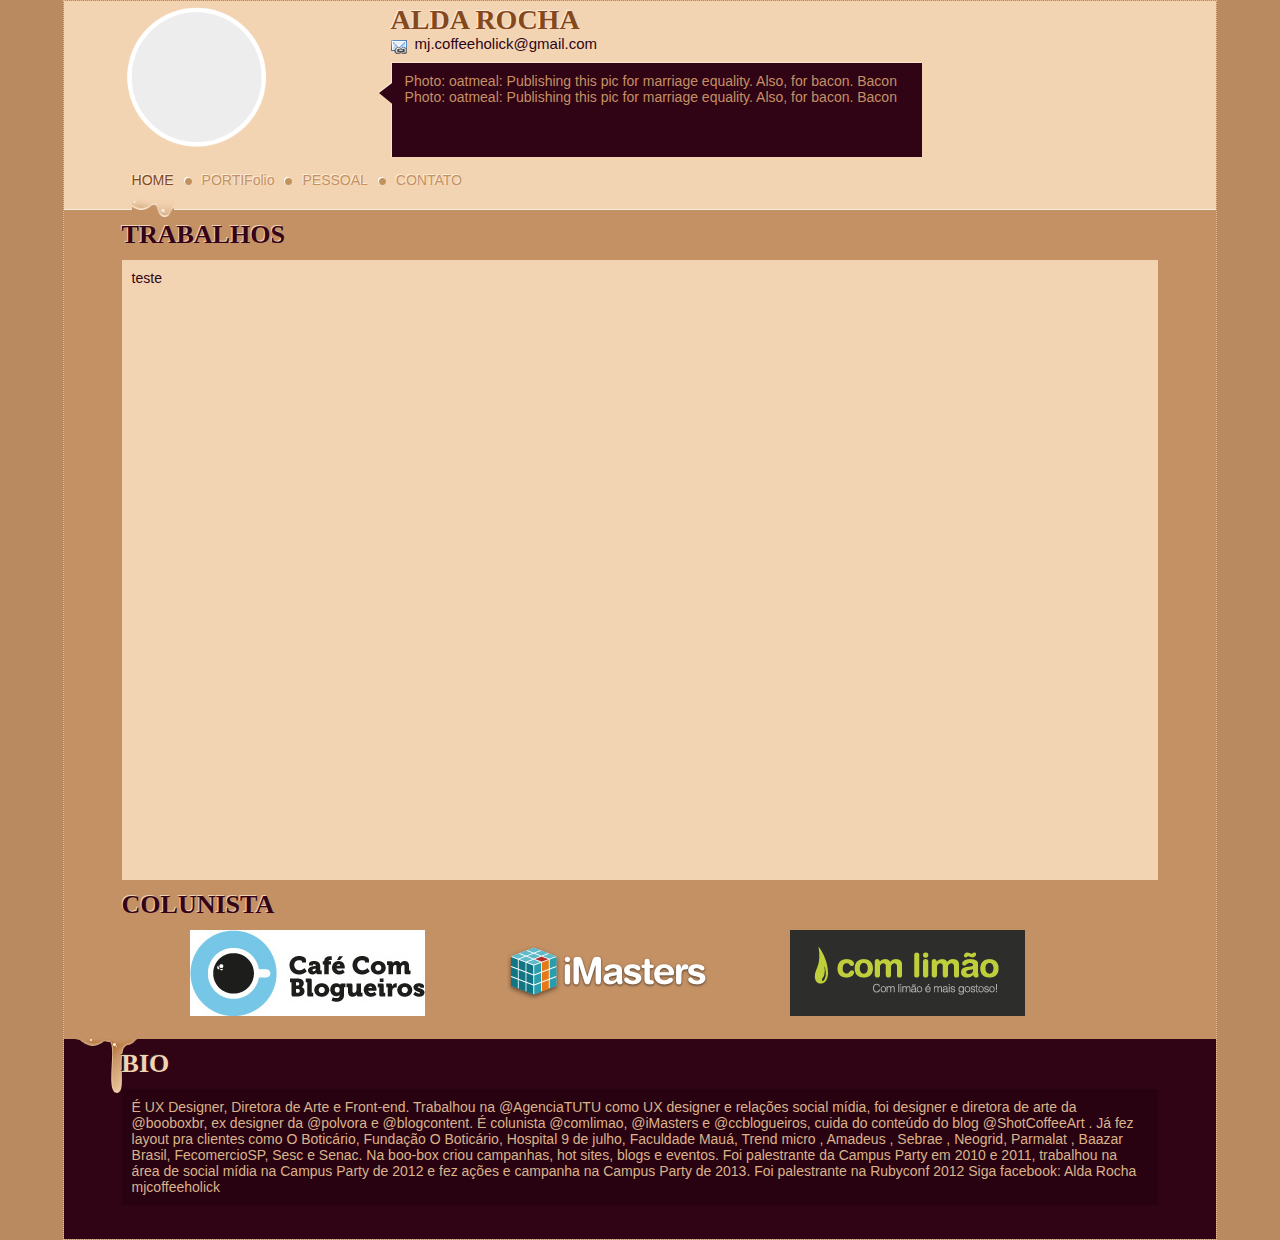
<file: index.html>
<!DOCTYPE html>
<html>
<head>
<meta charset="utf-8" />
<link rel="stylesheet" type="text/css" href="stylesheets/style.css" />
<title>Portfolio Alda Rocha</title>
</head>

<body>

 <div id="Wrapper">
    
    <header id="header">
     <div id="limit">
     <div class="content">
       <div class="perfil">
         <img src="images/imgDestaque.png">
       </div>
       <div class="txt-topo">
         <h1>ALDA ROCHA</h1>
         <div id="contato">
           <img src="images/icons/email_link.png" class="left">
           <p class="left"><a href="mailto:mj.coffeeholick@gmail.com?Subject=Contato%20Alda%20Rocha" alt="" title="">mj.coffeeholick@gmail.com</a></p>
           <div class="clear"></div>
         </div>
         <div>
          <div class="left">
            <img src="images/talk.jpg">
          </div>
          <div class="txt-talk">
            <div id="twitter_div">
              <p>Photo: oatmeal: Publishing this pic for marriage equality.  Also, for bacon. Bacon
              Photo: oatmeal: Publishing this pic for marriage equality.  Also, for bacon. Bacon</p>
            </div>

          </div>
          <div class="clear"></div>
         </div>
      </div>
      <div class="clear"></div>
      <div id="menu">
          <ul>
           <li><a href="index.html" alt="Home" title="Home" class="active">HOME</a></li>
           <img src="images/menu-dot.png" class="menu-dot">
           <li><a href="portfolio.html" alt="Portfólio" title="Portfólio">PORTIFolio</a></li>
           <img src="images/menu-dot.png" class="menu-dot">
           <li><a href="pessoal.html" alt="Pessoal" title="Pessoal">PESSOAL</a></li>
           <img src="images/menu-dot.png" class="menu-dot">
           <li><a href="contato.html" alt="Contato" title="Contato">CONTATO</a></li>
          </ul>
        <div class="clear"></div>
      </div>
     </div>
     </div>
    </header>
    
    <div id="Wrapper2">
      
      <article id="contents">
       <div class="content">
         <h2 class="zero-padding">TRABALHOS</h2>
         <div id="contents-item">
           <div>teste</div>
         </div>
         <h2>COLUNISTA</h2>
         <div id="" style="margin: 0 auto;padding-bottom: 20px; width: 900px;">
           <div style="float:left; width:300px;"><img src="images/logo-ccb.jpg"></div>
           <div style="float:left; width:300px;"><img src="images/imasters.png"></div>
           <div style="float:left; width:300px;"><img src="images/comlimao.gif"></div>
           <div class="clear"></div>
         </div>
       </div>
      </article>
      
    </div>
    
 
    <footer id="copyrights">
       <div class="content">
         <h3>BIO</h3>
         <div id="contents-item-footer">
           <div>É UX Designer, Diretora de Arte e Front-end. Trabalhou na @AgenciaTUTU como UX designer e relações social mídia, foi designer e diretora de arte da @booboxbr, ex designer da @polvora e @blogcontent. É colunista @comlimao, @iMasters e @ccblogueiros, cuida do conteúdo do blog @ShotCoffeeArt . Já fez layout pra clientes como O Boticário, Fundação O Boticário, Hospital 9 de julho, Faculdade Mauá, Trend micro , Amadeus , Sebrae , Neogrid, Parmalat , Baazar Brasil, FecomercioSP, Sesc e Senac. Na boo-box criou campanhas, hot sites, blogs e eventos. Foi palestrante da Campus Party em 2010 e 2011, trabalhou na área de social mídia na Campus Party de 2012 e fez ações e campanha na Campus Party de 2013. Foi palestrante na Rubyconf 2012 Siga facebook: Alda Rocha mjcoffeeholick</div>
         </div>
       </div>
       <div class="footer-dark"></div>
    </footer>

 </div>

</body>
</html>
</file>
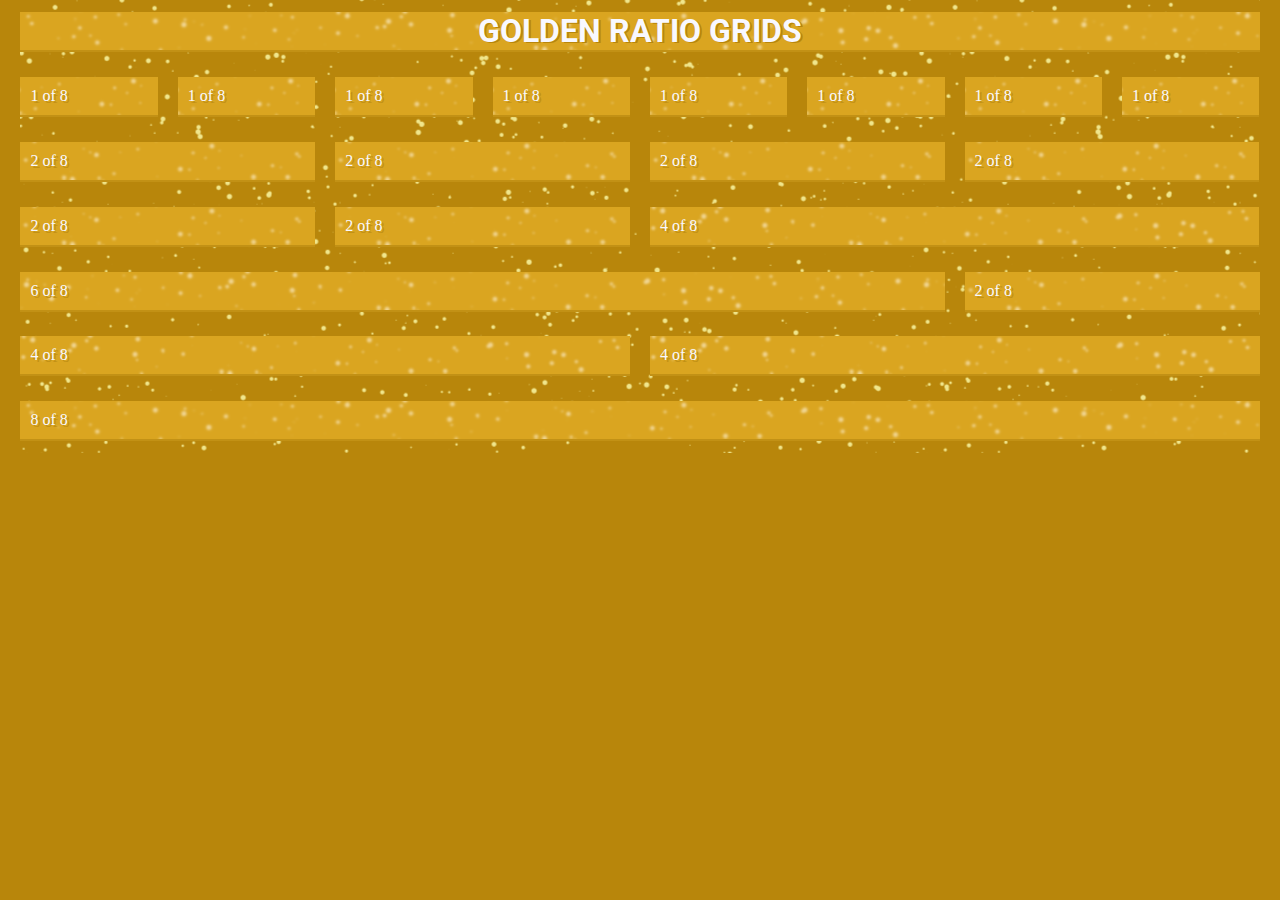
<file: golden-ratio-grids/index.html>
<!DOCTYPE html PUBLIC "-//W3C//DTD XHTML 1.0 Transitional//EN" "http://www.w3.org/TR/xhtml1/DTD/xhtml1-transitional.dtd">
<html xmlns="http://www.w3.org/1999/xhtml">
<head>
<meta http-equiv="Content-Type" content="text/html; charset=UTF-8" />
<title>Responsive site</title>
<link rel="stylesheet" type="text/css" href="css/style.css">
<link href='http://fonts.googleapis.com/css?family=Roboto' rel='stylesheet' type='text/css'>
</head>

  <body> 
      <div id="Container">
        <!-- GOLDEN RATIO GRID 1 -->
        <div class="section group">
          <div class="col span_8_of_8"><h1>GOLDEN RATIO GRIDS</h1></div>
        </div>
        <!-- GOLDEN RATIO GRID 8 -->
        <div class="section group">
          <div class="col span_1_of_8"><p>1 of 8</p></div>
          <div class="col span_1_of_8"><p>1 of 8</p></div>
          <div class="col span_1_of_8"><p>1 of 8</p></div>
          <div class="col span_1_of_8"><p>1 of 8</p></div>
          <div class="col span_1_of_8"><p>1 of 8</p></div>
          <div class="col span_1_of_8"><p>1 of 8</p></div>
          <div class="col span_1_of_8"><p>1 of 8</p></div>
          <div class="col span_1_of_8"><p>1 of 8</p></div>
        </div>
        <!-- GOLDEN RATIO GRID 4 -->
        <div class="section group">
          <div class="col span_2_of_8"><p>2 of 8</p></div>
          <div class="col span_2_of_8"><p>2 of 8</p></div>
          <div class="col span_2_of_8"><p>2 of 8</p></div>
          <div class="col span_2_of_8"><p>2 of 8</p></div>
        </div>
        <!-- GOLDEN RATIO GRID 3 -->
        <div class="section group">
          <div class="col span_2_of_8"><p>2 of 8</p></div>
          <div class="col span_2_of_8"><p>2 of 8</p></div>
          <div class="col span_4_of_8"><p>4 of 8</p></div>
        </div>
        <!-- GOLDEN RATIO GRID 3 -->
        <div class="section group">
          <div class="col span_6_of_8"><p>6 of 8</p></div>
          <div class="col span_2_of_8"><p>2 of 8</p></div>
        </div>
        <!-- GOLDEN RATIO GRID 2 -->
        <div class="section group">
          <div class="col span_4_of_8"><p>4 of 8</p></div>
          <div class="col span_4_of_8"><p>4 of 8</p></div>
        </div>
        <!-- GOLDEN RATIO GRID 1 -->
        <div class="section group">
          <div class="col span_8_of_8"><p>8 of 8</p></div>
        </div>
      </div>
  </body>
</html>
</file>
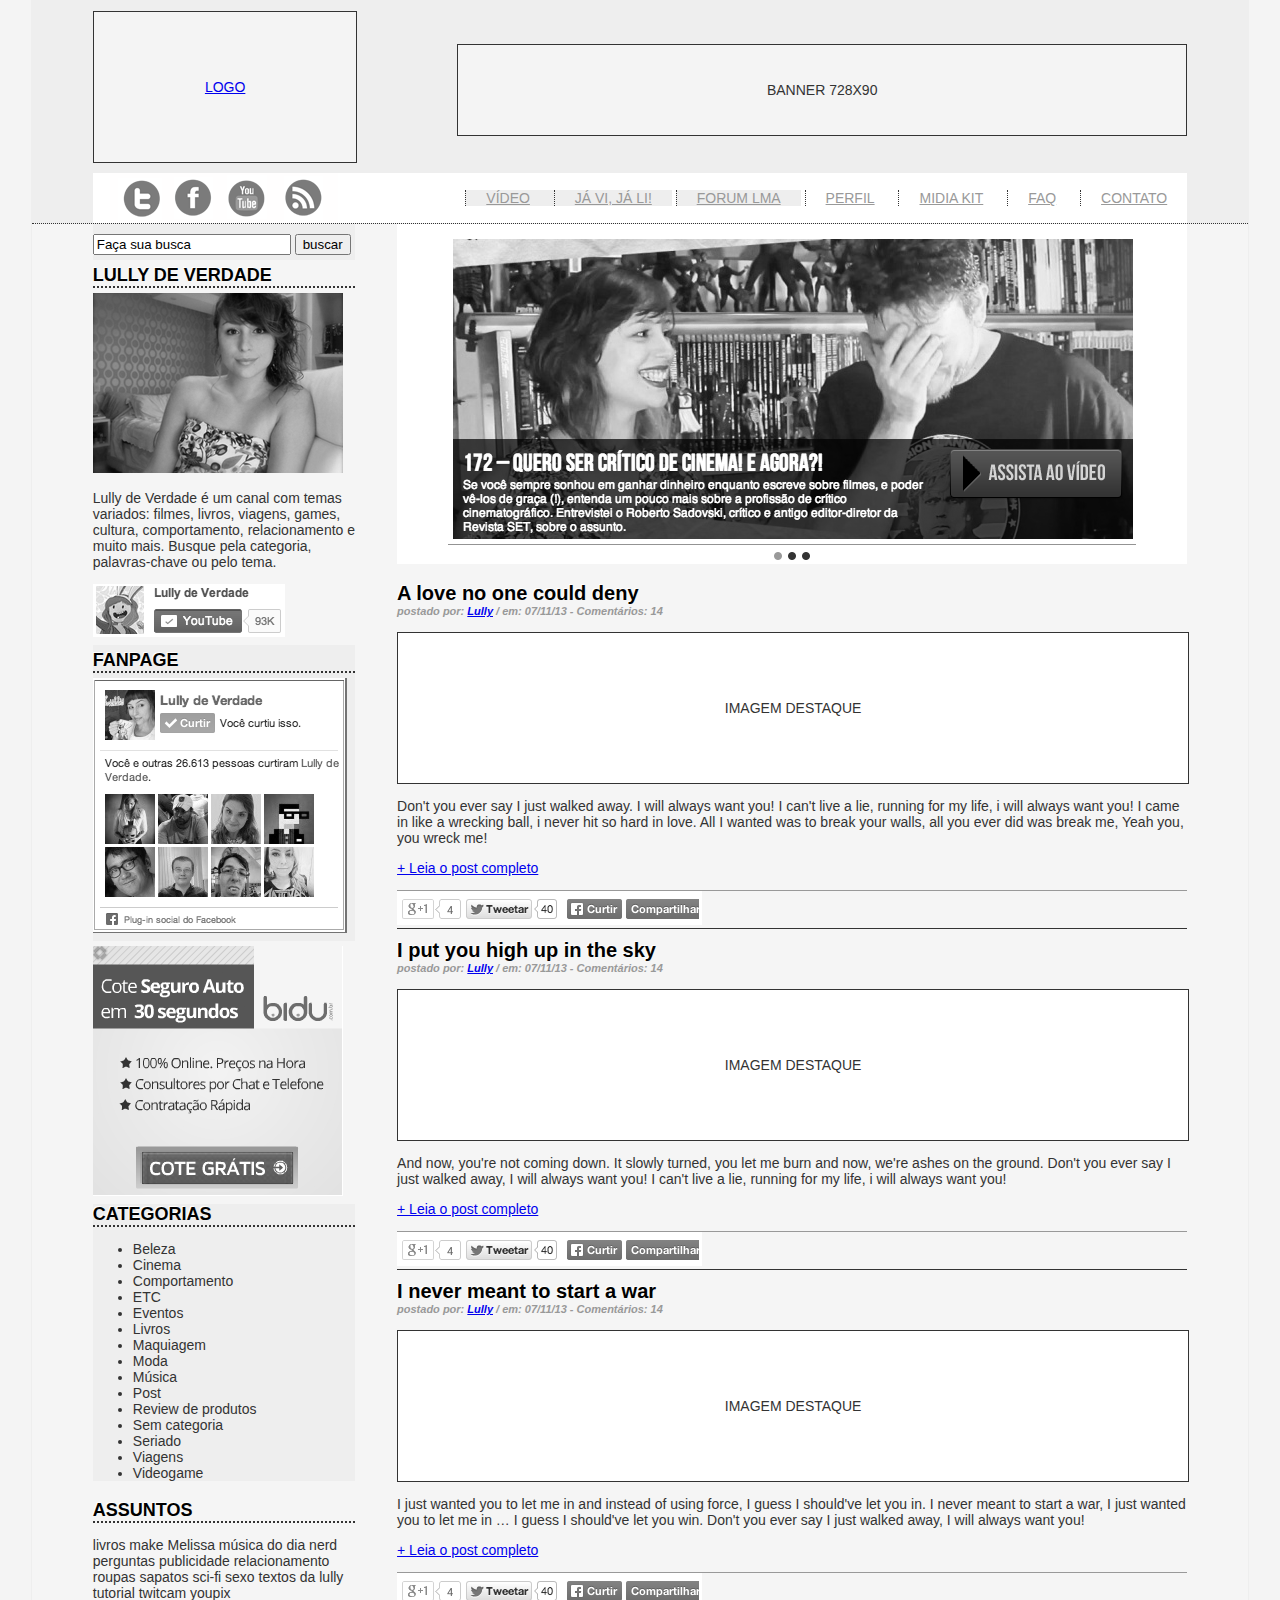
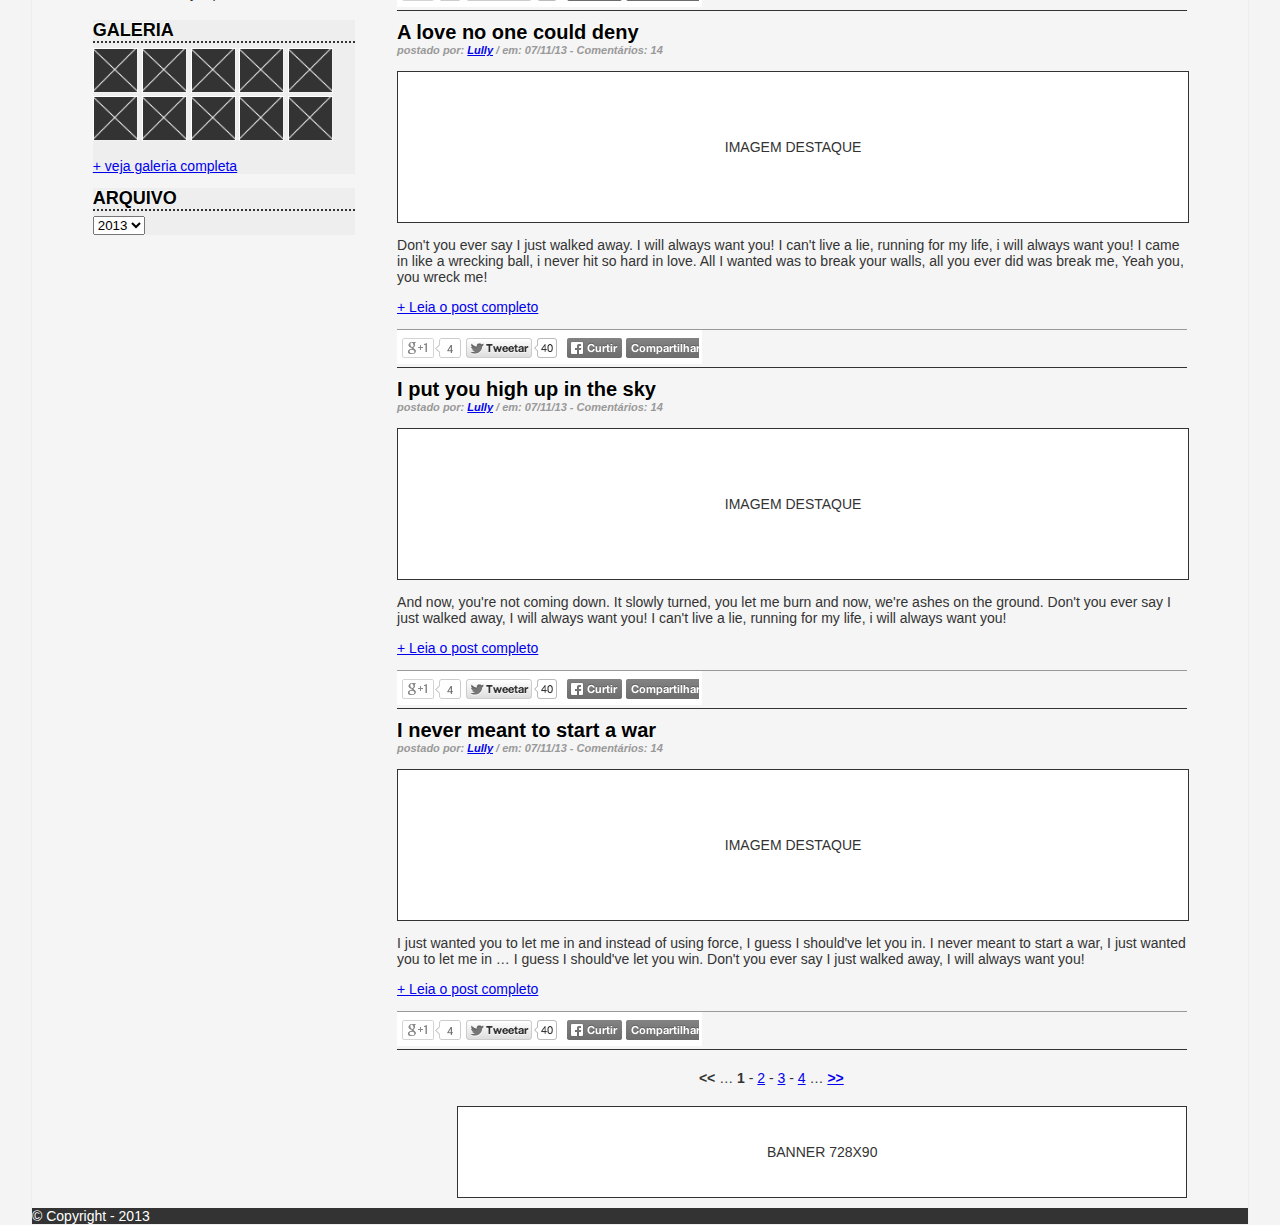
<file: wireframe-blog/index.html>
<!DOCTYPE html>
<html>
<head>
<meta charset="utf-8" />
<link rel="stylesheet" type="text/css" href="stylesheets/style.css" />
<title>Wireframe - projeto 01</title>
</head>

<body>

  <div id="Wrapper">
    
    <header id="header">
      <div class="content">
        <div class="logo"><a href="index.html">LOGO</a></div>
        <div class="banner">BANNER 728X90</div>
        <div class="clear"></div>
      </div>
      <div class="content">
        <div class="social"><img src="images/redes-sociais.png"/></div>
        <div class="menu">
          <ul>
            <li class="cinza">
              <a href="#">VÍDEO</a>
            </li>
            <li class="cinza"><a href="#">JÁ VI, JÁ LI!</a></li>
            <li class="cinza"><a href="#">FORUM LMA</a></li>
            <li><a href="#">PERFIL</a></li>
            <li><a href="#">MIDIA KIT</a></li>
            <li><a href="#">FAQ</a></li>
            <li><a href="#">CONTATO</a></li>
          </ul>
        </div>
        <div class="clear"></div>
      </div>
    </header>
    
    <div id="Wrapper2">
      <div class="content">
        <div class="sidebar">
            <div id="busca" class="cinza">
              <form name="input" action="html_form_action.asp" method="get">
                <input type="text" name="user" value="Faça sua busca" style="width:190px;">
                <input type="submit" value="buscar">
              </form>
            </div>
            <div id="perfil">
              <h2>LULLY DE VERDADE</h2>
              <img src="images/perfil.png"/>
              <p>Lully de Verdade é um canal com temas variados: filmes, livros, viagens, games, cultura, comportamento, relacionamento e muito mais. Busque pela categoria, palavras-chave ou pelo tema.</p>
              <img src="images/canal.png"/>
            </div>
            <div id="fanpage" class="cinza">
              <h2>FANPAGE</h2>
              <img src="images/fanpage.png"/>
            </div>
            <div id="banner"><img src="images/banner.png"/></div>
            <div id="categoria" class="cinza"><h2>CATEGORIAS</h2>
              <ul>
                <li>Beleza</li>
                <li>Cinema</li>
                <li>Comportamento</li>
                <li>ETC</li>
                <li>Eventos</li>
                <li>Livros</li>
                <li>Maquiagem</li>
                <li>Moda</li>
                <li>Música</li>
                <li>Post</li>
                <li>Review de produtos</li>
                <li>Sem categoria</li>
                <li>Seriado</li>
                <li>Viagens</li>
                <li>Videogame</li>
              </ul>
            </div>
            <div id="assuntos"><h2>ASSUNTOS</h2>
              <p>livros make Melissa música do dia nerd perguntas publicidade relacionamento roupas sapatos sci-fi sexo textos da lully tutorial twitcam youpix</p>
            </div>
            <div id="galeria" class="cinza">
              <h2>GALERIA</h2>
              <div id="galeria-img">
                <img src="images/img-miniatura.png"/>
                <img src="images/img-miniatura.png"/>
                <img src="images/img-miniatura.png"/>
                <img src="images/img-miniatura.png"/>
                <img src="images/img-miniatura.png"/>
                <img src="images/img-miniatura.png"/>
                <img src="images/img-miniatura.png"/>
                <img src="images/img-miniatura.png"/>
                <img src="images/img-miniatura.png"/>
                <img src="images/img-miniatura.png"/>
              </div>
              <p><a href="#">+ veja galeria completa</a></p>
            </div>
            <div id="arquivo" class="cinza">
             <h2>ARQUIVO</h2>
             <form action="">
               <select name="arquivos">
               <option value="2013">2013</option>
               <option value="2012">2012</option>
               <option value="2011">2011</option>
               <option value="2010">2010</option>
               </select>
             </form>
            </div>
        </div>
      </div>
      
      <div class="content">
        <div class="destaque">
          <div class="content branco">
            <img src="images/destaque.png" style="padding-top:10px;"/>
            <div>
              <img src="images/dot-999.png"/>
              <img src="images/dot-333.png"/>
              <img src="images/dot-333.png"/>
            </div>
          </div>
        </div>
        <div class="blog">
        <article id="contents">
          <div id="content2">
           <div id="post">
             <h1>A love no one could deny</h1>
             <h4>postado por: <a href="#">Lully</a> / em: 07/11/13 - Comentários: <strong>14</strong></h4>
             <div id="img-destaque">IMAGEM DESTAQUE</div>
             <p>Don't you ever say I just walked away. I will always want you! I can't live a lie, running for my life, i will always want you! I came in like a wrecking ball, i never hit so hard in love. All I wanted was to break your walls, all you ever did was break me, Yeah you, you wreck me!</p>
             <p><a href="post.html">+ Leia o post completo</a></p>
             <div id="footerpost">
               <img src="images/social-post.png"/>
             </div>
           </div>
           <div id="post">
             <h1>I put you high up in the sky</h1>
             <h4>postado por: <a href="#">Lully</a> / em: 07/11/13 - Comentários: <strong>14</strong></h4>
             <div id="img-destaque">IMAGEM DESTAQUE</div>
             <p>And now, you're not coming down. It slowly turned, you let me burn and now, we're ashes on the ground. 
Don't you ever say I just walked away, I will always want you! I can't live a lie, running for my life, i will always want you!</p>
             <p><a href="post.html">+ Leia o post completo</a></p>
             <div id="footerpost">
               <img src="images/social-post.png"/>
             </div>
           </div>
           <div id="post">
             <h1>I never meant to start a war</h1>
             <h4>postado por: <a href="#">Lully</a> / em: 07/11/13 - Comentários: <strong>14</strong></h4>
             <div id="img-destaque">IMAGEM DESTAQUE</div>
             <p>I just wanted you to let me in and instead of using force, I guess I should've let you in. I never meant to start a war, I just wanted you to let me in … I guess I should've let you win. Don't you ever say I just walked away,
I will always want you!</p>
             <p><a href="post.html">+ Leia o post completo</a></p>
             <div id="footerpost">
               <img src="images/social-post.png"/>
             </div>
           </div>
           <div id="post">
             <h1>A love no one could deny</h1>
             <h4>postado por: <a href="#">Lully</a> / em: 07/11/13 - Comentários: <strong>14</strong></h4>
             <div id="img-destaque">IMAGEM DESTAQUE</div>
             <p>Don't you ever say I just walked away. I will always want you! I can't live a lie, running for my life, i will always want you! I came in like a wrecking ball, i never hit so hard in love. All I wanted was to break your walls, all you ever did was break me, Yeah you, you wreck me!</p>
             <p><a href="post.html">+ Leia o post completo</a></p>
             <div id="footerpost">
               <img src="images/social-post.png"/>
             </div>
           </div>
           <div id="post">
             <h1>I put you high up in the sky</h1>
             <h4>postado por: <a href="#">Lully</a> / em: 07/11/13 - Comentários: <strong>14</strong></h4>
             <div id="img-destaque">IMAGEM DESTAQUE</div>
             <p>And now, you're not coming down. It slowly turned, you let me burn and now, we're ashes on the ground. 
Don't you ever say I just walked away, I will always want you! I can't live a lie, running for my life, i will always want you!</p>
             <p><a href="post.html">+ Leia o post completo</a></p>
             <div id="footerpost">
               <img src="images/social-post.png"/>
             </div>
           </div>
           <div id="post">
             <h1>I never meant to start a war</h1>
             <h4>postado por: <a href="#">Lully</a> / em: 07/11/13 - Comentários: <strong>14</strong></h4>
             <div id="img-destaque">IMAGEM DESTAQUE</div>
             <p>I just wanted you to let me in and instead of using force, I guess I should've let you in. I never meant to start a war, I just wanted you to let me in … I guess I should've let you win. Don't you ever say I just walked away,
I will always want you!</p>
             <p><a href="post.html">+ Leia o post completo</a></p>
             <div id="footerpost">
               <img src="images/social-post.png"/>
             </div>
           </div>
          </div>
        </article>
        <div id="paginacao">
          <strong><<</strong> … <strong>1</strong> - <a href="post01.html">2</a> - <a href="post02.html">3</a> - <a href="post03.html">4</a> … <strong><a href="post01.html">>></a></strong>
        </div>
        <div class="bannerfooter">BANNER 728X90</div>
        </div>
      </div>
      <div class="clear"></div>
    </div>
    
 
    <footer id="footer">
      <div id="copyrights"><p>© Copyright - 2013</p></div>
    </footer>

  </div>

</body>
</html>
</file>
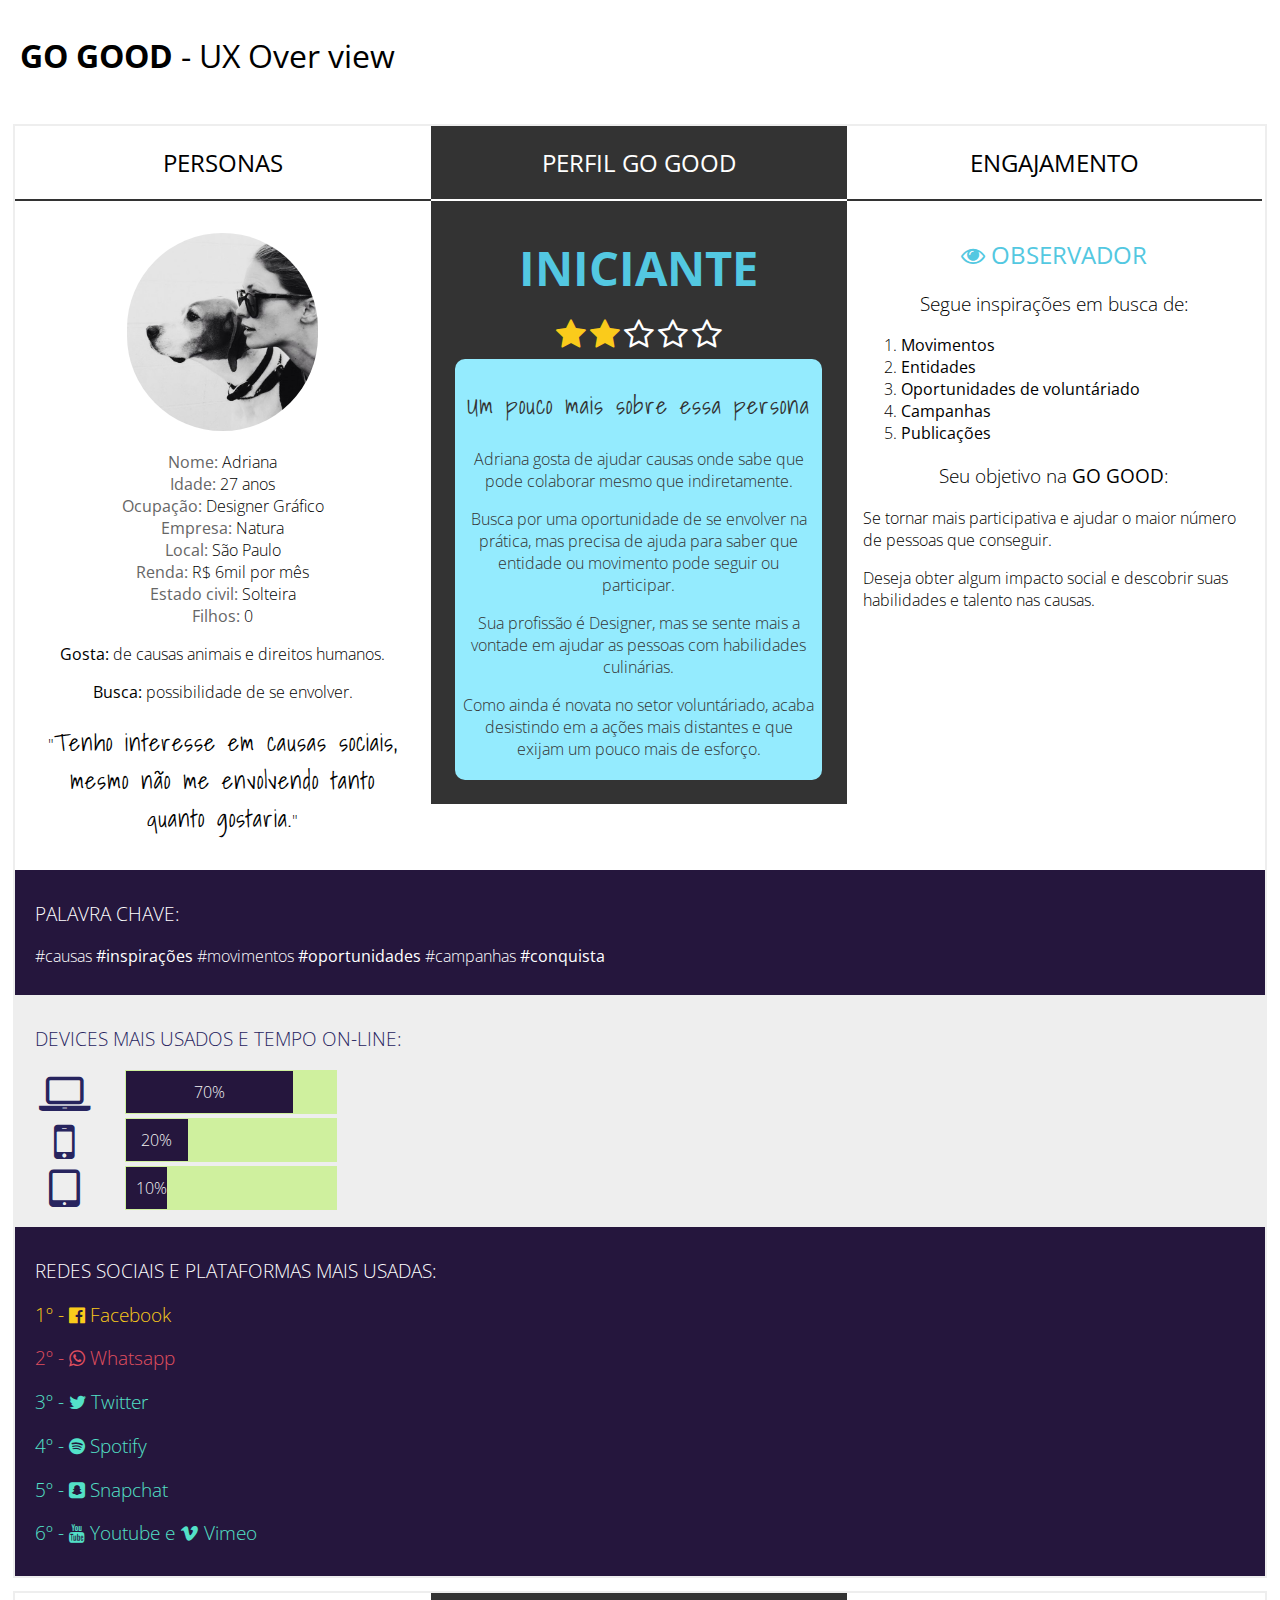
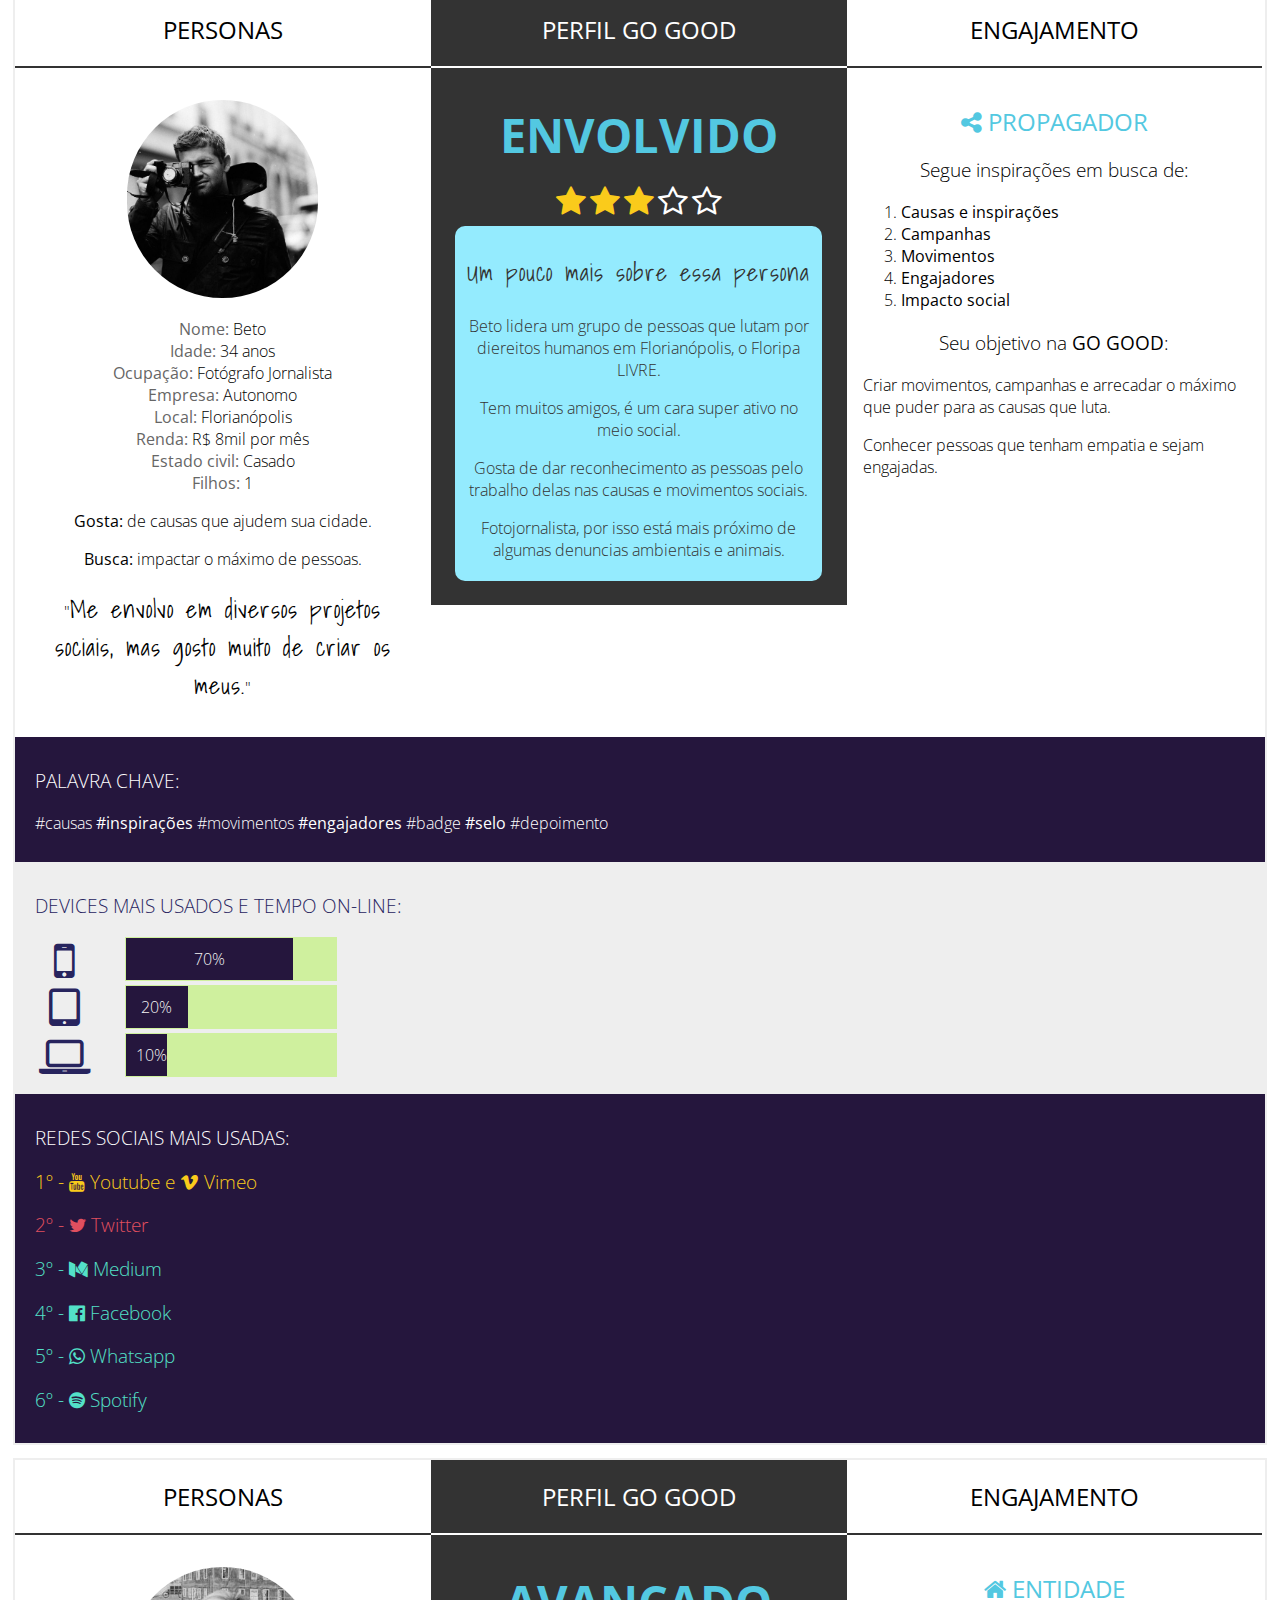
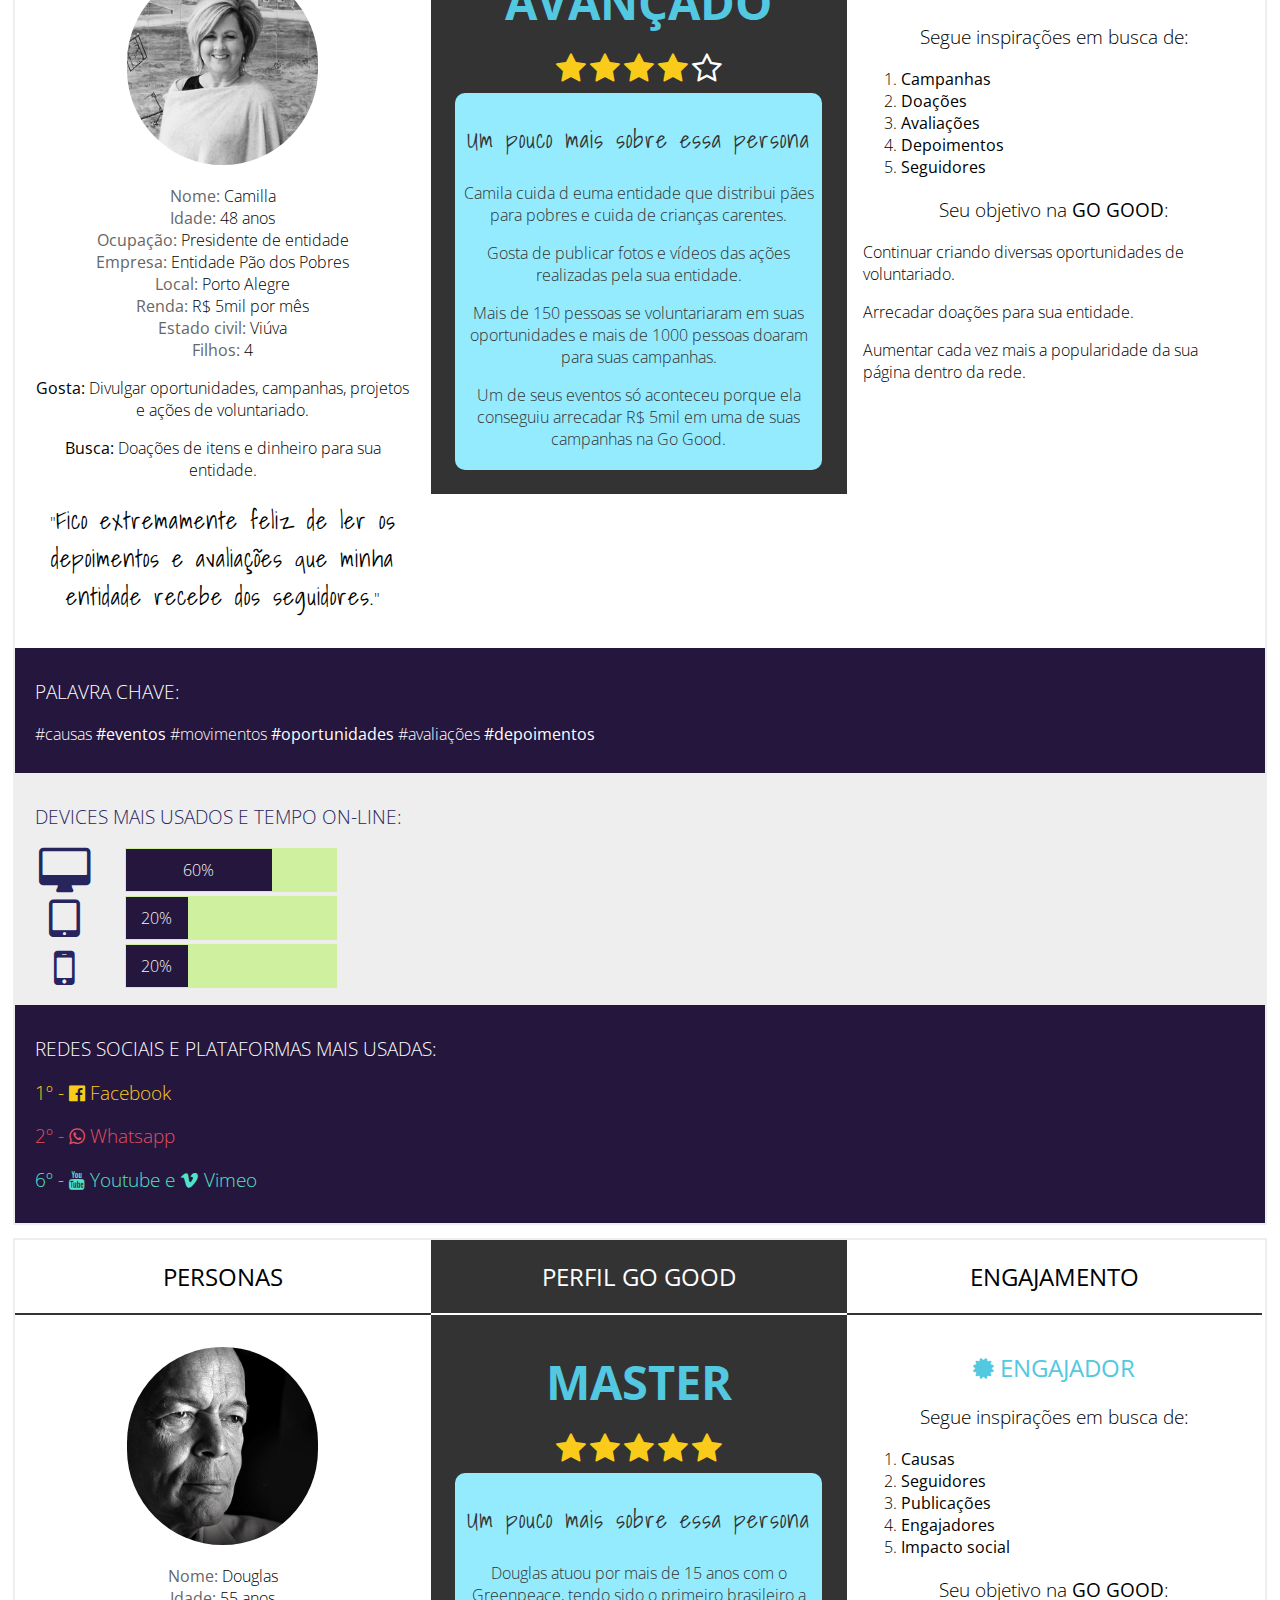
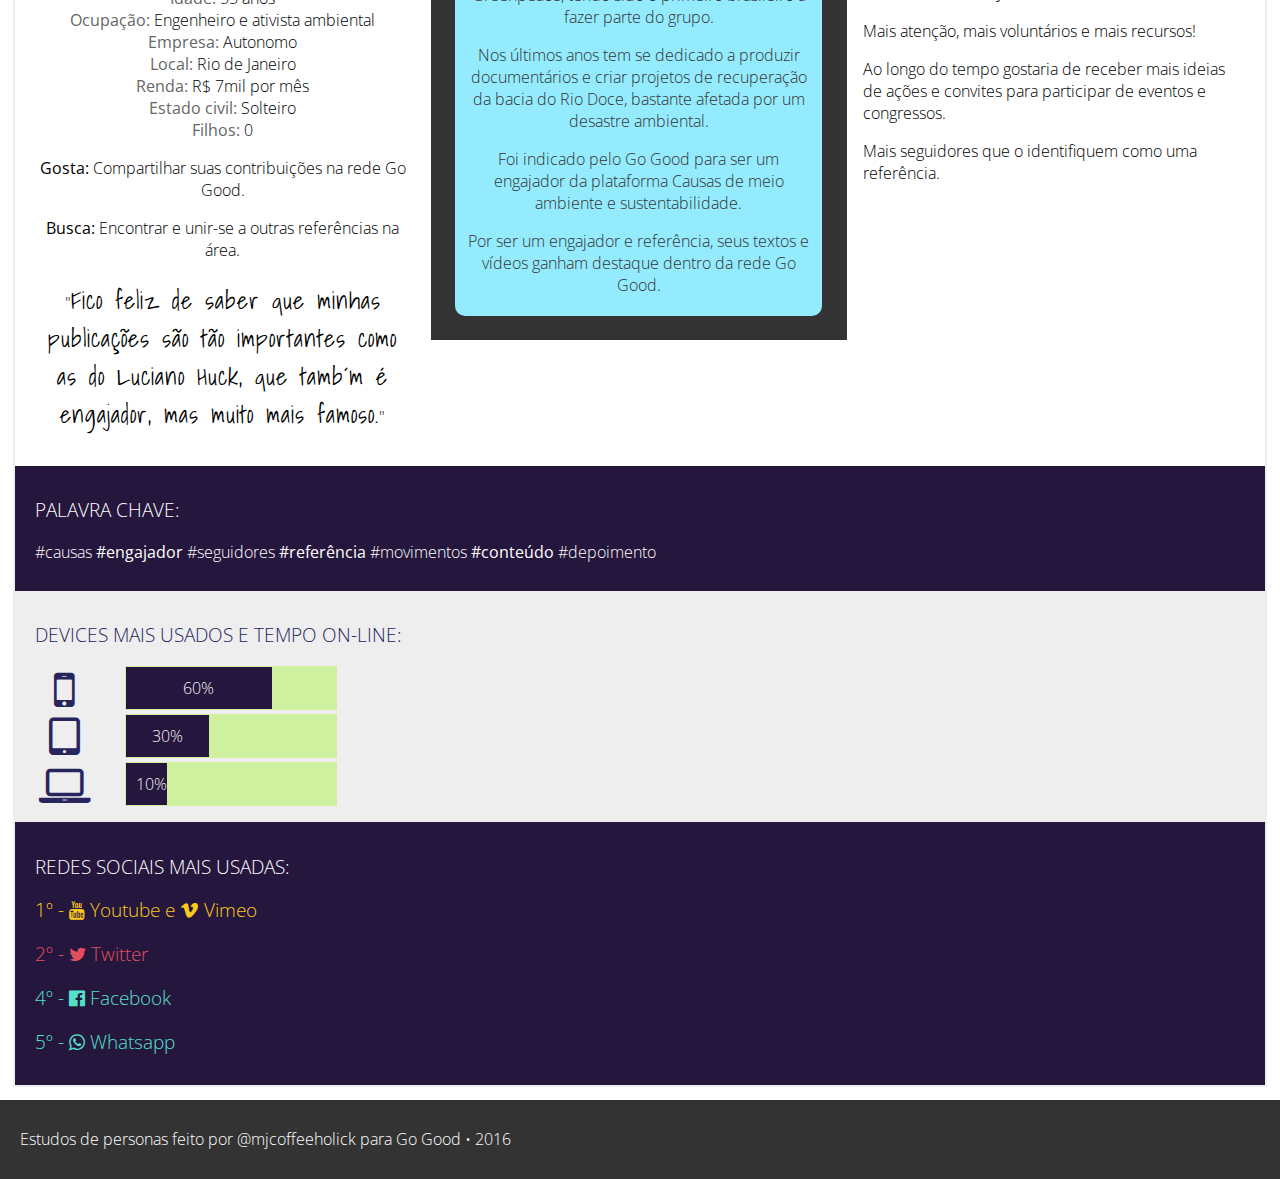
<file: GoGood/personas/index.html>
<!DOCTYPE html>
  <html>
  <head>
    <meta charset="utf-8">
    <title>UX Personas - GO GOOD</title>
    <link href='https://fonts.googleapis.com/css?family=Open+Sans:400,700,300' rel='stylesheet' type='text/css'>
    <link href='https://fonts.googleapis.com/css?family=Shadows+Into+Light' rel='stylesheet' type='text/css'>
    <link href='font-awesome/css/font-awesome.min.css' rel='stylesheet' type='text/css'>
    <link href='style.css' rel='stylesheet'>
  </head>
  <body>
    <section>
      <div class="titulo"><h1><strong>GO GOOD</strong> - UX Over view</h1></div>
      <div class="persona"><!-- persona 01 -->  
        <div id="container01"><!-- container01 -->
          <div class="section group">
            <div class="col span_1_of_3">
              <h2>PERSONAS</h2>
              <div class="conteudo">
                <div class="foto">
                  <img src="imagem/persona06.jpg" width="50%"/>
                </div>
                <div>
                  <ul id="bio">
                    <li><span class="silver"><strong>Nome:</strong></span> Adriana</li>
                    <li><span class="silver"><strong>Idade:</strong></span> 27 anos</li>
                    <li><span class="silver"><strong>Ocupação:</strong></span> Designer Gráfico</li>
                    <li><span class="silver"><strong>Empresa:</strong></span> Natura</li>
                    <li><span class="silver"><strong>Local:</strong></span> São Paulo</li>
                    <li><span class="silver"><strong>Renda:</strong></span> R$ 6mil por mês</li>
                    <li><span class="silver"><strong>Estado civil:</strong></span> Solteira</li>
                    <li><span class="silver"><strong>Filhos:</strong></span> 0</li>
                  </ul>
                  <p><strong>Gosta:</strong> de causas animais e direitos humanos.</p>
                  <p><strong>Busca:</strong> possibilidade de se envolver.</p>
                  <div class="conteudo_depoimento">
                  <p>"<span class="depoimento">Tenho interesse em causas sociais, mesmo não me envolvendo tanto quanto gostaria.</span>"</p>
                </div>
                </div>
              </div>
            </div>
            <div class="col span_1_of_3_grey">
              <h2>PERFIL GO GOOD</h2>
              <div class="conteudo_cinza">
                <h3><span class="bold blue">INICIANTE</span></h3>
                <div class="rating">
                  <span class="color"><i class="fa fa-2x fa-star" aria-hidden="true"></i></span>
                  <span class="color"><i class="fa fa-2x fa-star" aria-hidden="true"></i></span>
                  <i class="fa fa-2x fa-star-o" aria-hidden="true"></i>
                  <i class="fa fa-2x fa-star-o" aria-hidden="true"></i>
                  <i class="fa fa-2x fa-star-o" aria-hidden="true"></i>
                </div>
                <div class="sobre">
                  <div class="bio_sobre">
                    <p class="depoimento">Um pouco mais sobre essa persona</p>
                    <p>Adriana gosta de ajudar causas onde sabe que pode colaborar mesmo que indiretamente.</p>
                    <p>Busca por uma oportunidade de se envolver na prática, mas precisa de ajuda para saber que entidade ou movimento pode seguir ou participar.</p>
                    <p>Sua profissão é Designer, mas se sente mais a vontade em ajudar as pessoas com habilidades culinárias.</p>
                    <p>Como ainda é novata no setor voluntáriado, acaba desistindo em a ações mais distantes e que exijam um pouco mais de esforço.</p>
                  </div>
                </div>
              </div>
            </div>
            <div class="col span_1_of_3">
              <h2>ENGAJAMENTO</h2>
              <div class="conteudo">
                <div>
                  <h2 class="gogood_blue"><i class="fa fa-eye" aria-hidden="true"></i> OBSERVADOR</h2>
                  <h3>Segue inspirações em busca de:</h3>
                  <ol>
                    <li><strong>Movimentos</strong></li>
                    <li><strong>Entidades</strong></li>
                    <li><strong>Oportunidades de voluntáriado</strong></li>
                    <li><strong>Campanhas</strong></li>
                    <li><strong>Publicações</strong></li>
                  </ol>
                  <h3>Seu objetivo na <strong>GO GOOD</strong>:</h3>
                  <div class="objetivo_conteudo">
                    <p>Se tornar mais participativa e ajudar o maior número de pessoas que conseguir.</p>
                    <p>Deseja obter algum impacto social e descobrir suas habilidades e talento nas causas.</p>
                  </div>
                </div>
              </div>
            </div>
          </div>
        </div><!-- end of container01 -->
        <div id="container02"><!-- container02 -->
          <h3>PALAVRA CHAVE:</h3>
          <p>#causas <strong>#inspirações</strong> #movimentos <strong>#oportunidades</strong> #campanhas <strong>#conquista</strong></p>
        </div>
        <div id="container03"><!-- container03 -->
          <h3>DEVICES MAIS USADOS E TEMPO ON-LINE:</h3>
          <!-- devices 01 -->
          <div class="devices">
            <div class="devices_esq">
              <i class="fa fa-laptop fa-3x" aria-hidden="true"></i>
            </div>
            <div class="devices_dir">
              <div class="devices_100">
                <div class="devices_70">70%</div>
              </div>
            </div>
            <div class="devices_clear"></div>
          </div>
          <!-- devices 02 -->
          <div class="devices">
            <div class="devices_esq">
              <i class="fa fa-mobile fa-3x" aria-hidden="true"></i>
            </div>
            <div class="devices_dir">
              <div class="devices_100">
                <div class="devices_20">20%</div>
              </div>
            </div>
            <div class="devices_clear"></div>
          </div>
          <!-- devices 03 -->
          <div class="devices">
            <div class="devices_esq">
              <i class="fa fa-tablet fa-3x" aria-hidden="true"></i>
            </div>
            <div class="devices_dir">
              <div class="devices_100">
                <div class="devices_10">10%</div>
              </div>
            </div>
            <div class="devices_clear"></div>
          </div>
        </div>
        <div id="container04"><!-- container04 -->
          <h3>REDES SOCIAIS E PLATAFORMAS MAIS USADAS:</h3>
          <div class="one">
            <h3>1º - <i class="fa fa-facebook-official" aria-hidden="true"></i> Facebook</h3>
          </div>
          <div class="two">
            <h3>2º - <i class="fa fa-whatsapp" aria-hidden="true"></i> Whatsapp</h3>
          </div>
          <div class="three">
            <h3>3º - <i class="fa fa-twitter" aria-hidden="true"></i> Twitter</h3>
          </div>
          <div class="three">
            <h3>4º - <i class="fa fa-spotify" aria-hidden="true"></i> Spotify</h3>
          </div>
          <div class="three">
            <h3>5º - <i class="fa fa-snapchat-square" aria-hidden="true"></i> Snapchat</h3>
          </div>
          <div class="three">
            <h3>6º - <i class="fa fa-youtube" aria-hidden="true"></i> Youtube e <i class="fa fa-vimeo" aria-hidden="true"></i> Vimeo</h3>
          </div>
        </div>
      </div><!-- end of persona -->
      <div class="persona"><!-- persona 02 -->  
        <div id="container01"><!-- container01 -->
          <div class="section group">
            <div class="col span_1_of_3">
              <h2>PERSONAS</h2>
              <div class="conteudo">
                <div class="foto">
                  <img src="imagem/persona05.jpg" width="50%"/>
                </div>
                <div>
                  <ul id="bio">
                    <li><span class="silver"><strong>Nome:</strong></span> Beto</li>
                    <li><span class="silver"><strong>Idade:</strong></span> 34 anos</li>
                    <li><span class="silver"><strong>Ocupação:</strong></span> Fotógrafo Jornalista</li>
                    <li><span class="silver"><strong>Empresa:</strong></span> Autonomo</li>
                    <li><span class="silver"><strong>Local:</strong></span> Florianópolis</li>
                    <li><span class="silver"><strong>Renda:</strong></span> R$ 8mil por mês</li>
                    <li><span class="silver"><strong>Estado civil:</strong></span> Casado</li>
                    <li><span class="silver"><strong>Filhos:</strong></span> 1</li>
                  </ul>
                  <p><strong>Gosta:</strong> de causas que ajudem sua cidade.</p>
                  <p><strong>Busca:</strong> impactar o máximo de pessoas.</p>
                  <div class="conteudo_depoimento">
                  <p>"<span class="depoimento">Me envolvo em diversos projetos sociais, mas gosto muito de criar os meus.</span>"</p>
                </div>
                </div>
              </div>
            </div>
            <div class="col span_1_of_3_grey">
              <h2>PERFIL GO GOOD</h2>
              <div class="conteudo_cinza">
                <h3><span class="bold blue">ENVOLVIDO</span></h3>
                <div class="rating">
                  <span class="color"><i class="fa fa-2x fa-star" aria-hidden="true"></i></span>
                  <span class="color"><i class="fa fa-2x fa-star" aria-hidden="true"></i></span>
                  <span class="color"><i class="fa fa-2x fa-star" aria-hidden="true"></i></span>
                  <i class="fa fa-2x fa-star-o" aria-hidden="true"></i>
                  <i class="fa fa-2x fa-star-o" aria-hidden="true"></i>
                </div>
                <div class="sobre">
                  <div class="bio_sobre">
                    <p class="depoimento">Um pouco mais sobre essa persona</p>
                    <p>Beto lidera um grupo de pessoas que lutam por diereitos humanos em Florianópolis, o Floripa LIVRE.</p>
                    <p>Tem muitos amigos, é um cara super ativo no meio social.</p>
                    <p>Gosta de dar reconhecimento as pessoas pelo trabalho delas nas causas e movimentos sociais.</p>
                    <p>Fotojornalista, por isso está mais próximo de algumas denuncias ambientais e animais.</p>
                  </div>
                </div>
              </div>
            </div>
            <div class="col span_1_of_3">
              <h2>ENGAJAMENTO</h2>
              <div class="conteudo">
                <div>
                  <h2 class="gogood_blue"><i class="fa fa-share-alt" aria-hidden="true"></i> PROPAGADOR</h2>
                  <h3>Segue inspirações em busca de:</h3>
                  <ol>
                    <li><strong>Causas e inspirações</strong></li>
                    <li><strong>Campanhas</strong></li>
                    <li><strong>Movimentos</strong></li>
                    <li><strong>Engajadores</strong></li>
                    <li><strong>Impacto social</strong></li>
                  </ol>
                  <h3>Seu objetivo na <strong>GO GOOD</strong>:</h3>
                  <div class="objetivo_conteudo">
                    <p>Criar movimentos, campanhas e arrecadar o máximo que puder para as causas que luta.</p>
                    <p>Conhecer pessoas que tenham empatia e sejam engajadas.</p>
                  </div>
                </div>
              </div>
            </div>
          </div>
        </div><!-- end of container01 -->
        <div id="container02"><!-- container02 -->
          <h3>PALAVRA CHAVE:</h3>
          <p>#causas <strong>#inspirações</strong> #movimentos <strong>#engajadores</strong> #badge <strong>#selo</strong> #depoimento</p>
        </div>
        <div id="container03"><!-- container03 -->
          <h3>DEVICES MAIS USADOS E TEMPO ON-LINE:</h3>
          <!-- devices 01 -->
          <div class="devices">
            <div class="devices_esq">
              <i class="fa fa-mobile fa-3x" aria-hidden="true"></i>
            </div>
            <div class="devices_dir">
              <div class="devices_100">
                <div class="devices_70">70%</div>
              </div>
            </div>
            <div class="devices_clear"></div>
          </div>
          <!-- devices 02 -->
          <div class="devices">
            <div class="devices_esq">
              <i class="fa fa-tablet fa-3x" aria-hidden="true"></i>
            </div>
            <div class="devices_dir">
              <div class="devices_100">
                <div class="devices_20">20%</div>
              </div>
            </div>
            <div class="devices_clear"></div>
          </div>
          <!-- devices 03 -->
          <div class="devices">
            <div class="devices_esq">
              <i class="fa fa-laptop fa-3x" aria-hidden="true"></i>
            </div>
            <div class="devices_dir">
              <div class="devices_100">
                <div class="devices_10">10%</div>
              </div>
            </div>
            <div class="devices_clear"></div>
          </div>
        </div>
        <div id="container04"><!-- container04 -->
          <h3>REDES SOCIAIS MAIS USADAS:</h3>
          <div class="one">
            <h3>1º - <i class="fa fa-youtube" aria-hidden="true"></i> Youtube e <i class="fa fa-vimeo" aria-hidden="true"></i> Vimeo</h3>
          </div>
          <div class="two">
            <h3>2º - <i class="fa fa-twitter" aria-hidden="true"></i> Twitter</h3>
          </div>
          <div class="three">
            <h3>3º - <i class="fa fa-medium" aria-hidden="true"></i> Medium</h3>
          </div>
          <div class="three">
            <h3>4º - <i class="fa fa-facebook-official" aria-hidden="true"></i> Facebook</h3>
          </div>
          <div class="three">
            <h3>5º - <i class="fa fa-whatsapp" aria-hidden="true"></i> Whatsapp</h3>
          </div>
          <div class="three">
            <h3>6º - <i class="fa fa-spotify" aria-hidden="true"></i> Spotify</h3>
          </div>
        </div>
      </div><!-- end of persona -->
      <div class="persona"><!-- persona 01 -->  
        <div id="container01"><!-- container01 -->
          <div class="section group">
            <div class="col span_1_of_3">
              <h2>PERSONAS</h2>
              <div class="conteudo">
                <div class="foto">
                  <img src="imagem/persona07.jpg" width="50%"/>
                </div>
                <div>
                  <ul id="bio">
                    <li><span class="silver"><strong>Nome:</strong></span> Camilla</li>
                    <li><span class="silver"><strong>Idade:</strong></span> 48 anos</li>
                    <li><span class="silver"><strong>Ocupação:</strong></span> Presidente de entidade</li>
                    <li><span class="silver"><strong>Empresa:</strong></span> Entidade Pão dos Pobres</li>
                    <li><span class="silver"><strong>Local:</strong></span> Porto Alegre</li>
                    <li><span class="silver"><strong>Renda:</strong></span> R$ 5mil por mês</li>
                    <li><span class="silver"><strong>Estado civil:</strong></span> Viúva</li>
                    <li><span class="silver"><strong>Filhos:</strong></span> 4</li>
                  </ul>
                  <p><strong>Gosta:</strong> Divulgar oportunidades, campanhas, projetos e ações de voluntariado.</p>
                  <p><strong>Busca:</strong> Doações de itens e dinheiro para sua entidade.</p>
                  <div class="conteudo_depoimento">
                  <p>"<span class="depoimento">Fico extremamente feliz de ler os depoimentos e avaliações que minha entidade recebe dos seguidores.</span>"</p>
                </div>
                </div>
              </div>
            </div>
            <div class="col span_1_of_3_grey">
              <h2>PERFIL GO GOOD</h2>
              <div class="conteudo_cinza">
                <h3><span class="bold blue">AVANÇADO</span></h3>
                <div class="rating">
                  <span class="color"><i class="fa fa-2x fa-star" aria-hidden="true"></i></span>
                  <span class="color"><i class="fa fa-2x fa-star" aria-hidden="true"></i></span>
                  <span class="color"><i class="fa fa-2x fa-star" aria-hidden="true"></i></span>
                  <span class="color"><i class="fa fa-2x fa-star" aria-hidden="true"></i></span>
                  <i class="fa fa-2x fa-star-o" aria-hidden="true"></i>
                </div>
                <div class="sobre">
                  <div class="bio_sobre">
                    <p class="depoimento">Um pouco mais sobre essa persona</p>
                    <p>Camila cuida d euma entidade que distribui pães para pobres e cuida de crianças carentes.</p>
                    <p>Gosta de publicar fotos e vídeos das ações realizadas pela sua entidade.</p>
                    <p>Mais de 150 pessoas se voluntariaram em suas oportunidades e mais de 1000 pessoas doaram para suas campanhas. </p>
                    <p>Um de seus eventos só aconteceu porque ela conseguiu arrecadar R$ 5mil em uma de suas campanhas na Go Good.</p>
                  </div>
                </div>
              </div>
            </div>
            <div class="col span_1_of_3">
              <h2>ENGAJAMENTO</h2>
              <div class="conteudo">
                <div>
                  <h2 class="gogood_blue"><i class="fa fa-home" aria-hidden="true"></i> ENTIDADE</h2>
                  <h3>Segue inspirações em busca de:</h3>
                  <ol>
                    <li><strong>Campanhas</strong></li>
                    <li><strong>Doações</strong></li>
                    <li><strong>Avaliações</strong></li>
                    <li><strong>Depoimentos</strong></li>
                    <li><strong>Seguidores</strong></li>
                  </ol>
                  <h3>Seu objetivo na <strong>GO GOOD</strong>:</h3>
                  <div class="objetivo_conteudo">
                    <p>Continuar criando diversas oportunidades de voluntariado.</p>
                    <p>Arrecadar doações para sua entidade.</p>
                    <p>Aumentar cada vez mais a popularidade da sua página dentro da rede.</p>
                  </div>
                </div>
              </div>
            </div>
          </div>
        </div><!-- end of container01 -->
        <div id="container02"><!-- container02 -->
          <h3>PALAVRA CHAVE:</h3>
          <p>#causas <strong>#eventos</strong> #movimentos <strong>#oportunidades</strong> #avaliações <strong>#depoimentos</strong></p>
        </div>
        <div id="container03"><!-- container03 -->
          <h3>DEVICES MAIS USADOS E TEMPO ON-LINE:</h3>
          <!-- devices 01 -->
          <div class="devices">
            <div class="devices_esq">
              <i class="fa fa-desktop fa-3x" aria-hidden="true"></i>
            </div>
            <div class="devices_dir">
              <div class="devices_100">
                <div class="devices_60">60%</div>
              </div>
            </div>
            <div class="devices_clear"></div>
          </div>
          <!-- devices 02 -->
          <div class="devices">
            <div class="devices_esq">
              <i class="fa fa-tablet fa-3x" aria-hidden="true"></i>
            </div>
            <div class="devices_dir">
              <div class="devices_100">
                <div class="devices_20">20%</div>
              </div>
            </div>
            <div class="devices_clear"></div>
          </div>
          <!-- devices 03 -->
          <div class="devices">
            <div class="devices_esq">
              <i class="fa fa-mobile fa-3x" aria-hidden="true"></i>
            </div>
            <div class="devices_dir">
              <div class="devices_100">
                <div class="devices_20">20%</div>
              </div>
            </div>
            <div class="devices_clear"></div>
          </div>
        </div>
        <div id="container04"><!-- container04 -->
          <h3>REDES SOCIAIS E PLATAFORMAS MAIS USADAS:</h3>
          <div class="one">
            <h3>1º - <i class="fa fa-facebook-official" aria-hidden="true"></i> Facebook</h3>
          </div>
          <div class="two">
            <h3>2º - <i class="fa fa-whatsapp" aria-hidden="true"></i> Whatsapp</h3>
          </div>
          <div class="three">
            <h3>6º - <i class="fa fa-youtube" aria-hidden="true"></i> Youtube e <i class="fa fa-vimeo" aria-hidden="true"></i> Vimeo</h3>
          </div>
        </div>
      </div><!-- end of persona -->
      <div class="persona"><!-- persona 04 -->  
        <div id="container01"><!-- container01 -->
          <div class="section group">
            <div class="col span_1_of_3">
              <h2>PERSONAS</h2>
              <div class="conteudo">
                <div class="foto">
                  <img src="imagem/personas08.jpg" width="50%"/>
                </div>
                <div>
                  <ul id="bio">
                    <li><span class="silver"><strong>Nome:</strong></span> Douglas</li>
                    <li><span class="silver"><strong>Idade:</strong></span> 55 anos</li>
                    <li><span class="silver"><strong>Ocupação:</strong></span> Engenheiro e ativista ambiental</li>
                    <li><span class="silver"><strong>Empresa:</strong></span> Autonomo</li>
                    <li><span class="silver"><strong>Local:</strong></span> Rio de Janeiro</li>
                    <li><span class="silver"><strong>Renda:</strong></span> R$ 7mil por mês</li>
                    <li><span class="silver"><strong>Estado civil:</strong></span> Solteiro</li>
                    <li><span class="silver"><strong>Filhos:</strong></span> 0</li>
                  </ul>
                  <p><strong>Gosta:</strong> Compartilhar suas contribuições na rede Go Good.</p>
                  <p><strong>Busca:</strong> Encontrar e unir-se a outras referências na área.</p>
                  <div class="conteudo_depoimento">
                  <p>"<span class="depoimento">Fico feliz de saber que minhas publicações são tão importantes como as do Luciano Huck, que tamb´m é engajador, mas muito mais famoso.</span>"</p>
                </div>
                </div>
              </div>
            </div>
            <div class="col span_1_of_3_grey">
              <h2>PERFIL GO GOOD</h2>
              <div class="conteudo_cinza">
                <h3><span class="bold blue">MASTER</span></h3>
                <div class="rating">
                  <span class="color"><i class="fa fa-2x fa-star" aria-hidden="true"></i></span>
                  <span class="color"><i class="fa fa-2x fa-star" aria-hidden="true"></i></span>
                  <span class="color"><i class="fa fa-2x fa-star" aria-hidden="true"></i></span>
                  <span class="color"><i class="fa fa-2x fa-star" aria-hidden="true"></i></span>
                  <span class="color"><i class="fa fa-2x fa-star" aria-hidden="true"></i></span>
                </div>
                <div class="sobre">
                  <div class="bio_sobre">
                    <p class="depoimento">Um pouco mais sobre essa persona</p>
                    <p>Douglas atuou por mais de 15 anos com o Greenpeace, tendo sido o primeiro brasileiro a fazer parte do grupo.</p>
                    <p>Nos últimos anos tem se dedicado a produzir documentários e criar projetos de recuperação da bacia do Rio Doce, bastante afetada por um desastre ambiental.</p>
                    <p>Foi indicado pelo Go Good para ser um engajador da plataforma Causas de meio ambiente e sustentabilidade.</p>
                    <p>Por ser um engajador e referência, seus textos e vídeos ganham destaque dentro da rede Go Good.</p>
                  </div>
                </div>
              </div>
            </div>
            <div class="col span_1_of_3">
              <h2>ENGAJAMENTO</h2>
              <div class="conteudo">
                <div>
                  <h2 class="gogood_blue"><i class="fa fa-certificate" aria-hidden="true"></i> ENGAJADOR</h2>
                  <h3>Segue inspirações em busca de:</h3>
                  <ol>
                    <li><strong>Causas</strong></li>
                    <li><strong>Seguidores</strong></li>
                    <li><strong>Publicações</strong></li>
                    <li><strong>Engajadores</strong></li>
                    <li><strong>Impacto social</strong></li>
                  </ol>
                  <h3>Seu objetivo na <strong>GO GOOD</strong>:</h3>
                  <div class="objetivo_conteudo">
                    <p>Mais atenção, mais voluntários e mais recursos!</p>
                    <p>Ao longo do tempo gostaria de receber mais ideias de ações e convites para participar de eventos e congressos.</p>
                    <p>Mais seguidores que o identifiquem como uma referência.</p>
                  </div>
                </div>
              </div>
            </div>
          </div>
        </div><!-- end of container01 -->
        <div id="container02"><!-- container02 -->
          <h3>PALAVRA CHAVE:</h3>
          <p>#causas <strong>#engajador</strong> #seguidores <strong>#referência</strong> #movimentos <strong>#conteúdo</strong> #depoimento</p>
        </div>
        <div id="container03"><!-- container03 -->
          <h3>DEVICES MAIS USADOS E TEMPO ON-LINE:</h3>
          <!-- devices 01 -->
          <div class="devices">
            <div class="devices_esq">
              <i class="fa fa-mobile fa-3x" aria-hidden="true"></i>
            </div>
            <div class="devices_dir">
              <div class="devices_100">
                <div class="devices_60">60%</div>
              </div>
            </div>
            <div class="devices_clear"></div>
          </div>
          <!-- devices 02 -->
          <div class="devices">
            <div class="devices_esq">
              <i class="fa fa-tablet fa-3x" aria-hidden="true"></i>
            </div>
            <div class="devices_dir">
              <div class="devices_100">
                <div class="devices_30">30%</div>
              </div>
            </div>
            <div class="devices_clear"></div>
          </div>
          <!-- devices 03 -->
          <div class="devices">
            <div class="devices_esq">
              <i class="fa fa-laptop fa-3x" aria-hidden="true"></i>
            </div>
            <div class="devices_dir">
              <div class="devices_100">
                <div class="devices_10">10%</div>
              </div>
            </div>
            <div class="devices_clear"></div>
          </div>
        </div>
        <div id="container04"><!-- container04 -->
          <h3>REDES SOCIAIS MAIS USADAS:</h3>
          <div class="one">
            <h3>1º - <i class="fa fa-youtube" aria-hidden="true"></i> Youtube e <i class="fa fa-vimeo" aria-hidden="true"></i> Vimeo</h3>
          </div>
          <div class="two">
            <h3>2º - <i class="fa fa-twitter" aria-hidden="true"></i> Twitter</h3>
          </div>
          <div class="three">
            <h3>4º - <i class="fa fa-facebook-official" aria-hidden="true"></i> Facebook</h3>
          </div>
          <div class="three">
            <h3>5º - <i class="fa fa-whatsapp" aria-hidden="true"></i> Whatsapp</h3>
          </div>
        </div>
      </div><!-- end of persona -->
      
    </section>  
    <footer>
      <div class="conteudo_rodape">
        <p>Estudos de personas feito por @mjcoffeeholick para Go Good • 2016</p>
      </div>
    </footer>
  </body>
  </html>
<!-- end of file -->
</file>
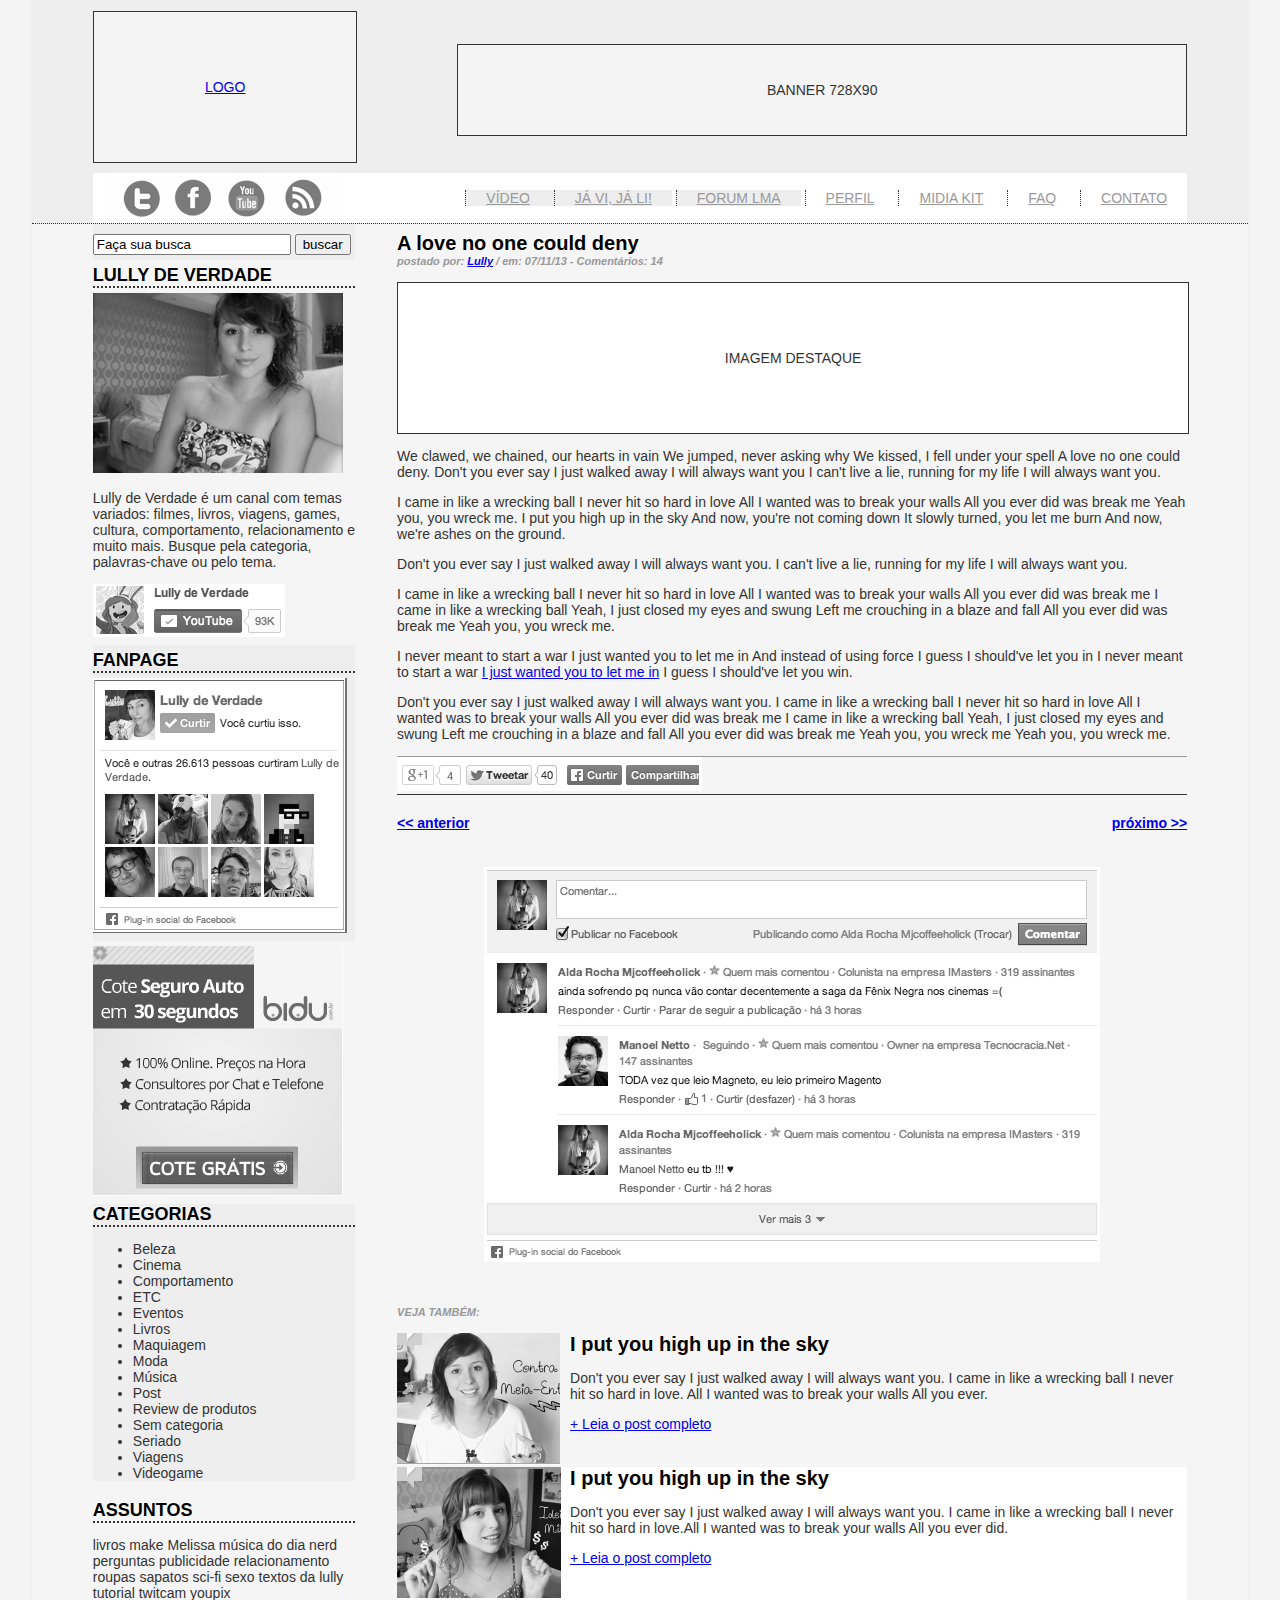
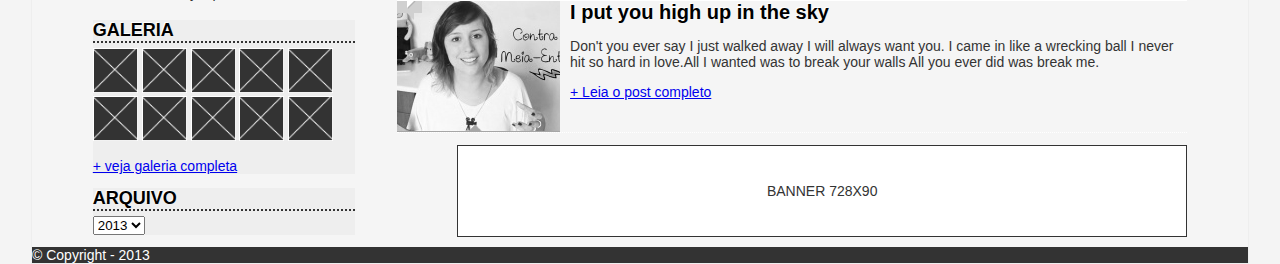
<file: wireframe-blog/post.html>
<!DOCTYPE html>
<html>
<head>
<meta charset="utf-8" />
<link rel="stylesheet" type="text/css" href="stylesheets/style.css" />
<title>Wireframe - projeto 01</title>
</head>

<body>

  <div id="Wrapper">
    
    <header id="header">
      <div class="content">
        <div class="logo"><a href="index.html">LOGO</a></div>
        <div class="banner">BANNER 728X90</div>
        <div class="clear"></div>
      </div>
      <div class="content">
        <div class="social"><img src="images/redes-sociais.png"/></div>
        <div class="menu">
          <ul>
            <li class="cinza">
              <a href="#">VÍDEO</a>
            </li>
            <li class="cinza"><a href="#">JÁ VI, JÁ LI!</a></li>
            <li class="cinza"><a href="#">FORUM LMA</a></li>
            <li><a href="#">PERFIL</a></li>
            <li><a href="#">MIDIA KIT</a></li>
            <li><a href="#">FAQ</a></li>
            <li><a href="#">CONTATO</a></li>
          </ul>
        </div>
        <div class="clear"></div>
      </div>
    </header>
    
    <div id="Wrapper2">
      <div class="content">
        <div class="sidebar">
            <div id="busca" class="cinza">
              <form name="input" action="html_form_action.asp" method="get">
                <input type="text" name="user" value="Faça sua busca" style="width:190px;">
                <input type="submit" value="buscar">
              </form>
            </div>
            <div id="perfil">
              <h2>LULLY DE VERDADE</h2>
              <img src="images/perfil.png"/>
              <p>Lully de Verdade é um canal com temas variados: filmes, livros, viagens, games, cultura, comportamento, relacionamento e muito mais. Busque pela categoria, palavras-chave ou pelo tema.</p>
              <img src="images/canal.png"/>
            </div>
            <div id="fanpage" class="cinza">
              <h2>FANPAGE</h2>
              <img src="images/fanpage.png"/>
            </div>
            <div id="banner"><img src="images/banner.png"/></div>
            <div id="categoria" class="cinza"><h2>CATEGORIAS</h2>
              <ul>
                <li>Beleza</li>
                <li>Cinema</li>
                <li>Comportamento</li>
                <li>ETC</li>
                <li>Eventos</li>
                <li>Livros</li>
                <li>Maquiagem</li>
                <li>Moda</li>
                <li>Música</li>
                <li>Post</li>
                <li>Review de produtos</li>
                <li>Sem categoria</li>
                <li>Seriado</li>
                <li>Viagens</li>
                <li>Videogame</li>
              </ul>
            </div>
            <div id="assuntos"><h2>ASSUNTOS</h2>
              <p>livros make Melissa música do dia nerd perguntas publicidade relacionamento roupas sapatos sci-fi sexo textos da lully tutorial twitcam youpix</p>
            </div>
            <div id="galeria" class="cinza">
              <h2>GALERIA</h2>
              <div id="galeria-img">
                <img src="images/img-miniatura.png"/>
                <img src="images/img-miniatura.png"/>
                <img src="images/img-miniatura.png"/>
                <img src="images/img-miniatura.png"/>
                <img src="images/img-miniatura.png"/>
                <img src="images/img-miniatura.png"/>
                <img src="images/img-miniatura.png"/>
                <img src="images/img-miniatura.png"/>
                <img src="images/img-miniatura.png"/>
                <img src="images/img-miniatura.png"/>
              </div>
              <p><a href="#">+ veja galeria completa</a></p>
            </div>
            <div id="arquivo" class="cinza">
             <h2>ARQUIVO</h2>
             <form action="">
               <select name="arquivos">
               <option value="2013">2013</option>
               <option value="2012">2012</option>
               <option value="2011">2011</option>
               <option value="2010">2010</option>
               </select>
             </form>
            </div>
        </div>
      </div>
      
      <div class="content">
        <!--<div class="destaque">
          <div class="content branco">
            <img src="images/destaque.png" style="padding-top:10px;"/>
            <div>
              <img src="images/dot-999.png"/>
              <img src="images/dot-333.png"/>
              <img src="images/dot-333.png"/>
            </div>
          </div>
        </div>-->
        <div class="blog">
        <article id="contents">
          <div id="content2">
           <div id="post">
             <h1>A love no one could deny</h1>
             <h4>postado por: <a href="#">Lully</a> / em: 07/11/13 - Comentários: <strong>14</strong></h4>
             <div id="img-destaque">IMAGEM DESTAQUE</div>
             <p>We clawed, we chained, our hearts in vain
             We jumped, never asking why
             We kissed, I fell under your spell
             A love no one could deny. Don't you ever say I just walked away
             I will always want you
             I can't live a lie, running for my life
             I will always want you.</p>
             
             <p>I came in like a wrecking ball
             I never hit so hard in love
             All I wanted was to break your walls
             All you ever did was break me
             Yeah you, you wreck me. I put you high up in the sky
             And now, you're not coming down
             It slowly turned, you let me burn
             And now, we're ashes on the ground.</p>
             
             <p>Don't you ever say I just walked away
             I will always want you. I can't live a lie, running for my life
             I will always want you.</p>
             
             <p>I came in like a wrecking ball
             I never hit so hard in love
             All I wanted was to break your walls
             All you ever did was break me
             I came in like a wrecking ball
             Yeah, I just closed my eyes and swung
             Left me crouching in a blaze and fall
             All you ever did was break me
             Yeah you, you wreck me.</p>
             
             <p>I never meant to start a war
             I just wanted you to let me in
             And instead of using force
             I guess I should've let you in
             I never meant to start a war
             <a href="#">I just wanted you to let me in</a>
             I guess I should've let you win.</p>
             
             <p>Don't you ever say I just walked away
             I will always want you. I came in like a wrecking ball
             I never hit so hard in love
             All I wanted was to break your walls
             All you ever did was break me
             I came in like a wrecking ball
             Yeah, I just closed my eyes and swung
             Left me crouching in a blaze and fall
             All you ever did was break me
             Yeah you, you wreck me
             Yeah you, you wreck me.</p> 
             <div id="footerpost">
               <img src="images/social-post.png"/>
             </div>
           </div>
          </div>
        </article>
        <div id="paginacao">
          <div class="left" style="margin-left:5%;"><strong><a href="post.html"><< anterior</a></strong></div>
          <div class="right"><strong><a href="post.html">próximo >></a></strong></div>
        </div>
        <div id="comentarios"><img src="images/comentarios.png"/></div>
        <div id="relacionados">
          <h4>VEJA TAMBÉM:</h4>
          <div id="relacionados-conteudo">
            <div class="relacionados-foto"><img src="images/imgpost01.png"/></div>
            <div class="relacionados-texto">
              <h1>I put you high up in the sky</h1>
              <p>Don't you ever say I just walked away
             I will always want you. I came in like a wrecking ball
             I never hit so hard in love. All I wanted was to break your walls
             All you ever.</p>
             <p><a href="post.html">+ Leia o post completo</a></p>
            </div>
            <div class="clear"></div>
          </div>
          <div id="relacionados-conteudo2">
            <div class="relacionados-foto"><img src="images/imgpost02.png"/></div>
            <div class="relacionados-texto">
              <h1>I put you high up in the sky</h1>
              <p>Don't you ever say I just walked away
             I will always want you. I came in like a wrecking ball
             I never hit so hard in love.All I wanted was to break your walls
             All you ever did.</p>
             <p><a href="post.html">+ Leia o post completo</a></p>
            </div>
            <div class="clear"></div>
          </div>
          <div id="relacionados-conteudo">
            <div class="relacionados-foto"><img src="images/imgpost01.png"/></div>
            <div class="relacionados-texto">
              <h1>I put you high up in the sky</h1>
              <p>Don't you ever say I just walked away
             I will always want you. I came in like a wrecking ball
             I never hit so hard in love.All I wanted was to break your walls
             All you ever did was break me.</p>
             <p><a href="post.html">+ Leia o post completo</a></p>
            </div>
            <div class="clear"></div>
          </div>
        </div>
        <div class="bannerfooter">BANNER 728X90</div> 
        </div>
      </div>
      <div class="clear"></div>
    </div>
    
 
    <footer id="footer">
      <div id="copyrights"><p>© Copyright - 2013</p></div>
    </footer>

  </div>

</body>
</html>
</file>
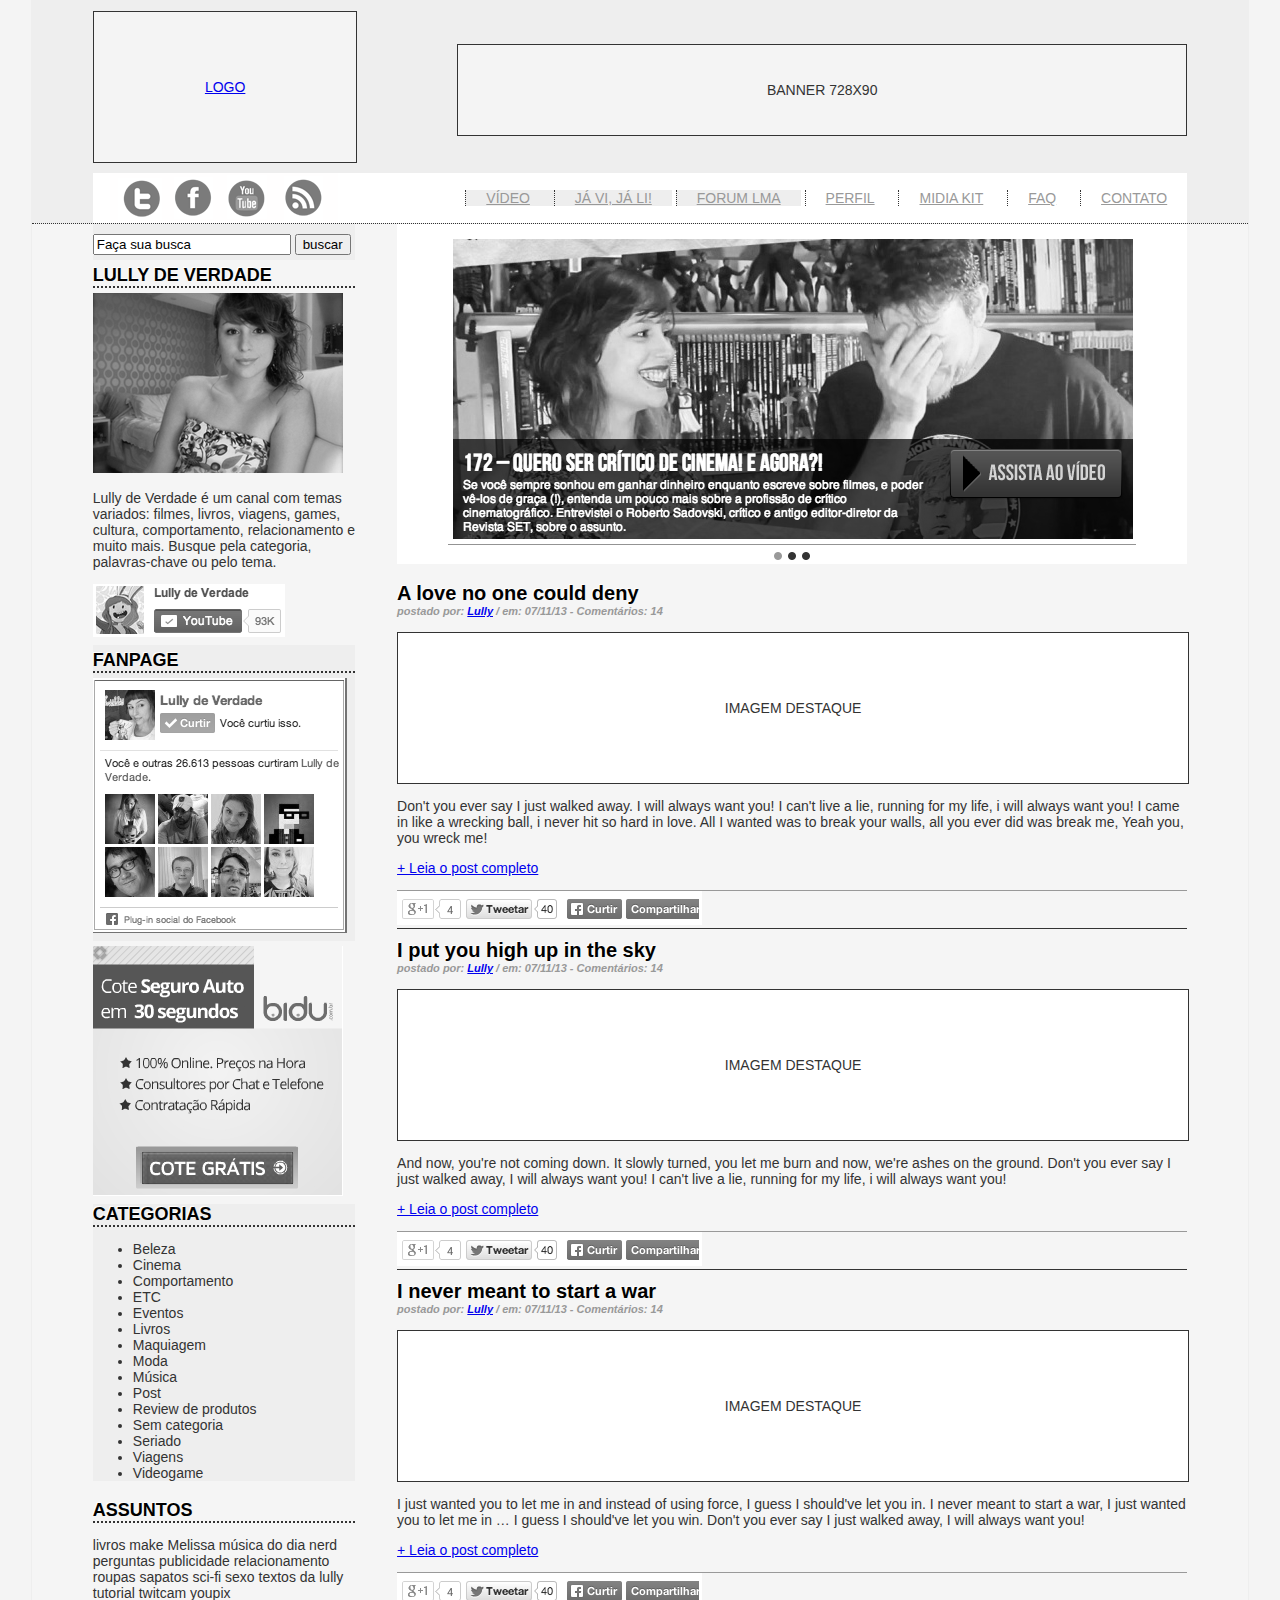
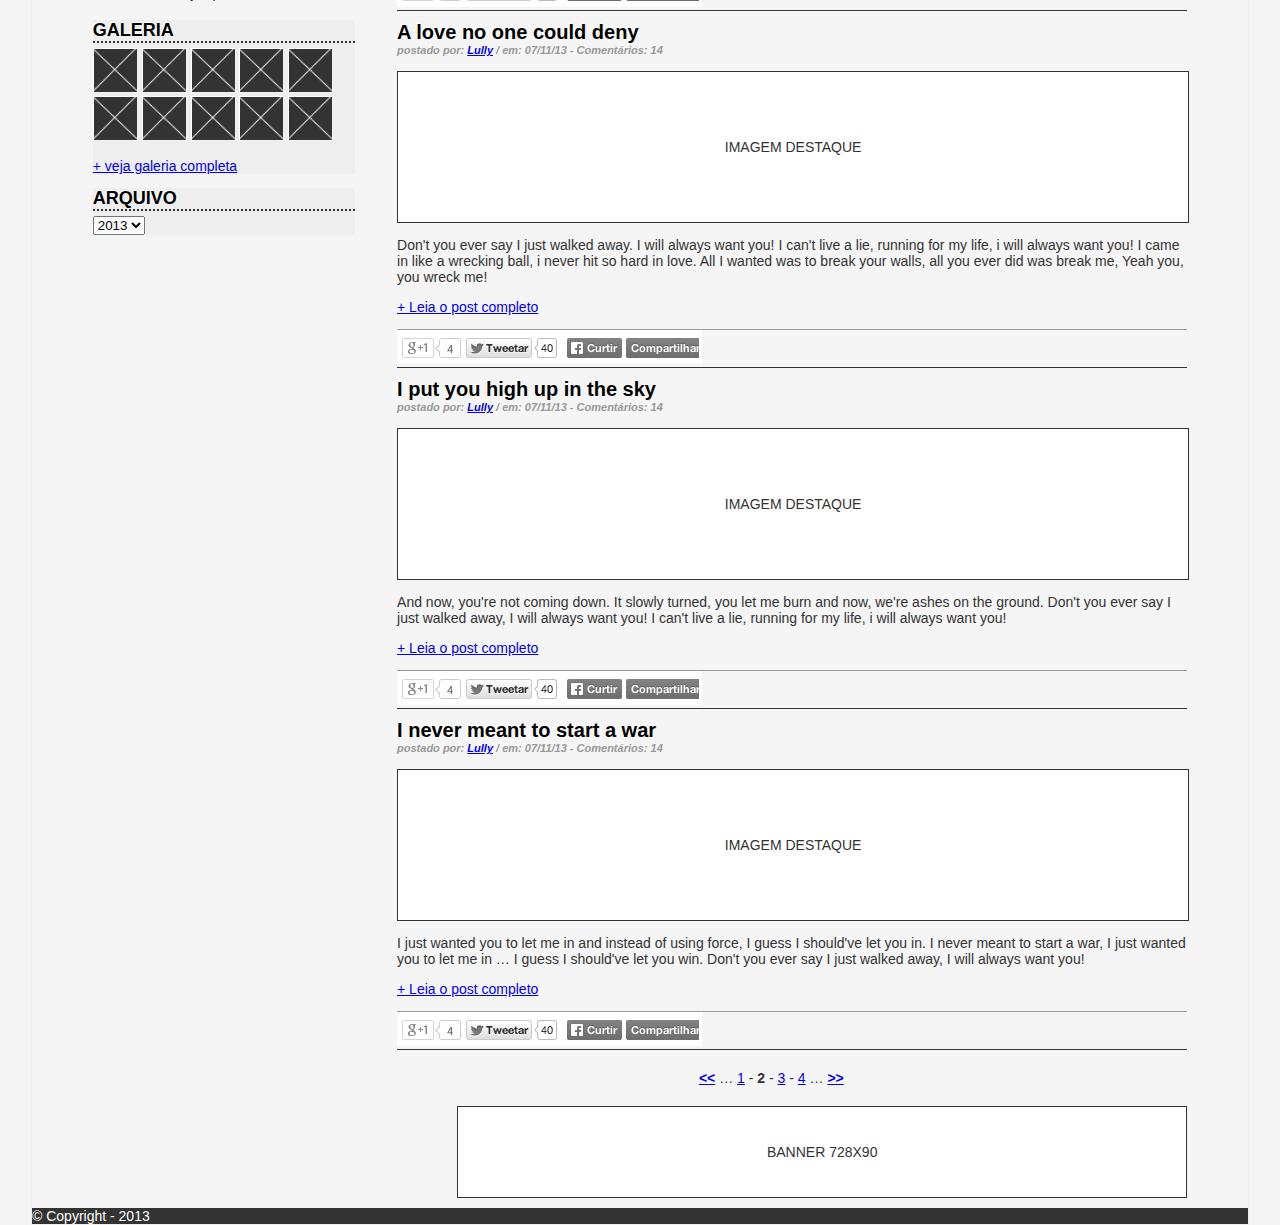
<file: wireframe-blog/post01.html>
<!DOCTYPE html>
<html>
<head>
<meta charset="utf-8" />
<link rel="stylesheet" type="text/css" href="stylesheets/style.css" />
<title>Wireframe - projeto 01</title>
</head>

<body>

  <div id="Wrapper">
    
    <header id="header">
      <div class="content">
        <div class="logo"><a href="index.html">LOGO</a></div>
        <div class="banner">BANNER 728X90</div>
        <div class="clear"></div>
      </div>
      <div class="content">
        <div class="social"><img src="images/redes-sociais.png"/></div>
        <div class="menu">
          <ul>
            <li class="cinza">
              <a href="#">VÍDEO</a>
            </li>
            <li class="cinza"><a href="#">JÁ VI, JÁ LI!</a></li>
            <li class="cinza"><a href="#">FORUM LMA</a></li>
            <li><a href="#">PERFIL</a></li>
            <li><a href="#">MIDIA KIT</a></li>
            <li><a href="#">FAQ</a></li>
            <li><a href="#">CONTATO</a></li>
          </ul>
        </div>
        <div class="clear"></div>
      </div>
    </header>
    
    <div id="Wrapper2">
      <div class="content">
        <div class="sidebar">
            <div id="busca" class="cinza">
              <form name="input" action="html_form_action.asp" method="get">
                <input type="text" name="user" value="Faça sua busca" style="width:190px;">
                <input type="submit" value="buscar">
              </form>
            </div>
            <div id="perfil">
              <h2>LULLY DE VERDADE</h2>
              <img src="images/perfil.png"/>
              <p>Lully de Verdade é um canal com temas variados: filmes, livros, viagens, games, cultura, comportamento, relacionamento e muito mais. Busque pela categoria, palavras-chave ou pelo tema.</p>
              <img src="images/canal.png"/>
            </div>
            <div id="fanpage" class="cinza">
              <h2>FANPAGE</h2>
              <img src="images/fanpage.png"/>
            </div>
            <div id="banner"><img src="images/banner.png"/></div>
            <div id="categoria" class="cinza"><h2>CATEGORIAS</h2>
              <ul>
                <li>Beleza</li>
                <li>Cinema</li>
                <li>Comportamento</li>
                <li>ETC</li>
                <li>Eventos</li>
                <li>Livros</li>
                <li>Maquiagem</li>
                <li>Moda</li>
                <li>Música</li>
                <li>Post</li>
                <li>Review de produtos</li>
                <li>Sem categoria</li>
                <li>Seriado</li>
                <li>Viagens</li>
                <li>Videogame</li>
              </ul>
            </div>
            <div id="assuntos"><h2>ASSUNTOS</h2>
              <p>livros make Melissa música do dia nerd perguntas publicidade relacionamento roupas sapatos sci-fi sexo textos da lully tutorial twitcam youpix</p>
            </div>
            <div id="galeria" class="cinza">
              <h2>GALERIA</h2>
              <div id="galeria-img">
                <img src="images/img-miniatura.png"/>
                <img src="images/img-miniatura.png"/>
                <img src="images/img-miniatura.png"/>
                <img src="images/img-miniatura.png"/>
                <img src="images/img-miniatura.png"/>
                <img src="images/img-miniatura.png"/>
                <img src="images/img-miniatura.png"/>
                <img src="images/img-miniatura.png"/>
                <img src="images/img-miniatura.png"/>
                <img src="images/img-miniatura.png"/>
              </div>
              <p><a href="#">+ veja galeria completa</a></p>
            </div>
            <div id="arquivo" class="cinza">
             <h2>ARQUIVO</h2>
             <form action="">
               <select name="arquivos">
               <option value="2013">2013</option>
               <option value="2012">2012</option>
               <option value="2011">2011</option>
               <option value="2010">2010</option>
               </select>
             </form>
            </div>
        </div>
      </div>
      
      <div class="content">
        <div class="destaque">
          <div class="content branco">
            <img src="images/destaque.png" style="padding-top:10px;"/>
            <div>
              <img src="images/dot-999.png"/>
              <img src="images/dot-333.png"/>
              <img src="images/dot-333.png"/>
            </div>
          </div>
        </div>
        <div class="blog">
        <article id="contents">
          <div id="content2">
           <div id="post">
             <h1>A love no one could deny</h1>
             <h4>postado por: <a href="#">Lully</a> / em: 07/11/13 - Comentários: <strong>14</strong></h4>
             <div id="img-destaque">IMAGEM DESTAQUE</div>
             <p>Don't you ever say I just walked away. I will always want you! I can't live a lie, running for my life, i will always want you! I came in like a wrecking ball, i never hit so hard in love. All I wanted was to break your walls, all you ever did was break me, Yeah you, you wreck me!</p>
             <p><a href="#">+ Leia o post completo</a></p>
             <div id="footerpost">
               <img src="images/social-post.png"/>
             </div>
           </div>
           <div id="post">
             <h1>I put you high up in the sky</h1>
             <h4>postado por: <a href="#">Lully</a> / em: 07/11/13 - Comentários: <strong>14</strong></h4>
             <div id="img-destaque">IMAGEM DESTAQUE</div>
             <p>And now, you're not coming down. It slowly turned, you let me burn and now, we're ashes on the ground. 
Don't you ever say I just walked away, I will always want you! I can't live a lie, running for my life, i will always want you!</p>
             <p><a href="#">+ Leia o post completo</a></p>
             <div id="footerpost">
               <img src="images/social-post.png"/>
             </div>
           </div>
           <div id="post">
             <h1>I never meant to start a war</h1>
             <h4>postado por: <a href="#">Lully</a> / em: 07/11/13 - Comentários: <strong>14</strong></h4>
             <div id="img-destaque">IMAGEM DESTAQUE</div>
             <p>I just wanted you to let me in and instead of using force, I guess I should've let you in. I never meant to start a war, I just wanted you to let me in … I guess I should've let you win. Don't you ever say I just walked away,
I will always want you!</p>
             <p><a href="#">+ Leia o post completo</a></p>
             <div id="footerpost">
               <img src="images/social-post.png"/>
             </div>
           </div>
           <div id="post">
             <h1>A love no one could deny</h1>
             <h4>postado por: <a href="#">Lully</a> / em: 07/11/13 - Comentários: <strong>14</strong></h4>
             <div id="img-destaque">IMAGEM DESTAQUE</div>
             <p>Don't you ever say I just walked away. I will always want you! I can't live a lie, running for my life, i will always want you! I came in like a wrecking ball, i never hit so hard in love. All I wanted was to break your walls, all you ever did was break me, Yeah you, you wreck me!</p>
             <p><a href="#">+ Leia o post completo</a></p>
             <div id="footerpost">
               <img src="images/social-post.png"/>
             </div>
           </div>
           <div id="post">
             <h1>I put you high up in the sky</h1>
             <h4>postado por: <a href="#">Lully</a> / em: 07/11/13 - Comentários: <strong>14</strong></h4>
             <div id="img-destaque">IMAGEM DESTAQUE</div>
             <p>And now, you're not coming down. It slowly turned, you let me burn and now, we're ashes on the ground. 
Don't you ever say I just walked away, I will always want you! I can't live a lie, running for my life, i will always want you!</p>
             <p><a href="#">+ Leia o post completo</a></p>
             <div id="footerpost">
               <img src="images/social-post.png"/>
             </div>
           </div>
           <div id="post">
             <h1>I never meant to start a war</h1>
             <h4>postado por: <a href="#">Lully</a> / em: 07/11/13 - Comentários: <strong>14</strong></h4>
             <div id="img-destaque">IMAGEM DESTAQUE</div>
             <p>I just wanted you to let me in and instead of using force, I guess I should've let you in. I never meant to start a war, I just wanted you to let me in … I guess I should've let you win. Don't you ever say I just walked away,
I will always want you!</p>
             <p><a href="#">+ Leia o post completo</a></p>
             <div id="footerpost">
               <img src="images/social-post.png"/>
             </div>
           </div>
          </div>
        </article>
        <div id="paginacao">
          <strong><a href="index.html"><<</a></strong> … <a href="index.html">1</a> - <strong>2</strong> - <a href="post02.html">3</a> - <a href="post03.html">4</a> … <strong><a href="post02.html">>></a></strong>
        </div>
        <div class="bannerfooter">BANNER 728X90</div> 
        </div>
      </div>
      <div class="clear"></div>
    </div>
    
 
    <footer id="footer">
      <div id="copyrights"><p>© Copyright - 2013</p></div>
    </footer>

  </div>

</body>
</html>
</file>
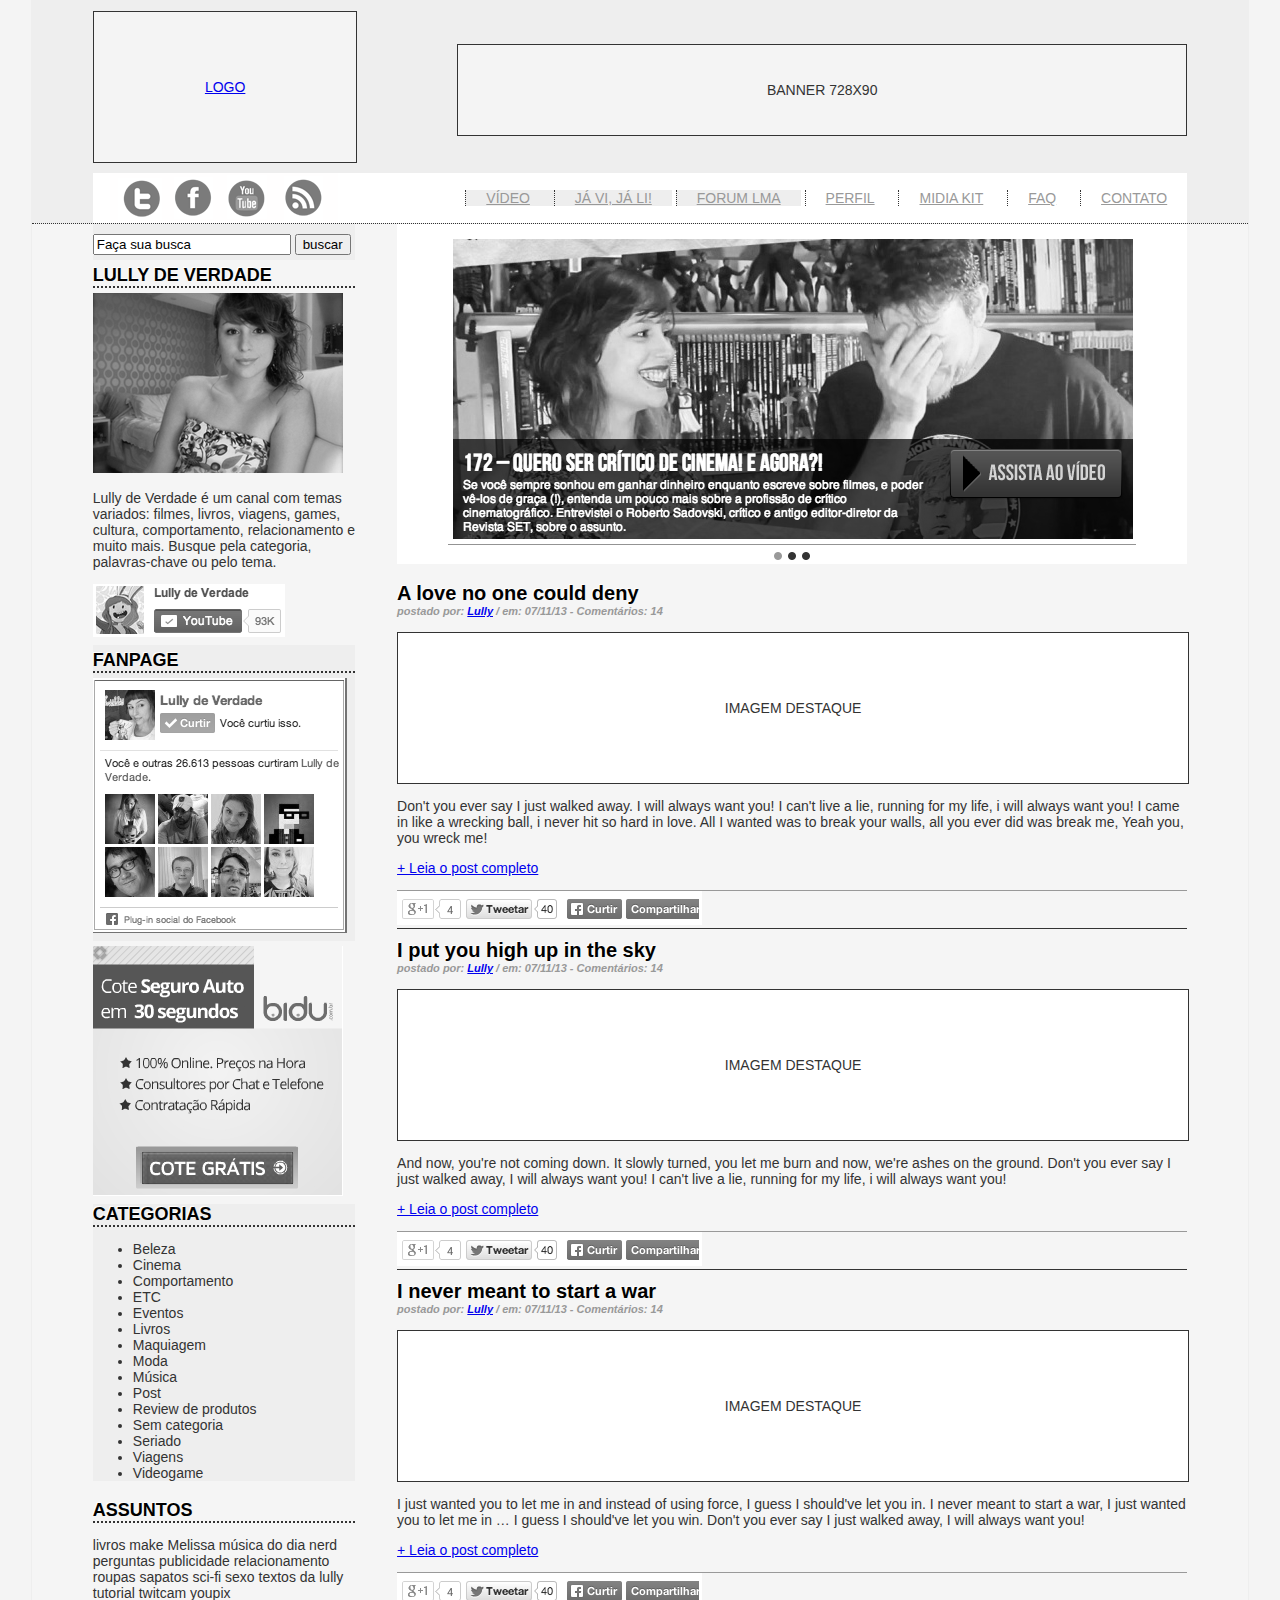
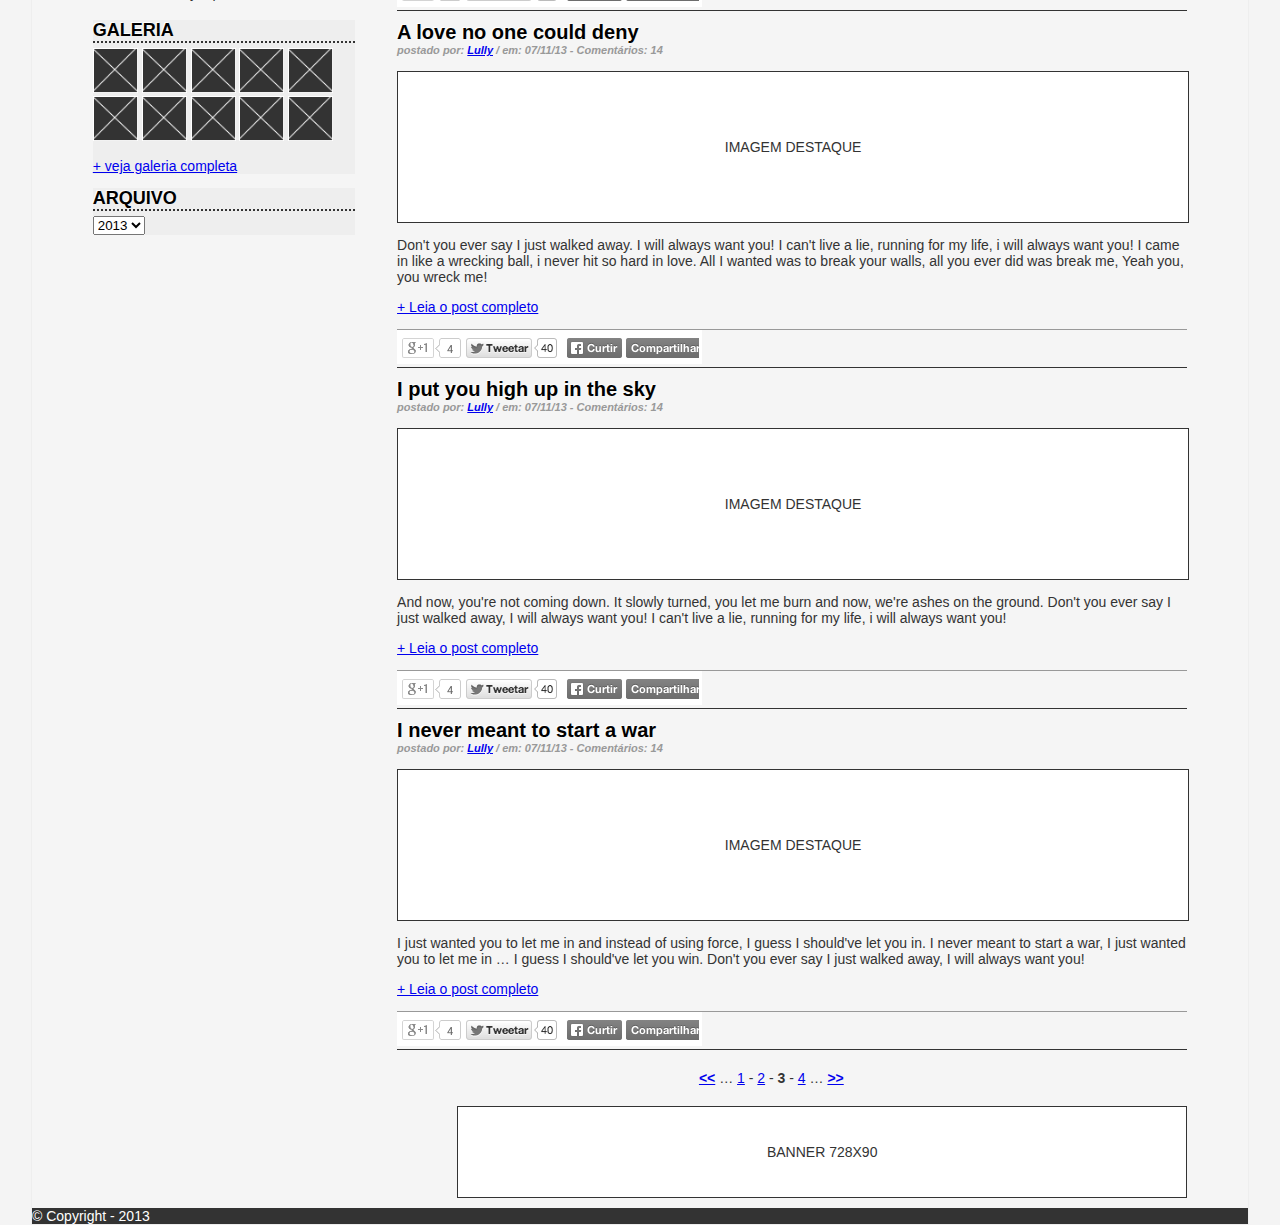
<file: wireframe-blog/post02.html>
<!DOCTYPE html>
<html>
<head>
<meta charset="utf-8" />
<link rel="stylesheet" type="text/css" href="stylesheets/style.css" />
<title>Wireframe - projeto 01</title>
</head>

<body>

  <div id="Wrapper">
    
    <header id="header">
      <div class="content">
        <div class="logo"><a href="index.html">LOGO</a></div>
        <div class="banner">BANNER 728X90</div>
        <div class="clear"></div>
      </div>
      <div class="content">
        <div class="social"><img src="images/redes-sociais.png"/></div>
        <div class="menu">
          <ul>
            <li class="cinza">
              <a href="#">VÍDEO</a>
            </li>
            <li class="cinza"><a href="#">JÁ VI, JÁ LI!</a></li>
            <li class="cinza"><a href="#">FORUM LMA</a></li>
            <li><a href="#">PERFIL</a></li>
            <li><a href="#">MIDIA KIT</a></li>
            <li><a href="#">FAQ</a></li>
            <li><a href="#">CONTATO</a></li>
          </ul>
        </div>
        <div class="clear"></div>
      </div>
    </header>
    
    <div id="Wrapper2">
      <div class="content">
        <div class="sidebar">
            <div id="busca" class="cinza">
              <form name="input" action="html_form_action.asp" method="get">
                <input type="text" name="user" value="Faça sua busca" style="width:190px;">
                <input type="submit" value="buscar">
              </form>
            </div>
            <div id="perfil">
              <h2>LULLY DE VERDADE</h2>
              <img src="images/perfil.png"/>
              <p>Lully de Verdade é um canal com temas variados: filmes, livros, viagens, games, cultura, comportamento, relacionamento e muito mais. Busque pela categoria, palavras-chave ou pelo tema.</p>
              <img src="images/canal.png"/>
            </div>
            <div id="fanpage" class="cinza">
              <h2>FANPAGE</h2>
              <img src="images/fanpage.png"/>
            </div>
            <div id="banner"><img src="images/banner.png"/></div>
            <div id="categoria" class="cinza"><h2>CATEGORIAS</h2>
              <ul>
                <li>Beleza</li>
                <li>Cinema</li>
                <li>Comportamento</li>
                <li>ETC</li>
                <li>Eventos</li>
                <li>Livros</li>
                <li>Maquiagem</li>
                <li>Moda</li>
                <li>Música</li>
                <li>Post</li>
                <li>Review de produtos</li>
                <li>Sem categoria</li>
                <li>Seriado</li>
                <li>Viagens</li>
                <li>Videogame</li>
              </ul>
            </div>
            <div id="assuntos"><h2>ASSUNTOS</h2>
              <p>livros make Melissa música do dia nerd perguntas publicidade relacionamento roupas sapatos sci-fi sexo textos da lully tutorial twitcam youpix</p>
            </div>
            <div id="galeria" class="cinza">
              <h2>GALERIA</h2>
              <div id="galeria-img">
                <img src="images/img-miniatura.png"/>
                <img src="images/img-miniatura.png"/>
                <img src="images/img-miniatura.png"/>
                <img src="images/img-miniatura.png"/>
                <img src="images/img-miniatura.png"/>
                <img src="images/img-miniatura.png"/>
                <img src="images/img-miniatura.png"/>
                <img src="images/img-miniatura.png"/>
                <img src="images/img-miniatura.png"/>
                <img src="images/img-miniatura.png"/>
              </div>
              <p><a href="#">+ veja galeria completa</a></p>
            </div>
            <div id="arquivo" class="cinza">
             <h2>ARQUIVO</h2>
             <form action="">
               <select name="arquivos">
               <option value="2013">2013</option>
               <option value="2012">2012</option>
               <option value="2011">2011</option>
               <option value="2010">2010</option>
               </select>
             </form>
            </div>
        </div>
      </div>
      
      <div class="content">
        <div class="destaque">
          <div class="content branco">
            <img src="images/destaque.png" style="padding-top:10px;"/>
            <div>
              <img src="images/dot-999.png"/>
              <img src="images/dot-333.png"/>
              <img src="images/dot-333.png"/>
            </div>
          </div>
        </div>
        <div class="blog">
        <article id="contents">
          <div id="content2">
           <div id="post">
             <h1>A love no one could deny</h1>
             <h4>postado por: <a href="#">Lully</a> / em: 07/11/13 - Comentários: <strong>14</strong></h4>
             <div id="img-destaque">IMAGEM DESTAQUE</div>
             <p>Don't you ever say I just walked away. I will always want you! I can't live a lie, running for my life, i will always want you! I came in like a wrecking ball, i never hit so hard in love. All I wanted was to break your walls, all you ever did was break me, Yeah you, you wreck me!</p>
             <p><a href="#">+ Leia o post completo</a></p>
             <div id="footerpost">
               <img src="images/social-post.png"/>
             </div>
           </div>
           <div id="post">
             <h1>I put you high up in the sky</h1>
             <h4>postado por: <a href="#">Lully</a> / em: 07/11/13 - Comentários: <strong>14</strong></h4>
             <div id="img-destaque">IMAGEM DESTAQUE</div>
             <p>And now, you're not coming down. It slowly turned, you let me burn and now, we're ashes on the ground. 
Don't you ever say I just walked away, I will always want you! I can't live a lie, running for my life, i will always want you!</p>
             <p><a href="#">+ Leia o post completo</a></p>
             <div id="footerpost">
               <img src="images/social-post.png"/>
             </div>
           </div>
           <div id="post">
             <h1>I never meant to start a war</h1>
             <h4>postado por: <a href="#">Lully</a> / em: 07/11/13 - Comentários: <strong>14</strong></h4>
             <div id="img-destaque">IMAGEM DESTAQUE</div>
             <p>I just wanted you to let me in and instead of using force, I guess I should've let you in. I never meant to start a war, I just wanted you to let me in … I guess I should've let you win. Don't you ever say I just walked away,
I will always want you!</p>
             <p><a href="#">+ Leia o post completo</a></p>
             <div id="footerpost">
               <img src="images/social-post.png"/>
             </div>
           </div>
           <div id="post">
             <h1>A love no one could deny</h1>
             <h4>postado por: <a href="#">Lully</a> / em: 07/11/13 - Comentários: <strong>14</strong></h4>
             <div id="img-destaque">IMAGEM DESTAQUE</div>
             <p>Don't you ever say I just walked away. I will always want you! I can't live a lie, running for my life, i will always want you! I came in like a wrecking ball, i never hit so hard in love. All I wanted was to break your walls, all you ever did was break me, Yeah you, you wreck me!</p>
             <p><a href="#">+ Leia o post completo</a></p>
             <div id="footerpost">
               <img src="images/social-post.png"/>
             </div>
           </div>
           <div id="post">
             <h1>I put you high up in the sky</h1>
             <h4>postado por: <a href="#">Lully</a> / em: 07/11/13 - Comentários: <strong>14</strong></h4>
             <div id="img-destaque">IMAGEM DESTAQUE</div>
             <p>And now, you're not coming down. It slowly turned, you let me burn and now, we're ashes on the ground. 
Don't you ever say I just walked away, I will always want you! I can't live a lie, running for my life, i will always want you!</p>
             <p><a href="#">+ Leia o post completo</a></p>
             <div id="footerpost">
               <img src="images/social-post.png"/>
             </div>
           </div>
           <div id="post">
             <h1>I never meant to start a war</h1>
             <h4>postado por: <a href="#">Lully</a> / em: 07/11/13 - Comentários: <strong>14</strong></h4>
             <div id="img-destaque">IMAGEM DESTAQUE</div>
             <p>I just wanted you to let me in and instead of using force, I guess I should've let you in. I never meant to start a war, I just wanted you to let me in … I guess I should've let you win. Don't you ever say I just walked away,
I will always want you!</p>
             <p><a href="#">+ Leia o post completo</a></p>
             <div id="footerpost">
               <img src="images/social-post.png"/>
             </div>
           </div>
          </div>
        </article>
        <div id="paginacao">
          <strong><a href="post01.html"><<</a></strong> … <a href="index.html">1</a> - <a href="post01.html">2</a> - <strong>3</strong> - <a href="post03.html">4</a> … <strong><a href="post03.html">>></a></strong>
        </div> 
        <div class="bannerfooter">BANNER 728X90</div>
        </div>
      </div>
      <div class="clear"></div>
    </div>
    
 
    <footer id="footer">
      <div id="copyrights"><p>© Copyright - 2013</p></div>
    </footer>

  </div>

</body>
</html>
</file>
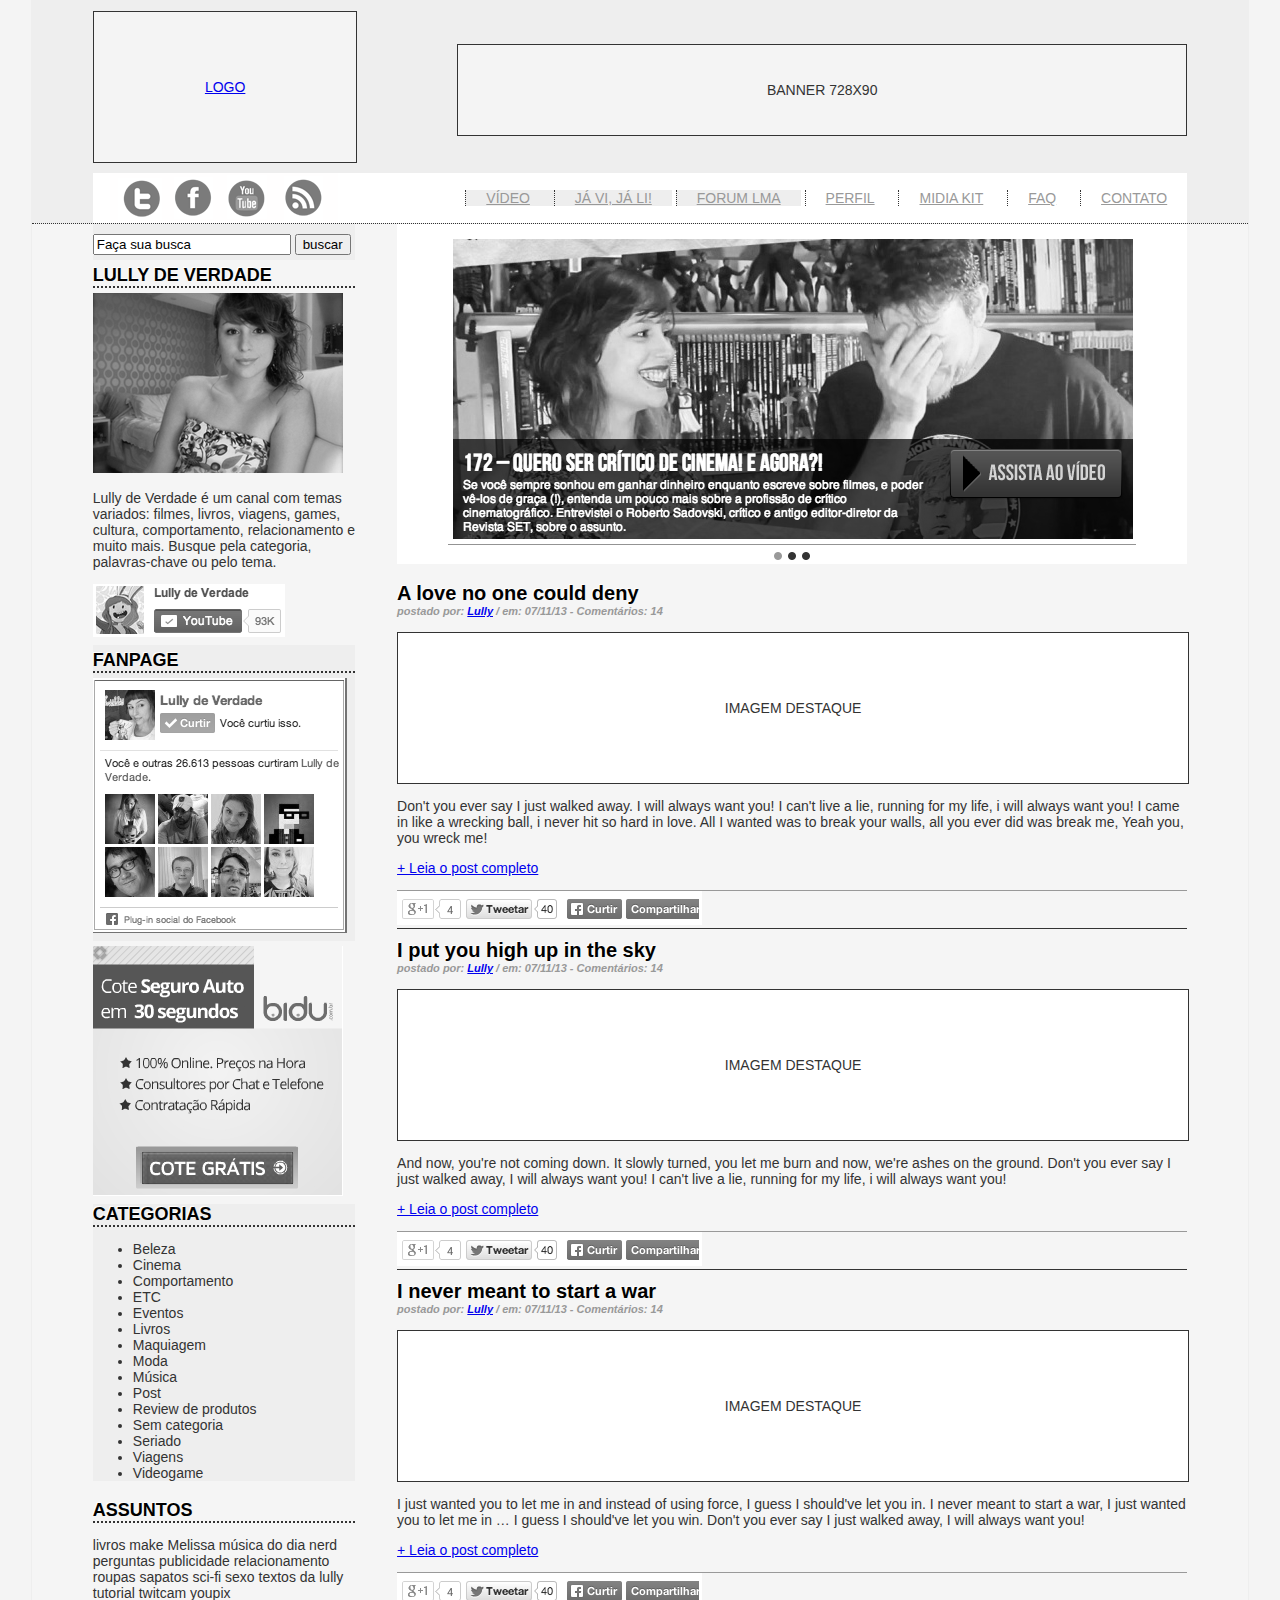
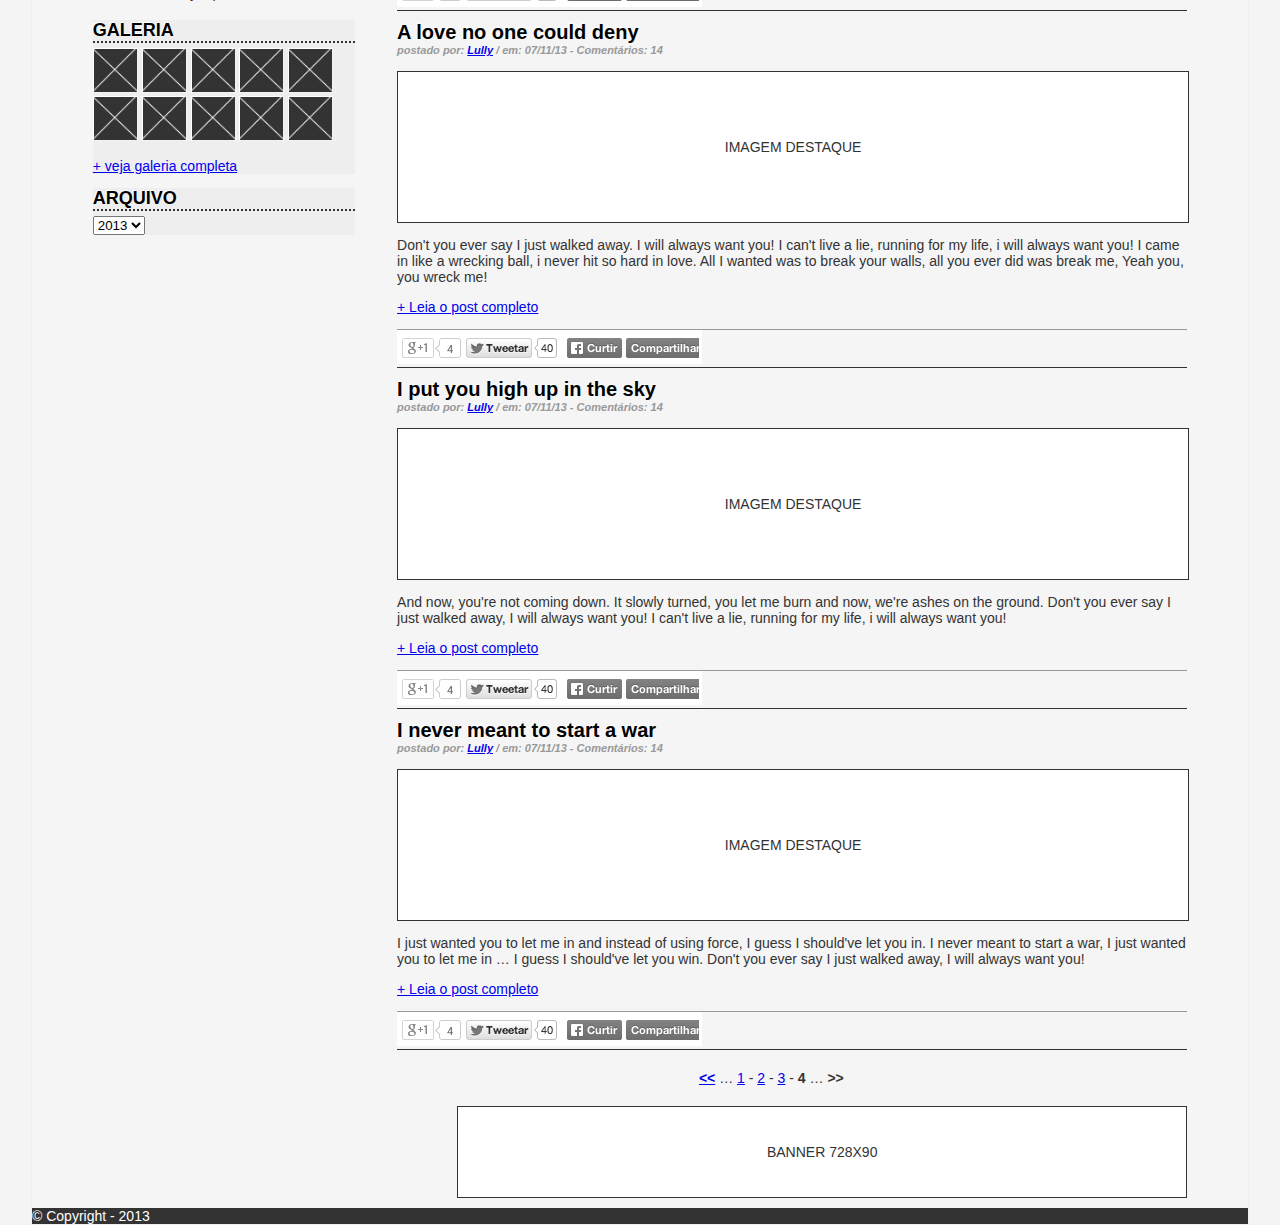
<file: wireframe-blog/post03.html>
<!DOCTYPE html>
<html>
<head>
<meta charset="utf-8" />
<link rel="stylesheet" type="text/css" href="stylesheets/style.css" />
<title>Wireframe - projeto 01</title>
</head>

<body>

  <div id="Wrapper">
    
    <header id="header">
      <div class="content">
        <div class="logo"><a href="index.html">LOGO</a></div>
        <div class="banner">BANNER 728X90</div>
        <div class="clear"></div>
      </div>
      <div class="content">
        <div class="social"><img src="images/redes-sociais.png"/></div>
        <div class="menu">
          <ul>
            <li class="cinza">
              <a href="#">VÍDEO</a>
            </li>
            <li class="cinza"><a href="#">JÁ VI, JÁ LI!</a></li>
            <li class="cinza"><a href="#">FORUM LMA</a></li>
            <li><a href="#">PERFIL</a></li>
            <li><a href="#">MIDIA KIT</a></li>
            <li><a href="#">FAQ</a></li>
            <li><a href="#">CONTATO</a></li>
          </ul>
        </div>
        <div class="clear"></div>
      </div>
    </header>
    
    <div id="Wrapper2">
      <div class="content">
        <div class="sidebar">
            <div id="busca" class="cinza">
              <form name="input" action="html_form_action.asp" method="get">
                <input type="text" name="user" value="Faça sua busca" style="width:190px;">
                <input type="submit" value="buscar">
              </form>
            </div>
            <div id="perfil">
              <h2>LULLY DE VERDADE</h2>
              <img src="images/perfil.png"/>
              <p>Lully de Verdade é um canal com temas variados: filmes, livros, viagens, games, cultura, comportamento, relacionamento e muito mais. Busque pela categoria, palavras-chave ou pelo tema.</p>
              <img src="images/canal.png"/>
            </div>
            <div id="fanpage" class="cinza">
              <h2>FANPAGE</h2>
              <img src="images/fanpage.png"/>
            </div>
            <div id="banner"><img src="images/banner.png"/></div>
            <div id="categoria" class="cinza"><h2>CATEGORIAS</h2>
              <ul>
                <li>Beleza</li>
                <li>Cinema</li>
                <li>Comportamento</li>
                <li>ETC</li>
                <li>Eventos</li>
                <li>Livros</li>
                <li>Maquiagem</li>
                <li>Moda</li>
                <li>Música</li>
                <li>Post</li>
                <li>Review de produtos</li>
                <li>Sem categoria</li>
                <li>Seriado</li>
                <li>Viagens</li>
                <li>Videogame</li>
              </ul>
            </div>
            <div id="assuntos"><h2>ASSUNTOS</h2>
              <p>livros make Melissa música do dia nerd perguntas publicidade relacionamento roupas sapatos sci-fi sexo textos da lully tutorial twitcam youpix</p>
            </div>
            <div id="galeria" class="cinza">
              <h2>GALERIA</h2>
              <div id="galeria-img">
                <img src="images/img-miniatura.png"/>
                <img src="images/img-miniatura.png"/>
                <img src="images/img-miniatura.png"/>
                <img src="images/img-miniatura.png"/>
                <img src="images/img-miniatura.png"/>
                <img src="images/img-miniatura.png"/>
                <img src="images/img-miniatura.png"/>
                <img src="images/img-miniatura.png"/>
                <img src="images/img-miniatura.png"/>
                <img src="images/img-miniatura.png"/>
              </div>
              <p><a href="#">+ veja galeria completa</a></p>
            </div>
            <div id="arquivo" class="cinza">
             <h2>ARQUIVO</h2>
             <form action="">
               <select name="arquivos">
               <option value="2013">2013</option>
               <option value="2012">2012</option>
               <option value="2011">2011</option>
               <option value="2010">2010</option>
               </select>
             </form>
            </div>
        </div>
      </div>
      
      <div class="content">
        <div class="destaque">
          <div class="content branco">
            <img src="images/destaque.png" style="padding-top:10px;"/>
            <div>
              <img src="images/dot-999.png"/>
              <img src="images/dot-333.png"/>
              <img src="images/dot-333.png"/>
            </div>
          </div>
        </div>
        <div class="blog">
        <article id="contents">
          <div id="content2">
           <div id="post">
             <h1>A love no one could deny</h1>
             <h4>postado por: <a href="#">Lully</a> / em: 07/11/13 - Comentários: <strong>14</strong></h4>
             <div id="img-destaque">IMAGEM DESTAQUE</div>
             <p>Don't you ever say I just walked away. I will always want you! I can't live a lie, running for my life, i will always want you! I came in like a wrecking ball, i never hit so hard in love. All I wanted was to break your walls, all you ever did was break me, Yeah you, you wreck me!</p>
             <p><a href="#">+ Leia o post completo</a></p>
             <div id="footerpost">
               <img src="images/social-post.png"/>
             </div>
           </div>
           <div id="post">
             <h1>I put you high up in the sky</h1>
             <h4>postado por: <a href="#">Lully</a> / em: 07/11/13 - Comentários: <strong>14</strong></h4>
             <div id="img-destaque">IMAGEM DESTAQUE</div>
             <p>And now, you're not coming down. It slowly turned, you let me burn and now, we're ashes on the ground. 
Don't you ever say I just walked away, I will always want you! I can't live a lie, running for my life, i will always want you!</p>
             <p><a href="#">+ Leia o post completo</a></p>
             <div id="footerpost">
               <img src="images/social-post.png"/>
             </div>
           </div>
           <div id="post">
             <h1>I never meant to start a war</h1>
             <h4>postado por: <a href="#">Lully</a> / em: 07/11/13 - Comentários: <strong>14</strong></h4>
             <div id="img-destaque">IMAGEM DESTAQUE</div>
             <p>I just wanted you to let me in and instead of using force, I guess I should've let you in. I never meant to start a war, I just wanted you to let me in … I guess I should've let you win. Don't you ever say I just walked away,
I will always want you!</p>
             <p><a href="#">+ Leia o post completo</a></p>
             <div id="footerpost">
               <img src="images/social-post.png"/>
             </div>
           </div>
           <div id="post">
             <h1>A love no one could deny</h1>
             <h4>postado por: <a href="#">Lully</a> / em: 07/11/13 - Comentários: <strong>14</strong></h4>
             <div id="img-destaque">IMAGEM DESTAQUE</div>
             <p>Don't you ever say I just walked away. I will always want you! I can't live a lie, running for my life, i will always want you! I came in like a wrecking ball, i never hit so hard in love. All I wanted was to break your walls, all you ever did was break me, Yeah you, you wreck me!</p>
             <p><a href="#">+ Leia o post completo</a></p>
             <div id="footerpost">
               <img src="images/social-post.png"/>
             </div>
           </div>
           <div id="post">
             <h1>I put you high up in the sky</h1>
             <h4>postado por: <a href="#">Lully</a> / em: 07/11/13 - Comentários: <strong>14</strong></h4>
             <div id="img-destaque">IMAGEM DESTAQUE</div>
             <p>And now, you're not coming down. It slowly turned, you let me burn and now, we're ashes on the ground. 
Don't you ever say I just walked away, I will always want you! I can't live a lie, running for my life, i will always want you!</p>
             <p><a href="#">+ Leia o post completo</a></p>
             <div id="footerpost">
               <img src="images/social-post.png"/>
             </div>
           </div>
           <div id="post">
             <h1>I never meant to start a war</h1>
             <h4>postado por: <a href="#">Lully</a> / em: 07/11/13 - Comentários: <strong>14</strong></h4>
             <div id="img-destaque">IMAGEM DESTAQUE</div>
             <p>I just wanted you to let me in and instead of using force, I guess I should've let you in. I never meant to start a war, I just wanted you to let me in … I guess I should've let you win. Don't you ever say I just walked away,
I will always want you!</p>
             <p><a href="#">+ Leia o post completo</a></p>
             <div id="footerpost">
               <img src="images/social-post.png"/>
             </div>
           </div>
          </div>
        </article>
        <div id="paginacao">
          <strong><a href="post02.html"><<</a></strong> … <a href="index.html">1</a> - <a href="post01.html">2</a> - <a href="post02.html">3</a> - <strong>4</strong> … <strong>>></strong>
        </div> 
        <div class="bannerfooter">BANNER 728X90</div>
        </div>
      </div>
      <div class="clear"></div>
    </div>
    
 
    <footer id="footer">
      <div id="copyrights"><p>© Copyright - 2013</p></div>
    </footer>

  </div>

</body>
</html>
</file>
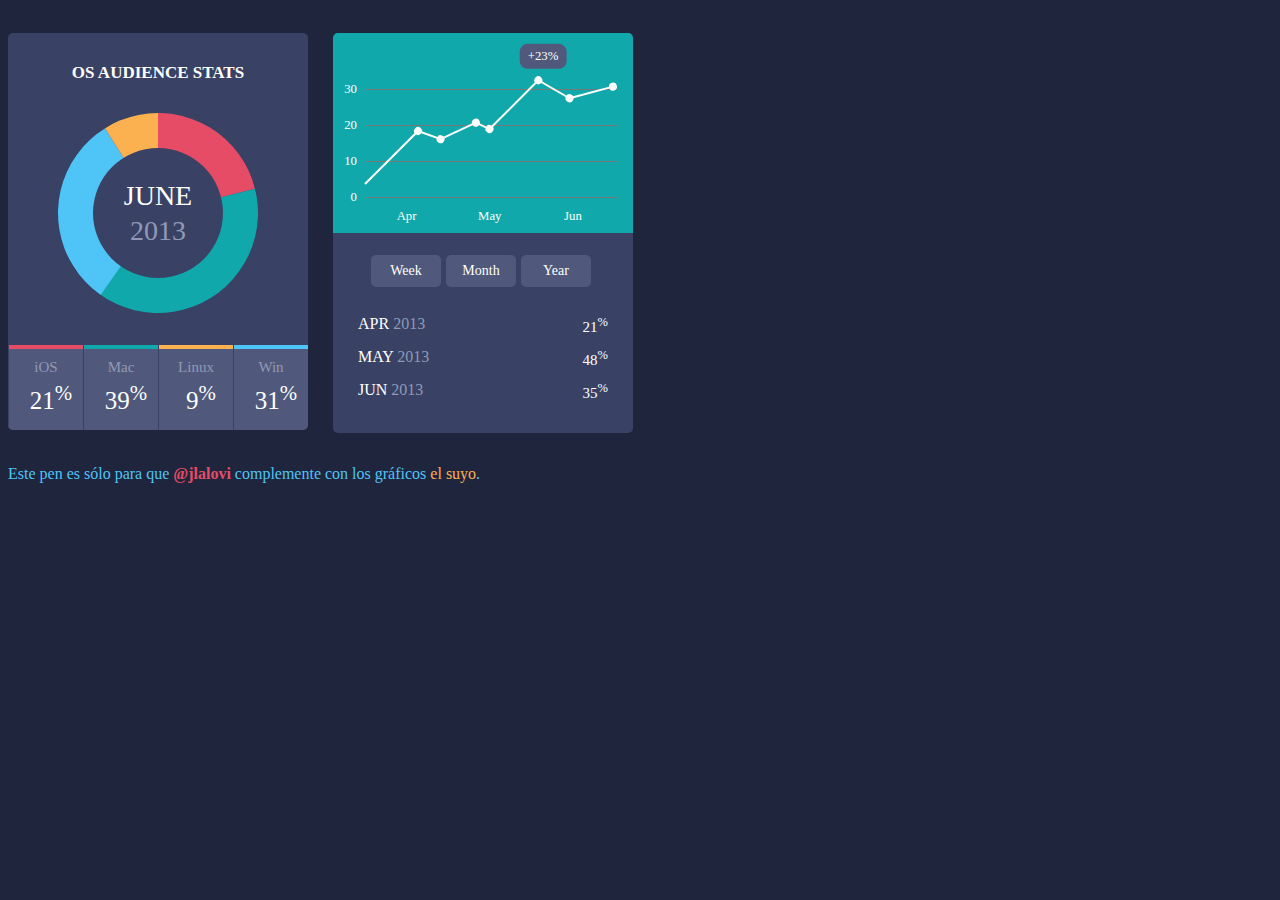
<file: GoGood/personas/grafico.html>
<!DOCTYPE html>

<html>
<head>
    <meta charset="utf-8">
    <title>grafico</title>
    <link href='grafico.css' rel='stylesheet'>
</head>
<body>
<!-- GRAFICO -->
<!-- http://codepen.io/jlalovi/details/bIyAr -->
<div class="container">
<!-- DONUT CHART BLOCK (LEFT-CONTAINER) --> 
<div class="donut-chart-block block"> 
<h2 class="titular">OS AUDIENCE STATS</h2>
<div class="donut-chart">
 <!-- PORCIONES GRAFICO CIRCULAR
ELIMINADO #donut-chart
MODIFICADO CSS de .donut-chart -->
<div id="porcion1" class="recorte"><div class="quesito ios" data-rel="21"></div></div>
<div id="porcion2" class="recorte"><div class="quesito mac" data-rel="39"></div></div>
<div id="porcion3" class="recorte"><div class="quesito win" data-rel="31"></div></div>
<div id="porcionFin" class="recorte"><div class="quesito linux" data-rel="9"></div></div>
<!-- FIN AÑADIDO GRÄFICO -->
<p class="center-date">JUNE<br><span class="scnd-font-color">2013</span></p>        
</div>
<ul class="os-percentages horizontal-list">
<li>
<p class="ios os scnd-font-color">iOS</p>
<p class="os-percentage">21<sup>%</sup></p>
</li>
<li>
<p class="mac os scnd-font-color">Mac</p>
<p class="os-percentage">39<sup>%</sup></p>
</li>
<li>
<p class="linux os scnd-font-color">Linux</p>
<p class="os-percentage">9<sup>%</sup></p>
</li>
<li>
<p class="win os scnd-font-color">Win</p>
<p class="os-percentage">31<sup>%</sup></p>
</li>
</ul>
</div>
 <!-- LINE CHART BLOCK (LEFT-CONTAINER) -->
<div class="line-chart-block block">
<div class="line-chart">
<div class='grafico'>
<ul class='eje-y'>
<li data-ejeY='30'></li>
<li data-ejeY='20'></li>
<li data-ejeY='10'></li>
<li data-ejeY='0'></li>
</ul>
<ul class='eje-x'>
<li>Apr</li>
<li>May</li>
<li>Jun</li>
</ul>
<span data-valor='25'>
<span data-valor='8'>
<span data-valor='13'>
<span data-valor='5'>   
<span data-valor='23'>   
<span data-valor='12'>
<span data-valor='15'>
</span></span></span></span></span></span></span>
</div>
       
</div>
<ul class="time-lenght horizontal-list">
<li><a class="time-lenght-btn" href="#14">Week</a></li>
<li><a class="time-lenght-btn" href="#15">Month</a></li>
<li><a class="time-lenght-btn" href="#16">Year</a></li>
</ul>
<ul class="month-data clear">
<li>
<p>APR<span class="scnd-font-color"> 2013</span></p>
<p><span class="entypo-plus increment"> </span>21<sup>%</sup></p>
</li>
<li>
<p>MAY<span class="scnd-font-color"> 2013</span></p>
<p><span class="entypo-plus increment"> </span>48<sup>%</sup></p>
</li>
<li>
<p>JUN<span class="scnd-font-color"> 2013</span></p>
<p><span class="entypo-plus increment"> </span>35<sup>%</sup></p>
</li>
</ul>
</div>

<p class='nota-final'>Este pen es sólo para que <strong>@jlalovi</strong> complemente con los gráficos <a href='http://codepen.io/jlalovi/details/bIyAr'>el suyo</a>.</p>
<!-- FIM GRAFICO -->
</body>
</html>
</file>
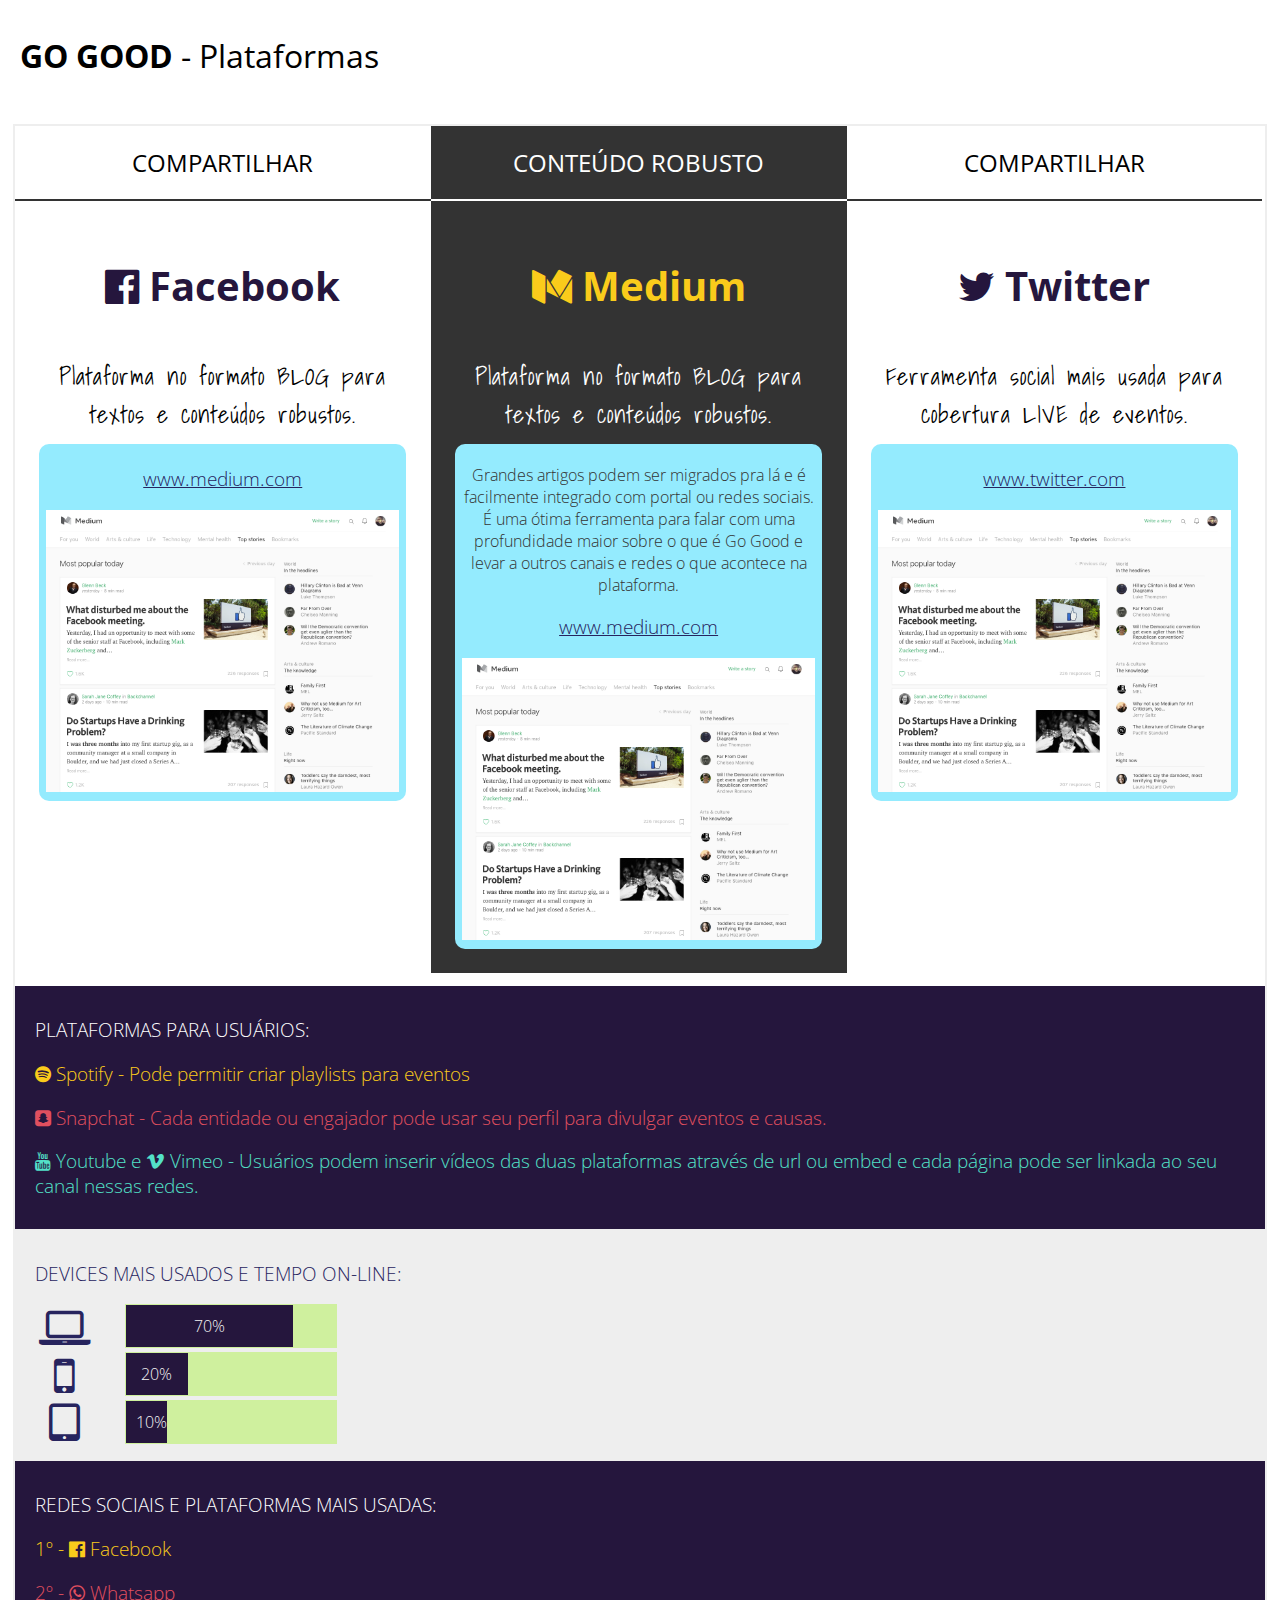
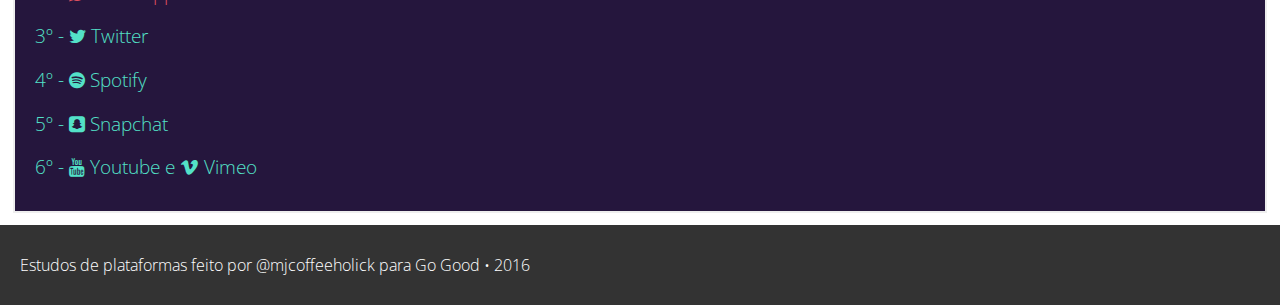
<file: GoGood/personas/plataformas.html>
<!DOCTYPE html>
  <html>
  <head>
    <meta charset="utf-8">
    <title>Redes sociais e plataformas - GO GOOD</title>
    <link href='https://fonts.googleapis.com/css?family=Open+Sans:400,700,300' rel='stylesheet' type='text/css'>
    <link href='https://fonts.googleapis.com/css?family=Shadows+Into+Light' rel='stylesheet' type='text/css'>
    <link href='font-awesome/css/font-awesome.min.css' rel='stylesheet' type='text/css'>
    <link href='style.css' rel='stylesheet'>
  </head>
  <body>
    <section>
      <div class="titulo"><h1><strong>GO GOOD</strong> - Plataformas</h1></div>
      <div class="persona"><!-- Persona 01 -->  
        <div id="container01"><!-- container01 -->
          <div class="section group">
            <div class="col span_1_of_3">
              <h2>COMPARTILHAR</h2>
              <div class="conteudo">
                <h3 class="bold deepblue"><i class="fa fa-facebook-official" aria-hidden="true"></i> Facebook</h3>
                <!--<div class="rating">
                  <span class="color"><i class="fa fa-2x fa-star" aria-hidden="true"></i></span>
                  <span class="color"><i class="fa fa-2x fa-star" aria-hidden="true"></i></span>
                  <i class="fa fa-2x fa-star-o" aria-hidden="true"></i>
                  <i class="fa fa-2x fa-star-o" aria-hidden="true"></i>
                  <i class="fa fa-2x fa-star-o" aria-hidden="true"></i>
                </div>-->
                <div class="conteudo_depoimento">
                  <p><span class="depoimento">Plataforma no formato BLOG para textos e conteúdos robustos.</span></p>
                  </div>
                <div class="sobre">
                  <div class="bio_sobre">
                    <h3><a href="https://medium.com" target="_blank">www.medium.com</a></h3>
                    <img src="imagem/medium.png" width="100%"/>
                  </div>
                </div>
              </div>
            </div>
            <div class="col span_1_of_3_grey">
              <h2>CONTEÚDO ROBUSTO</h2>
              <div class="conteudo_cinza">
                <h3 class="bold color"><i class="fa fa-medium" aria-hidden="true"></i> Medium</h3>
                <div class="conteudo_depoimento">
                  <p><span class="depoimento">Plataforma no formato BLOG para textos e conteúdos robustos.</span></p>
                  </div>
                <div class="sobre">
                  <div class="bio_sobre">
                    <p>Grandes artigos podem ser migrados pra lá e é facilmente integrado com portal ou redes sociais. É uma ótima ferramenta para falar com uma profundidade maior sobre o que é Go Good e levar a outros canais e redes o que acontece na plataforma.</p>
                    <h3><a href="https://medium.com">www.medium.com</a></h3>
                    <img src="imagem/medium.png" width="100%"/>
                  </div>
                </div>
              </div>
            </div>
            <div class="col span_1_of_3">
              <h2>COMPARTILHAR</h2>
              <div class="conteudo">
                <h3 class="bold deepblue"><i class="fa fa-twitter" aria-hidden="true"></i> Twitter</h3>
                <div class="conteudo_depoimento">
                  <p><span class="depoimento">Ferramenta social mais usada para cobertura LIVE de eventos.</span></p>
                  </div>
                <div class="sobre">
                  <div class="bio_sobre">
                    <h3><a href="https://twitter.com">www.twitter.com</a></h3>
                    <img src="imagem/medium.png" width="100%"/>
                  </div>
                </div>
              </div>
            </div>
          </div>
        </div><!-- end of container01 -->
        <div id="container02"><!-- container02 -->
          <h3>PLATAFORMAS PARA USUÁRIOS:</h3>
          <div class="one">
            <h3><i class="fa fa-spotify" aria-hidden="true"></i> Spotify - Pode permitir criar playlists para eventos</h3>
          </div>
          <div class="two">
            <h3><i class="fa fa-snapchat-square" aria-hidden="true"></i> Snapchat - Cada entidade ou engajador pode usar seu perfil para divulgar eventos e causas.</h3>
          </div>
          <div class="three">
            <h3><i class="fa fa-youtube" aria-hidden="true"></i> Youtube e <i class="fa fa-vimeo" aria-hidden="true"></i> Vimeo - Usuários podem inserir vídeos das duas plataformas através de url ou embed e cada página pode ser linkada ao seu canal nessas redes. </h3>
          </div>
        </div>
        <div id="container03"><!-- container03 -->
          <h3>DEVICES MAIS USADOS E TEMPO ON-LINE:</h3>
          <!-- cdevices 01 -->
          <div class="devices">
            <div class="devices_esq">
              <i class="fa fa-laptop fa-3x" aria-hidden="true"></i>
            </div>
            <div class="devices_dir">
              <div class="devices_100">
                <div class="devices_70">70%</div>
              </div>
            </div>
            <div class="devices_clear"></div>
          </div>
          <!-- cdevices 02 -->
          <div class="devices">
            <div class="devices_esq">
              <i class="fa fa-mobile fa-3x" aria-hidden="true"></i>
            </div>
            <div class="devices_dir">
              <div class="devices_100">
                <div class="devices_20">20%</div>
              </div>
            </div>
            <div class="devices_clear"></div>
          </div>
          <!-- cdevices 03 -->
          <div class="devices">
            <div class="devices_esq">
              <i class="fa fa-tablet fa-3x" aria-hidden="true"></i>
            </div>
            <div class="devices_dir">
              <div class="devices_100">
                <div class="devices_10">10%</div>
              </div>
            </div>
            <div class="devices_clear"></div>
          </div>
        </div>
        <div id="container04"><!-- container04 -->
          <h3>REDES SOCIAIS E PLATAFORMAS MAIS USADAS:</h3>
          <div class="one">
            <h3>1º - <i class="fa fa-facebook-official" aria-hidden="true"></i> Facebook</h3>
          </div>
          <div class="two">
            <h3>2º - <i class="fa fa-whatsapp" aria-hidden="true"></i> Whatsapp</h3>
          </div>
          <div class="three">
            <h3>3º - <i class="fa fa-twitter" aria-hidden="true"></i> Twitter</h3>
          </div>
          <div class="three">
            <h3>4º - <i class="fa fa-spotify" aria-hidden="true"></i> Spotify</h3>
          </div>
          <div class="three">
            <h3>5º - <i class="fa fa-snapchat-square" aria-hidden="true"></i> Snapchat</h3>
          </div>
          <div class="three">
            <h3>6º - <i class="fa fa-youtube" aria-hidden="true"></i> Youtube e <i class="fa fa-vimeo" aria-hidden="true"></i> Vimeo</h3>
          </div>
        </div>
      </div><!-- end of persona -->
    </section>  
    <footer>
      <div class="conteudo_rodape">
        <p>Estudos de plataformas feito por @mjcoffeeholick para Go Good • 2016</p>
      </div>
    </footer>
  </body>
  </html>
<!-- end of file -->
</file>
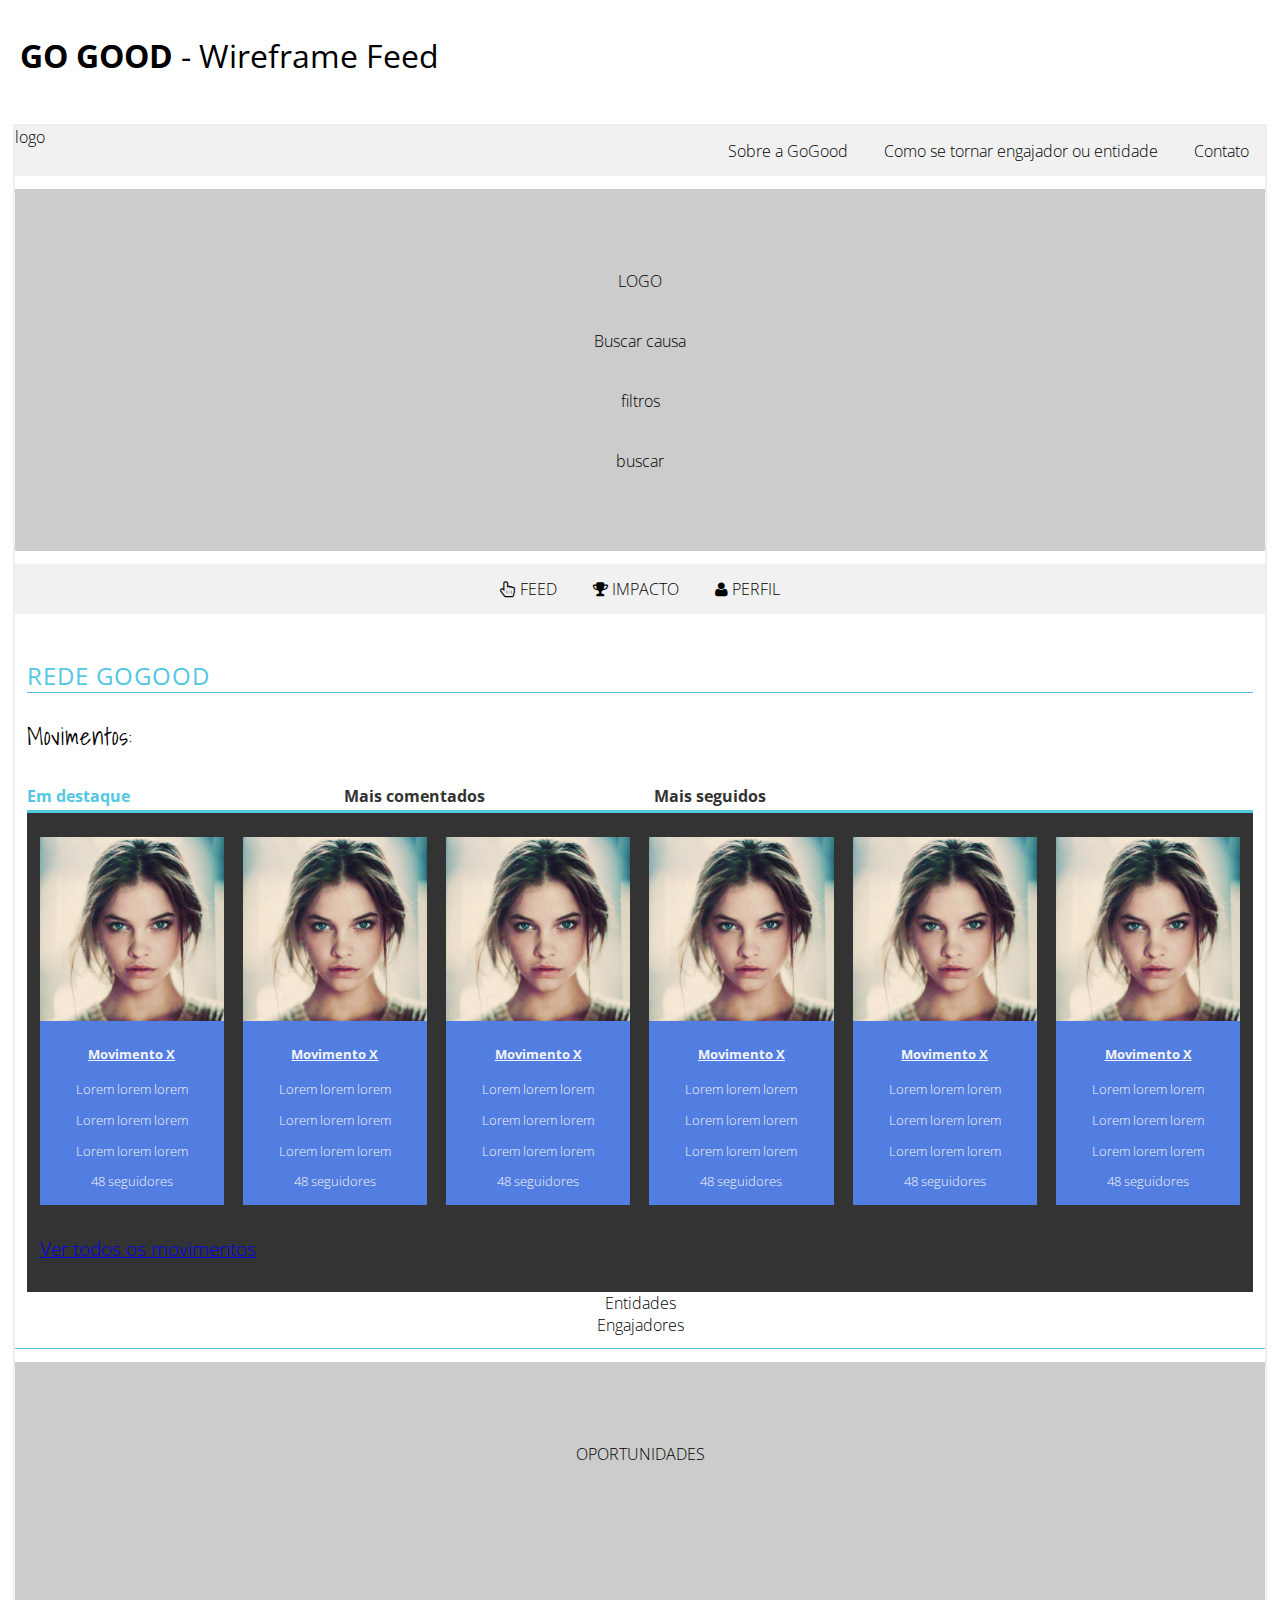
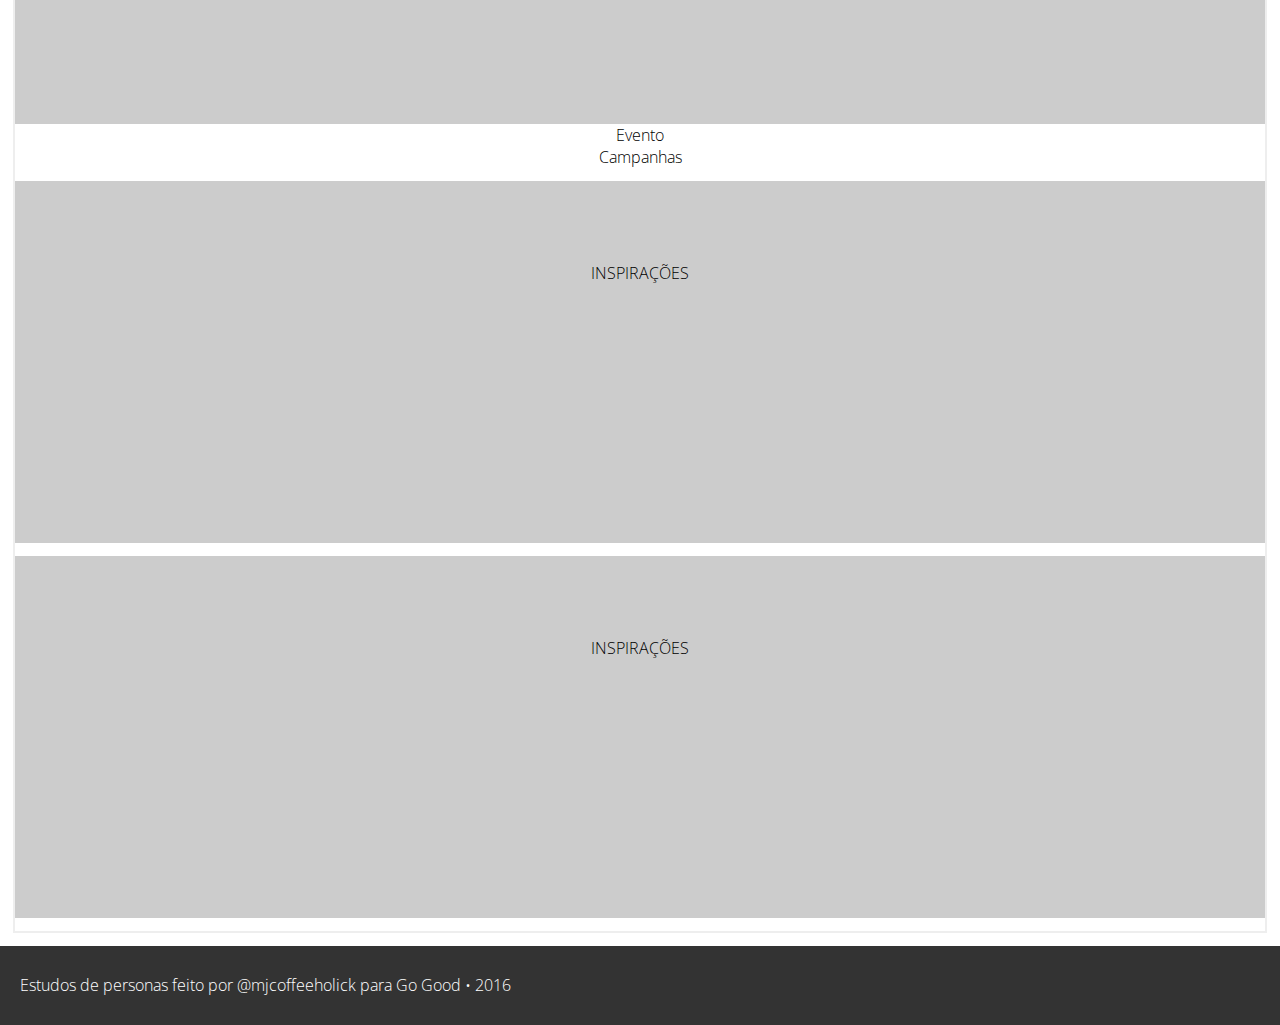
<file: GoGood/personas/wireframe_feed.html>
<!DOCTYPE html>
  <html>
  <head>
    <meta charset="utf-8">
    <title>Wireframes - GO GOOD</title>
    <link href='https://fonts.googleapis.com/css?family=Open+Sans:400,700,300' rel='stylesheet' type='text/css'>
    <link href='https://fonts.googleapis.com/css?family=Shadows+Into+Light' rel='stylesheet' type='text/css'>
    <link href='font-awesome/css/font-awesome.min.css' rel='stylesheet' type='text/css'>
    <link href='style.css' rel='stylesheet'>
  </head>
  <body>
    <section>

      <div class="titulo"><h1><strong>GO GOOD</strong> - Wireframe Feed</h1></div>

      <div class="wireframe">

        <div class="section group">
          <div class="col span_1_of_2">
            <div class="logo">
              logo
            </div>
          </div>
          <div class="col span_1_of_2">
            <div class="menu-topo-lista">
            <ul>
            <li><a href="#" target="_blank">Sobre a GoGood</a></li>
            <li><a href="#" target="_blank">Como se tornar engajador ou entidade</a></li>
            <li><a href="#" target="_blank">Contato</a></li>
            </ul>
          </div>
        </div>

        <div class="section group">
          <div class="col span_2_of_2">
            <div class="imagem-destaque">
              <div>LOGO</div>
              <div>Buscar causa</div>
              <div>filtros</div>
              <div>buscar</div>
            </div>
          </div>
        </div>

        <div class="section group">
          <div class="col span_2_of_2">
            <div class="">
            <div class="menu-perfil-lista">
            <ul>
            <li><a href="default.asp"><i class="fa fa-hand-pointer-o" aria-hidden="true"></i> FEED</a></li>
            <li><a href="news.asp"><i class="fa fa-trophy" aria-hidden="true"></i> IMPACTO</a></li>
            <li><a href="contact.asp"><i class="fa fa-user" aria-hidden="true"></i> PERFIL</a></li>
            </ul>
            </div>
          </div>
        </div>
        
        <div class="section group">
          <div class="col span_2_of_2">
            <div class="rede-destaque">
              <h2>REDE GOGOOD</h2>

              <div><!--- movimentos -->
                <h3 class="titulos-box">Movimentos:</h3>
                <div class="menu-rede-lista">
                  <ul>
                    <li class="active">Em destaque</li>
                    <li><a href="#">Mais comentados</a></li>
                    <li><a href="#">Mais seguidos</a></li>
                  </ul>
                </div>

                <div class="box-rede-movimentos">

                  <div class="sectionbox groupbox">
                    <div class="colbox span_1_of_6">
                      <div class="rede-movimentos">
                        <div><img src="imagem/persona01.jpg" width="100%"></div>
                        <div class="rede-movimentos-conteudo">
                          <h4><a href="#">Movimento X</a></h4>
                          <p>Lorem lorem lorem</p>
                          <p>Lorem lorem lorem</p>
                          <p>Lorem lorem lorem</p>
                          <p>48 seguidores</p>
                        </div>
                      </div>
                    </div>
                    <div class="colbox span_1_of_6">
                      <div class="rede-movimentos">
                        <div><img src="imagem/persona01.jpg" width="100%"></div>
                        <div class="rede-movimentos-conteudo">
                          <h4><a href="#">Movimento X</a></h4>
                          <p>Lorem lorem lorem</p>
                          <p>Lorem lorem lorem</p>
                          <p>Lorem lorem lorem</p>
                          <p>48 seguidores</p>
                        </div>
                      </div>
                    </div>
                    <div class="colbox span_1_of_6">
                      <div class="rede-movimentos">
                        <div><img src="imagem/persona01.jpg" width="100%"></div>
                        <div class="rede-movimentos-conteudo">
                          <h4><a href="#">Movimento X</a></h4>
                          <p>Lorem lorem lorem</p>
                          <p>Lorem lorem lorem</p>
                          <p>Lorem lorem lorem</p>
                          <p>48 seguidores</p>
                        </div>
                      </div>
                    </div>
                    <div class="colbox span_1_of_6">
                      <div class="rede-movimentos">
                        <div><img src="imagem/persona01.jpg" width="100%"></div>
                        <div class="rede-movimentos-conteudo">
                          <h4><a href="#">Movimento X</a></h4>
                          <p>Lorem lorem lorem</p>
                          <p>Lorem lorem lorem</p>
                          <p>Lorem lorem lorem</p>
                          <p>48 seguidores</p>
                        </div>
                      </div>
                    </div>
                    <div class="colbox span_1_of_6">
                      <div class="rede-movimentos">
                        <div><img src="imagem/persona01.jpg" width="100%"></div>
                        <div class="rede-movimentos-conteudo">
                          <h4><a href="#">Movimento X</a></h4>
                          <p>Lorem lorem lorem</p>
                          <p>Lorem lorem lorem</p>
                          <p>Lorem lorem lorem</p>
                          <p>48 seguidores</p>
                        </div>
                      </div>
                    </div>
                    <div class="colbox span_1_of_6">
                      <div class="rede-movimentos">
                        <div><img src="imagem/persona01.jpg" width="100%"></div>
                        <div class="rede-movimentos-conteudo">
                          <h4><a href="#">Movimento X</a></h4>
                          <p>Lorem lorem lorem</p>
                          <p>Lorem lorem lorem</p>
                          <p>Lorem lorem lorem</p>
                          <p>48 seguidores</p>
                        </div>
                      </div>
                    </div>
                  </div>

                  <!--<div class="rede-movimentos">
                        <div><img src="imagem/persona01.jpg" width="100%"></div>
                        <div class="rede-movimentos-conteudo">
                          <h4><a href="#">Movimento X</a></h4>
                          <p>Lorem lorem lorem</p>
                          <p>Lorem lorem lorem</p>
                          <p>Lorem lorem lorem</p>
                          <p>48 seguidores</p>
                        </div>
                      </div>-->
                <h3><a href="#">Ver todos os movimentos</a></h3>
              </div>

              <div>Entidades</div>
              <div>Engajadores</div>
            </div>
          </div>
        </div>

        <div class="section group">
          <div class="col span_2_of_2">
            <div class="imagem-destaque">
              <div>OPORTUNIDADES</div>
            </div>
            <div>Evento</div>
            <div>Campanhas</div>
          </div>
        </div>

        <div class="section group">
          <div class="col span_2_of_2">
            <div class="imagem-destaque">
              <div>INSPIRAÇÕES</div>
            </div>
          </div>
        </div>

        <div class="section group">
          <div class="col span_2_of_2">
            <div class="imagem-destaque">
              <div>INSPIRAÇÕES</div>
            </div>
          </div>
        </div>

      </div>

    </section>  
    <footer>
      <div class="conteudo_rodape">
        <p>Estudos de personas feito por @mjcoffeeholick para Go Good • 2016</p>
      </div>
    </footer>
  </body>
  </html>
<!-- end of file -->
</file>
<file: stylesheets/style.css>
/*2012 - portfolio css*/

body {
  width: 100%; 
  background: #b9895f; 
  margin: auto; 
  padding: auto; 
  font-family: "Helvetica Neue", arial;
  font-size: 14px;
}

.left {
 float: left;
}
.right {
 float: right;
}
.clear { 
  clear: both;
}
#limit { min-width: 500px; margin: auto;}
.perfil {
 width: 250px;
 float: left;
}
.perfil img {
 height: 150px;
}
.txt-topo {
 min-width: 250px;
 max-width: 550px;
 float: left;
}
.txt-topo P {
 padding: 0px;
 margin: 0px;
}
.zero-padding {
 padding-top: 0px !important;
}
h1 {
 font-family: "Arial Black";
 color: #85481d;
 padding: 0px;
 margin: 3px 0px 0px 19px;
 text-shadow: -1px -1px #ffeedb;
 font-size: 28px;
}
h2 {
 font-family: "Arial Black";
 color: #350317;
 padding: 10px 0px 10px 0px;
 margin: 0px;
 text-shadow: -1px -1px #eed2b5;
 font-size: 26px;
}
h3 {
 font-family: "Arial Black";
 color: #f2d4b2;
 padding: 10px 0px 10px 0px;;
 margin: 0px;
 text-shadow: -1px -1px #342229;
 font-size: 26px;
}

#Wrapper {
  width: 90%;  
  margin: auto;
  border: 1px dotted #e0b993;
}

#header {
  background-image: url(../images/bg-header.jpg);
  color: #c49164;
  margin: 0;
  padding: 0;
}
#header .content {
  margin: 0 5% 0 5%;
}

#Wrapper2 {
  background: #c49164;
  color: #f2d4b2;
}
#Wrapper2 .content {
  margin: 0 5% 0 5%;
}

#contato {
 height: 26px;
 line-height: 16px;
 margin-left: 19px;
}
#contato img {
 padding: 0px;
 margin: 2px 0px 0px 0px;
}
#contato p {
 padding: 0px;
 margin: 0px 0px 0px 8px;
}
#contato a {
 text-decoration: none;
 font-size: 15px;
 color: #300315;
}
#contato a:hover, #contato a:active, #contato a:visited {
 text-decoration: none;
 font-size: 15px;
 color: #85481d;
}
.txt-talk {
 background: #300315;
 border-top: 1px solid #fbe5cd;
 height: 94px;
 margin-left: 23px;
}
.txt-talk p {
 padding: 10px;
 margin: 0px;
}
#menu {
 height: 60px;
 padding: 0px;
 margin: 0 auto;
}
#menu ul {
 line-height: 40px;
 padding: 0px;
 margin: 0px;
}
#menu ul li {
 list-style: none;
 float: left;
 display: inline;
 padding: 0px;
 margin: 0px 10px;
 height: 60px;
 text-align: center;
}
#menu ul li a {
 list-style: none;
 float: left;
 display: inline;
 padding: 0px;
 margin: 0px;
 height: 60px;
 text-align: center;
 text-decoration: none;
 color: #c49164;
 text-shadow: -1px -1px #ffeedb; 
}
#menu ul li a:hover, #menu ul li a:active {
 list-style: none;
 float: left;
 display: inline;
 padding: 0px;
 margin: 0px;
 height: 60px;
 text-align: center;
 background: url(../images/hover-menu.jpg) no-repeat bottom center;
 color: #85481d;
 text-shadow: -1px -1px #ffeedb; 
}
.active {
 list-style: none;
 float: left;
 display: inline;
 padding: 0px;
 margin: 0px;
 height: 60px;
 text-align: center;
 background: url(../images/hover-menu.jpg) no-repeat bottom center;
 color: #85481d !important;
 text-shadow: -1px -1px #ffeedb;
}
.menu-dot {
 width: 8px;
 float:left; 
 margin-top: 17px;
}
#contents {
 height: auto;
}
#contents-item {
  background: #f2d4b2;
  height: 600px;
  overflow: auto;
  color: #300315;
  padding: 10px;
}
#contents-item-footer {
  background: #280211;
  color: #dbb38b;
  padding: 10px;
}
#copyrights {
  background:#300315 url(../images/bg-footer.jpg) no-repeat top left;
  color: #dbb38b;
}
#copyrights .content {
  margin: 0 5% 0 5%;
  height: 200px;
}
.footer-dark {
 font-size: smaller;
 color: #5c4a51;
}
</file>
<file: golden-ratio-grids/css/style.css>
@charset "UTF-8";
/* CSS GOLDEN RATIO RESPONSIVE BASE */

body {
	font-style: Arial, Helvetica, sans-serif;
	color: #F8F8FF;
	padding: 0px;
	margin: 0px;
	background: #b8860b;
}
p {
	padding: 10px;
	margin: 0px;
}
a {
	padding: 0px;
	margin: 0px;
}
a:hover {
	padding: 0px;
	margin: 0px;
}
h1, h2, h3, h4, h5, h6 {
	padding: 0px;
	margin: 0px;
}
h1 {
	font-family: 'Roboto', serif;
	text-align: center;
	text-shadow: 2px 1px #B8860B;
}

/* CSS GOLDEN RATIO RESPONSIVE IDS AND CLASS */

#Container {
	margin: 0% 1.6%;
	background: #B8860B url("../images/spark1.png") repeat center; 
}

/*  CSS GOLDEN RATIO GRID IDS AND CLASS  ============================================================ */

/*  SECTIONS  */
.section {
	clear: both;
	padding: 0px;
	margin: 0px;
}

/*  COLUMN SETUP  */
.col {
	display: block;
	float:left;
	margin: 1% 0 1% 1.6%;
	background: #daa520 url("../images/spark5.png") repeat bottom;
	border-bottom: 2px solid #c29115;
	text-shadow: 2px 2px #c29115;
}
.col:first-child { margin-left: 0; }


/*  GROUPING  */
.group:before,
.group:after {
	content:"";
	display:table;
}
.group:after {
	clear:both;
}
.group {
    zoom:1; /* For IE 6/7 */
}

/*  GOLDEN RATIO GRID   ============================================================================= */

	
.span_8_of_8 {
	width: 100%;
}

.span_7_of_8 {
	width: 87.3%; 
}

.span_6_of_8 {
	width: 74.6%; 
}

.span_5_of_8 {
	width: 61.9%; 
}

.span_4_of_8 {
	width: 49.2%; 
}

.span_3_of_8 {
	width: 36.5%;
}

.span_2_of_8 {
	width: 23.8%; 
}

.span_1_of_8 {
	width: 11.1%; 
}


/*  GOLDEN RATIO FULL WIDTH AT LESS THAN 480 PIXELS ================================================= */

@media only screen and (max-width: 480px) {
	.col { 
		margin: 1% 0 1% 0%;
		background: #daa520;
	}
	#Container {
		margin: 1% 0%;
	}
}

@media only screen and (max-width: 480px) {
	.span_8_of_8 {
		width: 100%; 
	}
	.span_7_of_8 {
		width: 100%; 
	}
	.span_6_of_8 {
		width: 100%; 
	}
	.span_5_of_8 {
		width: 100%; 
	}
	.span_4_of_8 {
		width: 100%; 
	}
	.span_3_of_8 {
		width: 100%; 
	}
	.span_2_of_8 {
		width: 100%; 
	}
	.span_1_of_8 {
		width: 100%; 
	}
}
</file>
<file: wireframe-blog/stylesheets/style.css>
/*2013 - wireframe projeto01 css*/

/*---DEFAULT---*/
body {
  width: 100%; 
  background: #f4f4f4; 
  margin: auto; 
  padding: auto; 
  font-family: "Helvetica Neue", arial;
  font-size: 14px;
  color:#333;
}
.left {float: left;}
.right {float: right;}
.clear {clear: both;}
.cinza {background: #eee;}
.branco {background: #fff; width: 95%;}
#limit {min-width: 900px; margin: auto;}

/*---TEXT AND TITLES---*/
h1 {
 font-family: "Arial";
 color: #000;
 padding: 0px;
 margin: 0px;
 text-shadow: -1px -1px #fff;
 font-size: 20px;
}
h2 {
 font-family: "Arial";
 color: #000;
 padding: 0;
 margin: 0px 0px 5px 0px;
 text-shadow: -1px -1px #fff;
 font-size: 18px;
 border-bottom: 2px dotted #333;
}
h3 {
 font-family: "Arial";
 color: #000;
 padding: 0;
 margin: 0;
 text-shadow: -1px -1px #fff;
 font-size: 16px;
}
h4 {
 font-family: "Arial";
 color: #999;
 padding: 0 0 15px;
 margin: 0;
 font-size: 11px;
 font-style: italic;
}

/*---SECTIONS AND CONTENT---*/
#Wrapper {
  width: 95%;  
  margin: auto;
  border: 1px solid #eee;
}

#header {
  background: #eee;
  color: #333;
  margin: 0;
  padding: 0;
  border-bottom: 1px dotted #333;
}

#header .content {
  margin: 0 5% 0 5%;
}

#header .content .logo {
  width: 24%; 
  float: left; 
  background: #f4f4f4; 
  border: 1px solid #333; 
  height: 150px;
  line-height: 150px;
  text-align: center;
  margin: 10px 0 10px 0;
}
.banner { 
  float: right;
  background: #f4f4f4; 
  border: 1px solid #333; 
  height: 90px;
  width: 728px;
  line-height: 90px;
  text-align: center;
  margin: 43px 0 0 0; 
}
.bannerfooter {
  float: right;
  background: #fff; 
  border: 1px solid #333; 
  height: 90px;
  width: 728px;
  line-height: 90px;
  text-align: center;
  margin: 10px 0; 
}
#header .content .social {
  width: 24%; 
  float: left;
  height: 50px;
  text-align: center;
  background: #fff;
}

#Wrapper2 {
  background: #f5f5f5;
  color: #333;
}

#Wrapper2 .content {
  margin: 0 5% 0 5%;
}

#Wrapper2 .content .sidebar {width: 24%; float: left;}
#Wrapper2 .content .destaque {width: 76%; float: right; text-align: center; margin-bottom: 10px;}
#Wrapper2 .content .blog {width: 76%; float: right;}

#contents {
 height: auto;
}

#content2 {
  margin: 1% 0 0 5%;
} 

#contents-item {
  background: #f4f4f4;
  height: 600px;
  overflow: auto;
  color: #333;
  padding: 10px;
}
#contents-item-footer {
  background: #333;
  color: #fff;
  padding: 10px;
}

/*---MENU AND SIDEBAR---*/

#header .content .menu {
  width: 76%; 
  float: right;
  height: 50px;
  text-align: right;
  line-height: 50px;
  background: #fff;
}

.menu ul {
 line-height: 50px;
 padding: 0px;
 margin: 0px;
}
.menu ul li {
 list-style: none;
 display: inline;
 padding: 0 10px;
 margin: 0;
 text-align: center;
 width: 80px;
 border-left: 1px dotted #333;
}
.menu ul li a {
 list-style: none;
 display: inline;
 padding: 0 10px;
 margin: 0;
 text-align: center;
 color: #999; 
}
.menu ul li a:hover, .menu ul li a:active {
 list-style: none;
 display: inline;
 text-align: center;
 padding: 0 10px;
 margin: 0;
 background: #333;
 color: #fff; 
}
.active {
 list-style: none;
 display: inline;
 padding: 0 10px;
 margin: 0;
 text-align: center;
 background:#333;
 color: #fff !important;
}
.menu-dot {
 width: 8px;
 float:left; 
 margin-top: 17px;
}

/*---FOOTER---*/
#footer {
  background:#333;
  color: #fff;
}
#footer .content {
  margin: 0 5% 0 5%;
  height: 200px;
}
#copyrights p {padding: 0; margin: 0px;}

/*NEW THINGS*/
#paginacao {text-align: center; padding: 10px 0;}
#busca {padding: 10px 0 5px 0;}
#perfil {padding: 5px 0;}
#fanpage {padding: 5px 0;}
#banner {padding: 5px 0;}
#categorias {padding: 5px 0;}
#assuntos {padding: 5px 0;}
#galerias {padding: 5px 0;}
#arquivo {margin-bottom: 10px;}
#footerpost {border-top: 1px solid #999; border-bottom: 1px solid #333;}
#post {padding-bottom: 10px;}
#img-destaque {width: 100%; height: 150px; background: #fff; border: 1px solid #333; text-align: center; line-height: 150px;}
#galeria-img img {width: 45px;}
#relacionados {margin: 5% 0 0 5%;}
#relacionados-conteudo {}
#relacionados-conteudo2 {background: #fff;}
.relacionados-foto {float: left; display: inline; width: 163px;}
.relacionados-texto {border-bottom: 1px dotted #fff; padding:0 5px 0 173px; height: 131px; }
#comentarios {padding: 5% 0 0 5%; text-align: center;}
</file>
<file: GoGood/personas/style.css>
/* CSS */

body { font-family: 'Open Sans', sans-serif; font-weight: 300; background: #fff; margin: 0px; padding: 0px; }
h1 { font-family: 'Open Sans', sans-serif; font-weight: 400; }
h2 { font-family: 'Open Sans', sans-serif; font-weight: 400; }
h3 { font-family: 'Open Sans', sans-serif; font-weight: 300; }

ul { padding: 0px; margin: 0px; }
ol {
  display: block;
  list-style-type: decimal;
  margin-top: 1em;
  margin-bottom: 1em;
  margin-left: 0;
  margin-right: 0;
  padding-left: 10%;
  padding-right: 10%;
  text-align: left;
}
section {}

.bold {
  font-family: 'Open Sans', sans-serif;
  font-weight: 700;
  font-size: 2.5em;
}
.persona {
  border: 2px solid #eee;
  margin: 1%;
  padding: 0;
}
.wireframe {
  border: 2px solid #eee;
  margin: 1%;
  padding: 0;
}
.logo {
  background-color: #f1f1f1;
  height: 50px;
  display: block;
  text-align: left;
}
.imagem-destaque {
  padding: 5% 0 0 0;
  margin: 0;
  background: #ccc;
  height: 300px;
  line-height: 60px;
}
.menu-topo-lista {
  text-align: right;
  display: inline;
  margin: 0;
  padding: 0;
  background-color: #f1f1f1;
}
.menu-topo-lista ul {
  list-style-type: none;
  margin: 0;
  padding: 0;
  background-color: #f1f1f1;
  width: 100%;
}
.menu-topo-lista ul li {
  display: inline-block;
}
.menu-topo-lista ul li:last-child {
  border-right: none;
  margin: 0;
  padding: 0;
}
.menu-topo-lista ul li a {
  display: block;
  color: #000;
  text-decoration: none;
  text-align: center;
  padding: 14px 16px;
  margin: 0;
}
.menu-topo-lista ul li a:hover {
  background-color: #555;
  color: white;
}

.menu-topo-lista ul li a:active {
  background-color: #4CAF50;
  color: white;
}
.menu-perfil-lista {
  text-align: center;
  display: inline;
  margin: 0;
  padding: 0;
  background-color: #f1f1f1;
}
.menu-perfil-lista ul {
  list-style-type: none;
  margin: 0;
  padding: 0;
  background-color: #f1f1f1;
  width: 100%;
}
.menu-perfil-lista ul li {
  display: inline-block;
}
.menu-perfil-lista ul li:last-child {
  border-right: none;
  margin: 0;
  padding: 0;
}
.menu-perfil-lista ul li a {
  display: block;
  color: #000;
  text-decoration: none;
  text-align: center;
  padding: 14px 16px;
  margin: 0;
}
.menu-perfil-lista ul li a:hover {
  background-color: #555;
  color: white;
}

.menu-perfil-lista ul li a:active {
  background-color: #4CAF50;
  color: white;
}
.conteudo {
  border-top: 2px solid #333;
  padding: 4%;
}
.objetivo_conteudo {
  text-align: left;
}
.conteudo_cinza {
  border-top: 2px solid #fff;
  padding: 4%;
}
.conteudo_azul {
  border-top: 2px solid #333;
  background: #d1eef8;
}
.conteudo_depoimento {
  padding: 1% 1.6%;
  margin: 0px;
}
.conteudo_depoimento p { padding: 0px; margin: 0px;}
.depoimento {
  font-family: 'Shadows Into Light', cursive;
  font-weight: 400;
  font-size: 1.5em;
  letter-spacing: 1px;
}
.foto img {
  border-radius: 120px;
  margin: 4%;
}
#bio {
  list-style: none;
}
.sobre { background: transparent; padding: 2%; color: #333; }
.bio_sobre { background: #94ebfe; border-radius: 10px; padding: 1% 2%; }
.bio_sobre a { color: #27245e; }
.conteudo_rodape {
  background: #333; 
  color: #fff;
  padding: 1% 0 1% 1.6%;
  margin: 0px;
}
#container01 {
  background: #fff;
  padding: 0px;
  margin: 0px;
}
#container02 {
  background: #25163d; 
  color: #fff; 
  padding: 1% 0 1% 1.6%;
  margin: 0px;
}
#container03 {
  background: #eee; 
  color: #27245e; 
  padding: 1% 0 1% 1.6%;
  margin: 0px;
}
#container04 {
  background: #25163d; 
  color: #fff; 
  padding: 1% 0 1% 1.6%;
  margin: 0px;
}
.titulo {
  padding: 1% 0 1% 1.6%;
  margin: 0px;
}

/* GRAFICO */
.devices { width: 300px;}
.devices_esq { float: left; width: 60px; text-align: center;}
.devices_dir { float: right; width: 210px;}
.devices_100 { 
  background: #CFF09E;  
  width: 100%; 
  color: #f4f4f4; 
  text-align: center;
  font-size: 1em; 
  border: 1px solid #CFF09E;
}
.devices_70 { background: #25163d;  width: 70%; padding: 10px;}
.devices_60 { background: #25163d;  width: 60%; padding: 10px;}
.devices_20 { background: #25163d;  width: 20%; padding: 10px;}
.devices_30 { background: #25163d;  width: 30%; padding: 10px;}
.devices_10 { background: #25163d;  width: 10%; padding: 10px;}
.devices_clear { clear: both;}

/* COLORS */

.silver { color: #666; }
.blue { color: #53c8e1; }
.deepblue { color: #25163d; }
.one { color: #facb1b;}
.two { color: #e04f5f;}
.three { color: #53e1c8;}
.one_devices { color: #0B486B;}
.two_devices { color: #3B8686;}
.three_devices { color: #79BD9A;}
.color { color: #facb1b;}
.gogood_blue { color:#53c8e1;}

/* WIREFRAME */
.titulos-box {
  font-family: 'Shadows Into Light', cursive;
  font-weight: 400;
  font-size: 1.5em;
  letter-spacing: 1px;
}
.rede-destaque {
  border-bottom: 1px solid #53c8e1;
  padding: 1%; 
  text-align: center;
}
.rede-destaque h2 {
  text-align: left;
  border-bottom: 1px solid #53c8e1;
  color: #53c8e1;
  font-weight: 400;
  font-size: 1.5em;
  letter-spacing: 1px; 
}
.rede-destaque h3 {
  text-align: left;
}
.rede-destaque h4 {
  text-align: center;
}

.box-rede-movimentos {
   background: #333;
   border-top: 3px solid #53c8e1;
   padding: 1%;
}
.rede-movimentos {
  background: #537ee1;
  width: 100
  %;
}
.rede-movimentos-conteudo {
  padding: 1%;
  margin: 0;
  color: #f4f4f4;
  font-size: 0.8em;
}
.rede-movimentos-conteudo a {
  color: #f4f4f4;
}
.rede-movimentos-conteudo a:hover {
  color: #facb1b;
}
.menu-rede-lista {
  text-align: left;
  display: inline;
  margin: 0;
  padding: 0;
}
.menu-rede-lista ul {
  list-style-type: none;
  margin: 0;
  padding: 0;
  width: 100%;
}
.menu-rede-lista ul li {
  display: inline-block;
  width: 25%;
}
.menu-rede-lista ul li:last-child {
  border-right: none;
  margin: 0;
  padding: 0;
}
.menu-rede-lista ul li a {
  display: block;
  color: #333;
  text-decoration: none;
  text-align: left;
  padding: 2% 1% 1% 2%;
  margin: 0;
  font-weight: bold;
}
.menu-rede-lista ul li a:hover {
  background: transparent;
  color: #53c8e1;
  padding: 2% 1% 1% 2%;
  margin: 0;
}
.active {
  color: #53c8e1;
  font-weight: bold;
  margin: 0;
  padding: 0;
} 

/*  SECTIONS  */
.section {
  clear: both;
  padding: 0px;
  margin: 0px;
}
.section_full {
  clear: both;
  padding: 0px;
  margin: 0px;
  border-top: 2px solid #333;
}

/*  COLUMN SETUP  */
.col {
  display: block;
  float:left;
  margin: 0 0 1% 0;
  text-align: center;
}
.col:first-child { margin-left: 0; }

/*  GROUPING  */
.group:before,
.group:after { content:""; display:table; }
.group:after { clear:both;}
.group { zoom:1; /* For IE 6/7 */ }

/*  SECTIONS  */
.sectionbox {
  clear: both;
  padding: 0px;
  margin: 0px;
}

/*  COLUMN SETUP  */
.colbox {
  display: block;
  float:left;
  margin: 1% 0 1% 1.6%;
}
.colbox:first-child { margin-left: 0; }

/*  GROUPING  */
.groupbox:before,
.groupbox:after { content:""; display:table; }
.groupbox:after { clear:both;}
.groupbox { zoom:1; /* For IE 6/7 */ }

/*  GRID OF TWO  */
.span_2_of_2 { width: 100%; }
.span_1_of_2 { width: 50%; }

/*  GRID OF THREE  */
.span_3_of_3 { width: 100%; }
.span_2_of_3 { width: 66.13%; }
.span_1_of_3 { width: 33.26%; }
.span_1_of_3_grey { width: 33.26%; background: #333; color: #fff; }
.span_1_of_3_blue { width: 33.26%; background: #d1eef8; color: #fff; }

.span_6_of_6 { width: 100%; }
.span_5_of_6 { width: 83.06%; }
.span_4_of_6 { width: 66.13%; }
.span_3_of_6 { width: 49.2%; }
.span_2_of_6 { width: 32.26%; }
.span_1_of_6 { width: 15.33%; }

/*  GO FULL WIDTH BELOW 480 PIXELS */
@media only screen and (max-width: 480px) {
  .col {  margin: 0 0 1% 0%; }
  .span_3_of_3, .span_2_of_3, .span_1_of_3 { width: 100%; }
  .span_1_of_3_grey { width: 100%; background: #333; color: #fff; }
  .span_1_of_3_blue { width: 100%; background: #d1eef8; color: #fff; }
  .span_2_of_2, .span_1_of_2 { width: 100%; }
  .menu-topo-lista { text-align: center; display: inline; margin: 0; padding: 0; }
  .logo { background-color: #f1f1f1; height: 50px; display: block; text-align: center; }
  .menu-rede-lista ul li { display: inline-block; width: 25%; margin-right: 8%; }
  .colbox {  margin: 1% 0 1% 0%; }
  .span_1_of_6, .span_2_of_6, .span_3_of_6, .span_4_of_6, .span_5_of_6, .span_6_of_6 { width: 100%; }
}
</file>
<file: GoGood/personas/grafico.css>
/************************
Css orignal http://codepen.io/jlalovi/details/bIyAr
************************/
@import url(http://fonts.googleapis.com/css?family=Ubuntu:400,700);
* {
  -webkit-box-sizing: border-box;
  -moz-box-sizing: border-box;
  box-sizing: border-box;  
}
body {
  background: #1f253d;
}

ul {
  list-style-type: none;
  margin: 0;
  padding-left: 0;
}

h1 {
  font-size: 23px;
}

h2 {
  font-size: 17px;
}

p {
  font-size: 15px;
}

a {
  text-decoration: none;
  font-size: 15px;
}
  a:hover {
    text-decoration: underline;
  }

h1, h2, p, a, span{
  color: #fff;
}
  .scnd-font-color {
    color: #9099b7;
  }
.titular {
display: block;
line-height: 60px;
margin: 0;
text-align: center;
border-top-left-radius: 5px;
border-top-right-radius: 5px;
}
.horizontal-list {
  margin: 0;
  padding: 0;
  list-style-type: none;
}
  .horizontal-list li {
    float: left;
  }
    .block {
      margin: 25px 25px 0 0;
      background: #394264;
      border-radius: 5px;
      float: left;
      width: 300px;
      overflow: hidden;
    }
    /******************************************** LEFT CONTAINER *****************************************/
    .left-container {}
      .menu-box {
        height: 360px;
      }

      .donut-chart-block {
        overflow: hidden;
      }
        .donut-chart-block .titular {
          padding: 10px 0;
        }
        .os-percentages li {
          width: 75px;
          border-left: 1px solid #394264;
          text-align: center;         
          background: #50597b;
        }
          .os {
            margin: 0;
            padding: 10px 0 5px;
            font-size: 15px;    
          }
            .os.ios {
              border-top: 4px solid #e64c65;
            }
            .os.mac {
              border-top: 4px solid #11a8ab;
            }
            .os.linux {
              border-top: 4px solid #fcb150;
            }
            .os.win {
              border-top: 4px solid #4fc4f6;
            }
          .os-percentage {
            margin: 0;
            padding: 0 0 15px 10px;
            font-size: 25px;
          }
      .line-chart-block, .bar-chart-block {
        height: 400px;
      }
        .line-chart {
          height: 200px;
          background: #11a8ab;
        }
        .time-lenght {
          padding-top: 22px;
          padding-left: 38px;
          overflow: hidden;
        }
          .time-lenght-btn {
            display: block;
            width: 70px;
            line-height: 32px;
            background: #50597b;
            border-radius: 5px;
            font-size: 14px;
            text-align: center;
            margin-right: 5px;
            -webkit-transition: background .3s;
            transition: background .3s;
          }
            .time-lenght-btn:hover {
              text-decoration: none;
              background: #e64c65;
            }
        .month-data {
          padding-top: 28px;
        }
          .month-data p {
            display: inline-block;
            margin: 0;
            padding: 0 25px 15px;            
            font-size: 16px;
          }
            .month-data p:last-child {
              padding: 0 25px;
              float: right;
              font-size: 15px;
            }
            .increment {
              color: #e64c65;
            }

/******************************************
↓ ↓ ↓ ↓ ↓ ↓ ↓ ↓ ↓ ↓ ↓ ↓ ↓ ↓ ↓ ↓ ↓ ↓ ↓ ↓ ↓ ↓
ESTILOS PROPIOS DE LOS GRÄFICOS
↑ ↑ ↑ ↑ ↑ ↑ ↑ ↑ ↑ ↑ ↑ ↑ ↑ ↑ ↑ ↑ ↑ ↑ ↑ ↑ ↑ ↑ 
GRAFICO LINEAL
******************************************/

.grafico {
  padding: 2rem 1rem 1rem;
  width: 100%;
  height: 100%;
  position: relative;
  color: #fff;
  font-size: 80%;
}
.grafico span {
  display: block;
  position: absolute;
  bottom: 3rem;
  left: 2rem;
  height: 0;
  border-top: 2px solid;
  transform-origin: left center;
}
.grafico span > span {
  left: 100%; bottom: 0;
}
[data-valor='25'] {width: 75px; transform: rotate(-45deg);}
[data-valor='8'] {width: 24px; transform: rotate(65deg);}
[data-valor='13'] {width: 39px; transform: rotate(-45deg);}
[data-valor='5'] {width: 15px; transform: rotate(50deg);}
[data-valor='23'] {width: 69px; transform: rotate(-70deg);}
[data-valor='12'] {width: 36px; transform: rotate(75deg);}
[data-valor='15'] {width: 45px; transform: rotate(-45deg);}

[data-valor]:before {
  content: '';
  position: absolute;
  display: block;
  right: -4px;
  bottom: -3px;
  padding: 4px;
  background: #fff;
  border-radius: 50%;
}
[data-valor='23']:after {
  content: '+' attr(data-valor) '%';
  position: absolute;
  right: -2.7rem;
  top: -1.7rem;
  padding: .3rem .5rem;
  background: #50597B;
  border-radius: .5rem;
  transform: rotate(45deg);  
}
[class^='eje-'] {
  position: absolute;
  left: 0;
  bottom: 0rem;
  width: 100%;
  padding: 1rem 1rem 0 2rem;
  height: 80%;
}
.eje-x {
  height: 2.5rem;
}
.eje-y li {
  height: 25%;
  border-top: 1px solid #777;
}
[data-ejeY]:before {
  content: attr(data-ejeY);
  display: inline-block;
  width: 2rem;
  text-align: right;
  line-height: 0;
  position: relative;
  left: -2.5rem;
  top: -.5rem;
} 
.eje-x li {
  width: 33%;
  float: left;
  text-align: center;
}

/******************************************
GRAFICO CIRCULAR PIE CHART
******************************************/
.donut-chart {
  position: relative;
  width: 200px;
  height: 200px;
  margin: 0 auto 2rem;
  border-radius: 100%
 }
p.center-date {
  background: #394264;
  position: absolute;
  text-align: center;
  font-size: 28px;
  top:0;left:0;bottom:0;right:0;
  width: 130px;
  height: 130px;
  margin: auto;
  border-radius: 50%;
  line-height: 35px;
  padding: 15% 0 0;
}
.center-date span.scnd-font-color {
 line-height: 0; 
}
.recorte {
    border-radius: 50%;
    clip: rect(0px, 200px, 200px, 100px);
    height: 100%;
    position: absolute;
    width: 100%;
  }
.quesito {
    border-radius: 50%;
    clip: rect(0px, 100px, 200px, 0px);
    height: 100%;
    position: absolute;
    width: 100%;
    font-family: monospace;
    font-size: 1.5rem;
  }
#porcion1 {
    transform: rotate(0deg);
  }

#porcion1 .quesito {
    background-color: #E64C65;
    transform: rotate(76deg);
  }
#porcion2 {
    transform: rotate(76deg);
  }
#porcion2 .quesito {
    background-color: #11A8AB;
    transform: rotate(140deg);
  }
#porcion3 {
    transform: rotate(215deg);
  }
#porcion3 .quesito {
    background-color: #4FC4F6;
    transform: rotate(113deg);
  }
#porcionFin {
    transform:rotate(-32deg);
  }
#porcionFin .quesito {
    background-color: #FCB150;
    transform: rotate(32deg);
  }
.nota-final {
  clear: both;
  color: #4FC4F6;
  font-size: 1rem;
  padding: 2rem 0;
}
.nota-final strong {
  color: #E64C65;
}
.nota-final a {
  color: #FCB150;
  font-size: inherit;
}
/**************************
BAR-CHART
**************************/
.grafico.bar-chart {
  background: #3468AF;
  padding: 0 1rem 2rem 1rem;
  width: 100%;
  height: 60%;
  position: relative;
  color: #fff;
  font-size: 80%;
}
.bar-chart [class^='eje-'] {
  padding: 0 1rem 0 2rem;
  bottom: 1rem;
}
.bar-chart .eje-x {
  bottom: 0;
}
 .bar-chart .eje-y li {
  height: 20%;
  border-top: 1px solid #fff;
}
.bar-chart .eje-x li {
  width: 14%;
  position: relative;
  text-align: left;
}
.bar-chart .eje-x li i {
  transform: rotatez(-45deg) translatex(-1rem);
  transform-origin: 30% 60%;
  display: block;
}
.bar-chart .eje-x li:before {
  content: '';
  position: absolute;
  bottom: 1.9rem;
  width: 70%;
  right: 5%;
  box-shadow: 3px 0 rgba(0,0,0,.1), 3px -3px rgba(0,0,0,.1);
}
.bar-chart .eje-x li:nth-child(1):before {
  background: #E64C65;  
  height: 570%;
}
.bar-chart .eje-x li:nth-child(2):before {
  background: #11A8AB;  
  height: 900%;
}
.bar-chart .eje-x li:nth-child(3):before {
  background: #FCB150;  
  height: 400%;
}
.bar-chart .eje-x li:nth-child(4):before {
  background: #4FC4F6;  
  height: 290%;
}
.bar-chart .eje-x li:nth-child(5):before {
  background: #FFED0D;  
  height: 720%;
}
.bar-chart .eje-x li:nth-child(6):before {
  background: #F46FDA;  
  height: 820%;
}
.bar-chart .eje-x li:nth-child(7):before {
  background: #15BFCC;  
  height: 520%;
}
/*****************************
USO NÚMEROS MÁGICOS EN ALGUNOS VALORES
POR NO PARARME A ESTUDIAR A FONDO
EL CSS DEL PEN ORIGINAL
*****************************/
</file>
